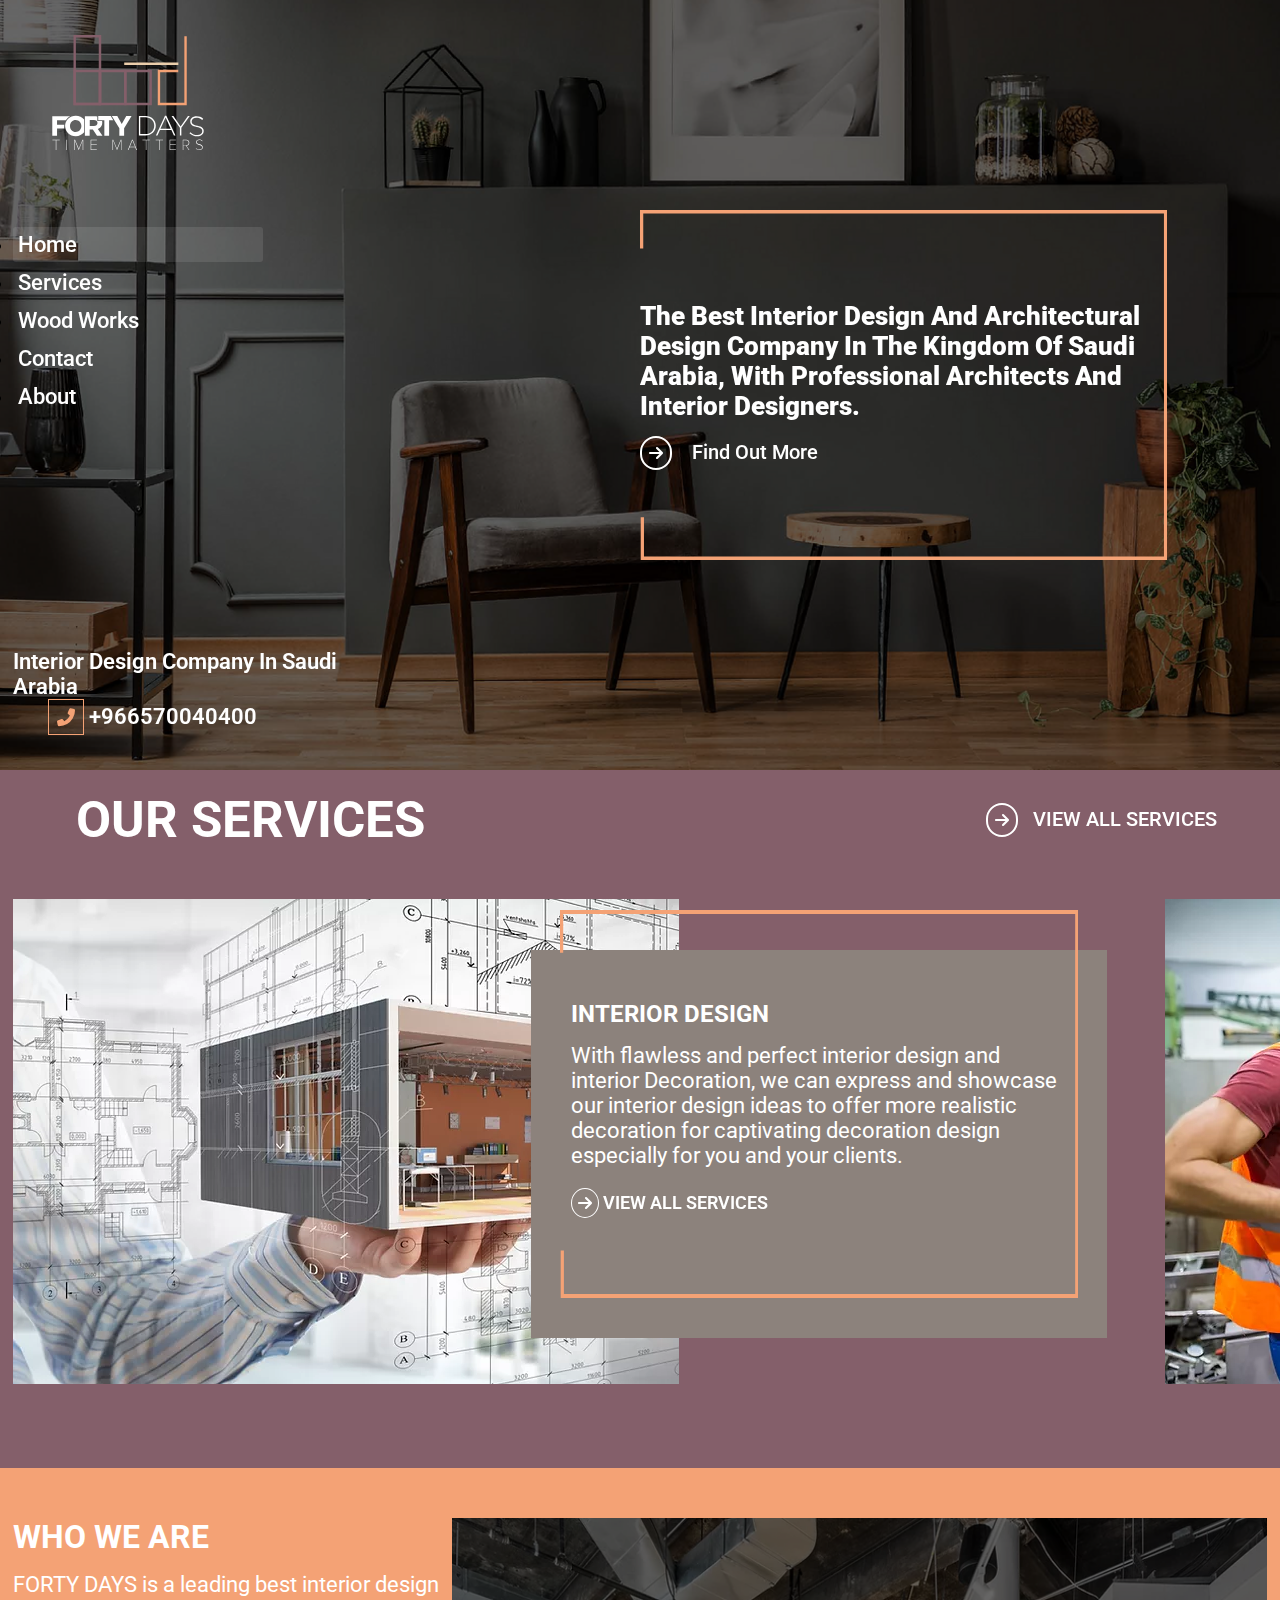
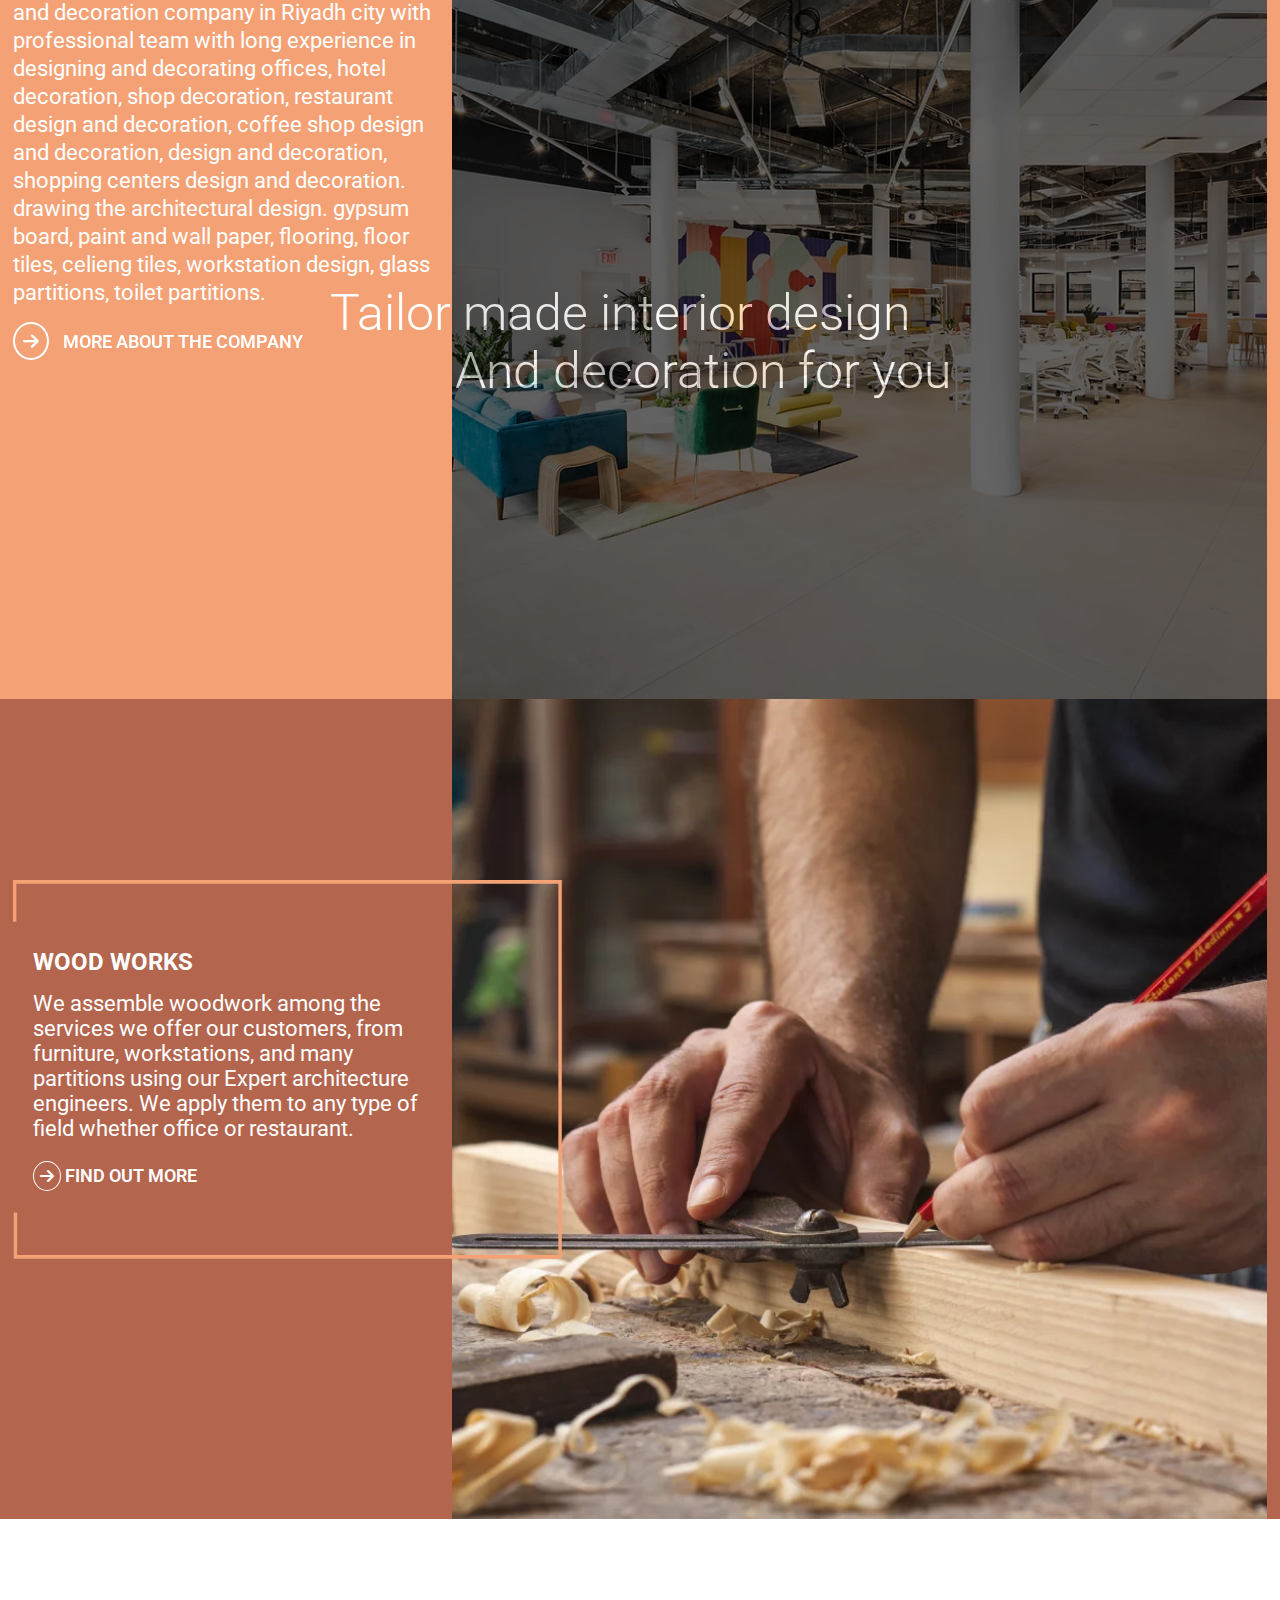
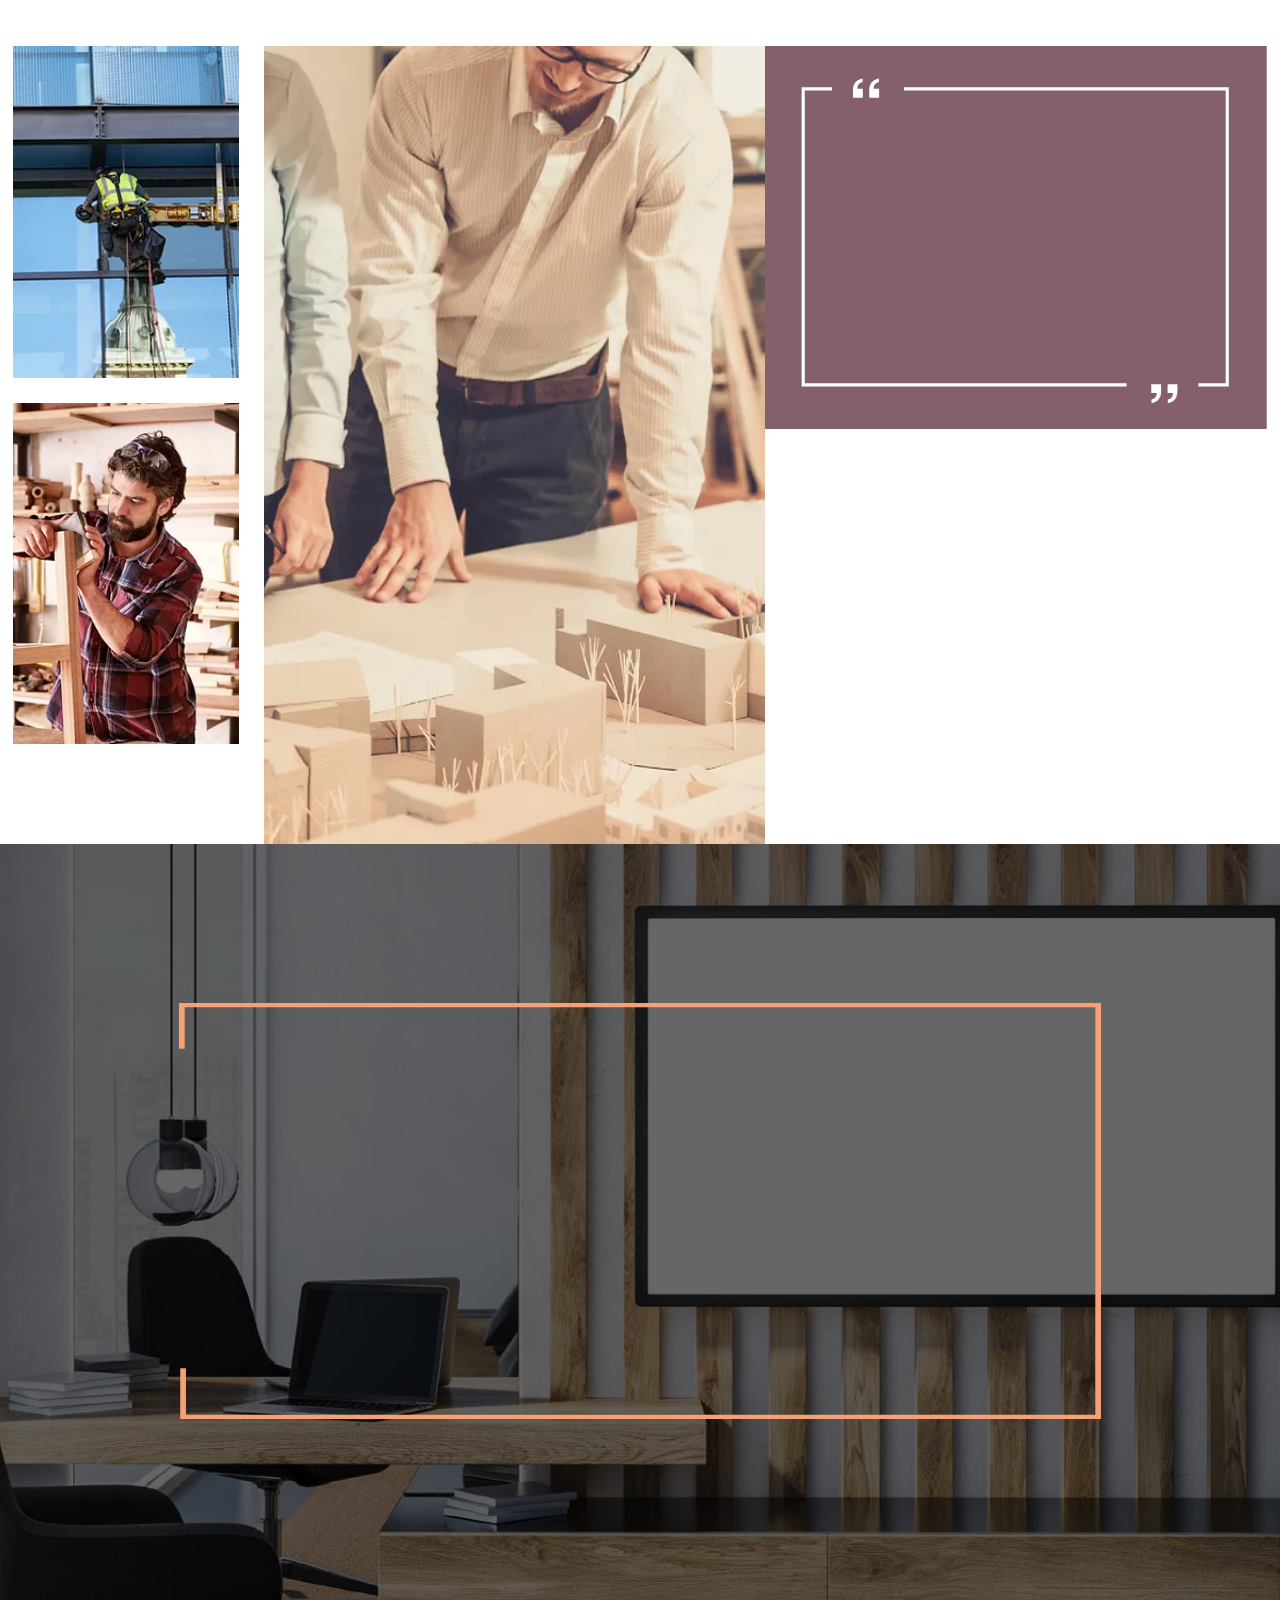
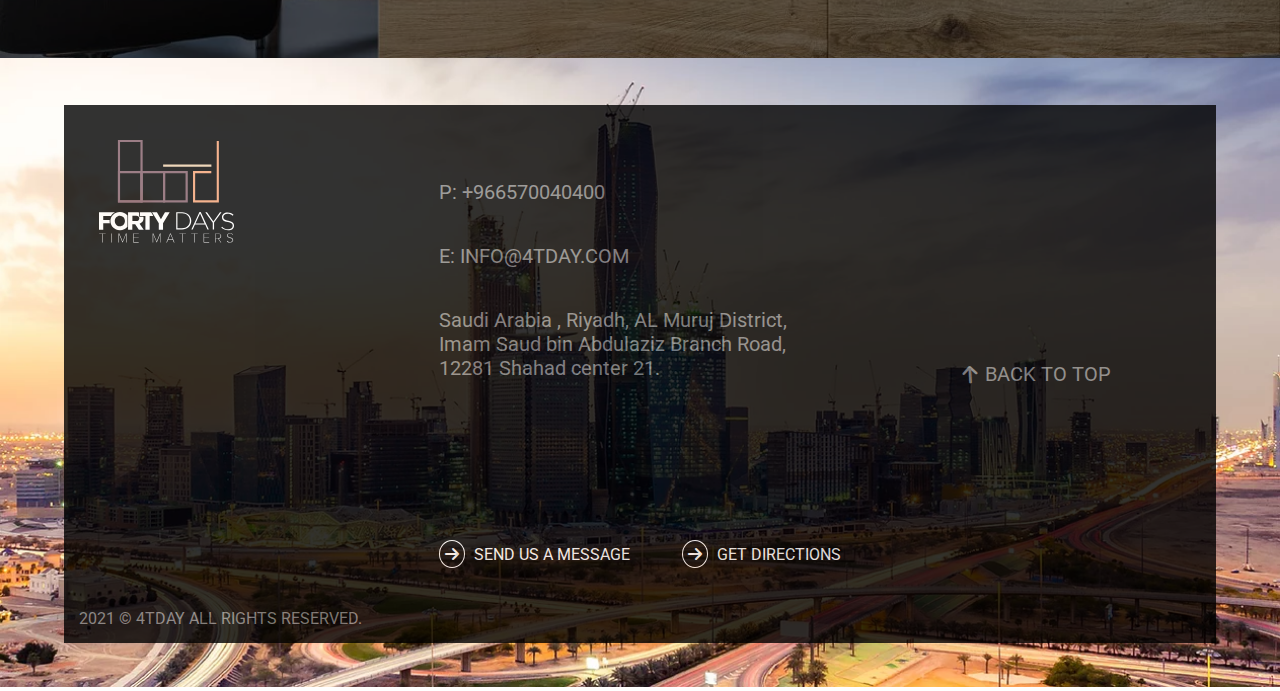
<file: index.html>
<!DOCTYPE html>
<html lang="en">

<head>
    <meta charset="UTF-8">
    <meta http-equiv="X-UA-Compatible" content="IE=edge">
    <meta name="viewport" content="width=device-width, initial-scale=1.0">
    <title>Interior Design | Ryiadh | Wood Works | Architectural Design | Furniture | Decoration</title>
    <link rel="icon" href="images/logo1.png" type="image/x-icon">

    <!-- stylesheet -->
    <link rel="stylesheet" href="css/stylesheet.css">

    <!-- font awesome -->
    <link rel="stylesheet" href="https://cdnjs.cloudflare.com/ajax/libs/font-awesome/6.0.0/css/all.min.css">

    <!-- font family open sans and roboto -->
    <link href="https://fonts.googleapis.com/css2?family=Open+Sans:ital,wght@0,300;0,400;0,500;0,600;0,700;0,800;1,300;1,400;1,500;1,600;1,700;1,800&family=Roboto:ital,wght@0,100;0,300;0,400;0,500;0,700;0,900;1,100;1,300;1,400;1,500;1,700;1,900&display=swap"
        rel="stylesheet">

    <!-- wow.js / animate.css -->
    <link rel="stylesheet" href="css/animate.css">
    <script src="js/wow.min.js"></script>
    <script>
        new WOW().init();
    </script>


</head>

<body>
    <!-- responsive menu -->
    <div class="responsive_nav-menu" id="responsiveMenu">
        <div class="menuBtn">
            <svg onclick="navShow()" class="nav_menu_icon" id="menuIconClose" preserveAspectRatio="none" data-bbox="65.35 65.35 69.3 69.3" viewBox="65.35 65.35 69.3 69.3" xmlns="http://www.w3.org/2000/svg" data-type="shape" role="presentation" aria-hidden="true"
                aria-labelledby="svgcid-jtzhw-lar37b"><title id="svgcid-jtzhw-lar37b"></title>
                <g>
                    <path d="M134.65 128.99L105.66 100l28.99-28.99-5.66-5.66L100 94.34 71.01 65.35l-5.66 5.66L94.34 100l-28.99 28.99 5.66 5.66L100 105.66l28.99 28.99 5.66-5.66z"></path>
                </g>
            </svg>
        </div>
        <ul>
            <li><a href="index.html">home</a></li>
            <li><a href="services.html">services</a></li>
            <li><a href="wood-works.html">wood works</a></li>
            <li><a href="contact.html">contact</a></li>
            <li><a href="about.html">about</a></li>
        </ul>
    </div>

    <!-- top section -->
    <div class="home_top_section">
        <img src="images/home_bg.webp" alt="bome_bg">
        <div class="home-top-section">
            <div class="home-top-left">
                <div class="nav">
                    <div class="nav-logo">
                        <!-- <img src="images/logo.png" alt="logo"> -->
                        <a href="index.html">
                            <svg preserveAspectRatio="xMidYMid meet" data-bbox="0 0 146.304 111.1" viewBox="0 0 146.304 111.1" xmlns="http://www.w3.org/2000/svg" data-type="color" role="img" aria-labelledby="svgcid--33f5en-2zs99b"><title id="svgcid--33f5en-2zs99b">forty days logo</title>
                                <g>
                                    <path d="M47.3 67.8H20.5V0h26.8v67.8zm-24.5-2.4h22.1V2.3H22.8v63.1z" fill="#845f6a" data-color="1"></path>
                                    <path d="M71.7 67.8H44.9V33.6h26.8v34.2zm-24.4-2.4h22.1V36H47.3v29.4z" fill="#845f6a" data-color="1"></path>
                                    <path d="M96.2 67.8H69.4V33.6h26.8v34.2zm-24.5-2.4h22.1V36H71.7v29.4z" fill="#845f6a" data-color="1"></path>
                                    <path d="M47.3 67.8H20.5V33.6h26.8v34.2zm-24.5-2.4h22.1V36H22.8v29.4z" fill="#845f6a" data-color="1"></path>
                                    <path fill="#f3a174" d="M129.9 67.8h-28V33.6h19.8V36h-17.5v29.4h23.4V1.2h2.3v66.6z" data-color="2"></path>
                                    <path fill="#ebceab" d="M121.8 26.6v2.3H69.5v-2.3h52.3z" data-color="3"></path>
                                    <path d="M3.4 111v-9.3H.1v-.4h7.1v.4H3.9v9.3h-.5z" fill="#ffffff" data-color="4"></path>
                                    <path d="M13.6 111v-9.7h.5v9.7h-.5z" fill="#ffffff" data-color="4"></path>
                                    <path d="M29.4 111v-9.2l-3.8 9.2h-.1l-3.8-9.2v9.2h-.5v-9.7h.8l3.6 8.7 3.6-8.7h.7v9.7h-.5z" fill="#ffffff" data-color="4"></path>
                                    <path d="M37.1 111v-9.7h6v.4h-5.5v4.1H43v.4h-5.4v4.4H43v.4h-5.9z" fill="#ffffff" data-color="4"></path>
                                    <path d="M66.4 111v-9.2l-3.8 9.2h-.1l-3.8-9.2v9.2h-.5v-9.7h.7l3.6 8.7 3.6-8.7h.7v9.7h-.4z" fill="#ffffff" data-color="4"></path>
                                    <path d="m81.2 111-1.1-2.6h-5.4l-1.1 2.6H73l4.1-9.7h.6l4.1 9.7h-.6zm-3.8-9.2-2.5 6.1H80l-2.6-6.1z" fill="#ffffff" data-color="4"></path>
                                    <path d="M90.4 111v-9.3h-3.3v-.4h7.1v.4h-3.3v9.3h-.5z" fill="#ffffff" data-color="4"></path>
                                    <path d="M103.2 111v-9.3h-3.3v-.4h7.1v.4h-3.3v9.3h-.5z" fill="#ffffff" data-color="4"></path>
                                    <path d="M113.4 111v-9.7h6v.4h-5.5v4.1h5.4v.4h-5.4v4.4h5.5v.4h-6z" fill="#ffffff" data-color="4"></path>
                                    <path d="m131.9 111-3-4.2h-2.3v4.2h-.5v-9.7h3.4c1.6 0 2.9 1 2.9 2.8 0 1.8-1.3 2.8-2.9 2.8l3 4.2h-.6zm-.1-7c0-1.3-.9-2.3-2.4-2.3h-2.9v4.7h2.9c1.5-.1 2.4-1.1 2.4-2.4z" fill="#ffffff" data-color="4"></path>
                                    <path d="m138.6 109.6.4-.3c.6.7 1.6 1.4 3 1.4 2.3 0 2.8-1.3 2.8-2.2 0-3.2-5.9-1.6-5.9-5 0-1.6 1.4-2.5 3.1-2.5 1.4 0 2.5.5 3.2 1.4l-.4.3c-.7-.9-1.7-1.3-2.8-1.3-1.4 0-2.5.8-2.5 2 0 2.8 5.9 1.3 5.9 5 0 1.1-.7 2.6-3.3 2.6-1.6.2-2.8-.5-3.5-1.4z" fill="#ffffff" data-color="4"></path>
                                    <path d="M90 78.2h-6.3V97H90c5.9 0 10-4.1 10-9.4v-.1c0-5.3-4.1-9.3-10-9.3zm8.5 9.4c0 4.5-3.3 8.1-8.6 8.1H85V79.5h5c5.2 0 8.5 3.6 8.5 8.1z" fill="#ffffff" data-color="4"></path>
                                    <path d="m108.9 78-8.8 19h1.5l2.4-5.3h11.1l2.4 5.3h1.5l-8.8-19h-1.3zm-4.4 12.5 5-10.9 4.9 10.9h-9.9z" fill="#ffffff" data-color="4"></path>
                                    <path fill="#ffffff" d="M131.1 78.2 124 88.3l-7-10.1h-1.8l8.1 11.4V97h1.4v-7.5l8.1-11.3h-1.7z" data-color="4"></path>
                                    <path d="M140.2 87.6c-4.5-.9-5.5-2.1-5.5-4.1v-.1c0-2 1.8-3.5 4.6-3.5 2.1 0 3.8.6 5.6 2.1l.9-1.1c-1.9-1.5-3.7-2.3-6.5-2.3-3.5 0-6 2.2-6 4.9v.1c0 2.9 1.8 4.4 6.3 5.3 4.3.9 5.3 2 5.3 4v.1c0 2.2-1.9 3.7-4.8 3.7-2.8 0-4.7-.9-6.7-2.8l-.9 1c2.3 2 4.6 3 7.6 3 3.6 0 6.2-2.1 6.2-5.1v-.1c.1-2.7-1.7-4.2-6.1-5.1z" fill="#ffffff" data-color="4"></path>
                                    <path d="M11.5 87.9c0-.4 0-.9.1-1.3h-7v-4.2H13c1-1.7 2.5-3.1 4.3-4H0v19h4.6v-7.1h7.1c-.1-.8-.2-1.6-.2-2.4z" fill="#ffffff" data-color="4"></path>
                                    <path d="M22.7 77.9c-5.8 0-10.3 4.4-10.3 9.9v.1c0 5.6 4.4 9.9 10.3 9.9 3.3 0 6.2-1.5 8.1-3.8V81.7c-1.9-2.3-4.8-3.8-8.1-3.8zm5.4 10c0 3.3-2.3 5.7-5.5 5.7-3.1 0-5.5-2.5-5.5-5.8s2.4-5.8 5.5-5.8c3.2.1 5.5 2.5 5.5 5.9z" fill="#ffffff" data-color="4"></path>
                                    <path d="M44.5 90.5c2.5-1.1 3.8-3 3.8-5.7 0-.6-.1-1.1-.2-1.6h-4.6v-4.5c-.9-.2-1.9-.3-3-.3h-9v19h4.6v-6h3.1l4 6h5.3L44 90.7l.5-.2zm-4.2-2.6h-4.1v-5.7h4.1c2.1 0 3.4 1.1 3.4 2.8-.1 1.8-1.4 2.9-3.4 2.9z" fill="#ffffff" data-color="4"></path>
                                    <path fill="#ffffff" d="M44.4 78.3v4h5.9v15.1h4.6V82.3h4l-2.4-4H44.4z" data-color="4"></path>
                                    <path fill="#ffffff" d="m67.1 86-4.3-7.7h-5.3l7.3 11.9v7.2h4.6v-7.3l7.2-11.8h-5.1L67.1 86z" data-color="4"></path>
                                </g>
                            </svg>
                        </a>
                    </div>
                    <div class="nav-menu">
                        <svg onclick="navHide()" class="nav_menu_icon" id="menuIconOpen" preserveAspectRatio="xMidYMid meet" data-bbox="21 21 158 158" viewBox="21 21 158 158" height="200" width="200" xmlns="http://www.w3.org/2000/svg" data-type="shape" role="presentation" aria-hidden="true"
                            aria-labelledby="svgcid-qp0eui-jyuc7a"><title id="svgcid-qp0eui-jyuc7a"></title>
                            <g>
                                <path d="M145 69v6H55v-6h90z"></path>
                                <path d="M145 97v6H55v-6h90z"></path>
                                <path d="M145 125v6H55v-6h90z"></path>
                                <path d="M21 21v158h158V21H21zm154 154H25V25h150v150z"></path>
                            </g>
                        </svg>
                        <ul>
                            <li><a href="index.html">home</a></li>
                            <li><a href="services.html">services</a></li>
                            <li><a href="wood-works.html">wood works</a></li>
                            <li><a href="contact.html">contact</a></li>
                            <li><a href="about.html">about</a></li>
                        </ul>
                    </div>
                </div>
            </div>
            <div class="home-top-right wow fadeInLeft">
                <svg preserveAspectRatio="none" data-bbox="2 2 644 393.34" viewBox="0 0 648 397.34" xmlns="http://www.w3.org/2000/svg" data-type="ugc" role="img" aria-labelledby="svgcid-hird4n-gy9syg"><title id="svgcid-hird4n-gy9syg">decorating fram</title>
                    <g>
                        <path fill="none" stroke="#f4a275" stroke-miterlimit="10" stroke-width="4" d="M2 43.69V2h644v393.34H2.88v-46.53"></path>
                    </g>
                </svg>
                <div class="hero-text">
                    <div class="slide_pera wow fadeInLeft">
                        <p>
                            The best Interior design and Architectural Design company in the kingdom of Saudi Arabia, with professional architects and interior designers.
                        </p>
                        <a href="#"><i class="fa-solid fa-arrow-right"></i>find out more</a>
                    </div>
                </div>
            </div>
            <div class="hero-more-info">
                <p>interior design company in saudi <br> arabia</p>
                <p class="wow fadeInLeft"><i class="fa-solid fa-phone-flip"></i>+966570040400</p>
            </div>
        </div>
    </div>

    <!-- service section -->
    <div class="services">
        <div class="Heading">
            <h1>OUR SERVICES</h1>
            <a href="services.html"><i class="fa-solid fa-arrow-right"></i> view all services</i></a>
        </div>
        <div class="grid">
            <!-- 1 -->
            <div class="grid-item">
                <div class="grid-itemImageWrapper">
                    <img class="wow slideInLeft" src="images/service_1.webp" alt="service_1">
                </div>
                <div class="grid-itemDetailWrapper">
                    <svg preserveAspectRatio="none" data-bbox="2 2 644 393.34" viewBox="0 0 648 397.34" xmlns="http://www.w3.org/2000/svg" data-type="ugc" role="img" aria-labelledby="svgcid-hird4n-gy9syg"><title id="svgcid-hird4n-gy9syg">decorating fram</title>
                        <g>
                            <path fill="none" stroke="#f4a275" stroke-miterlimit="10" stroke-width="4" d="M2 43.69V2h644v393.34H2.88v-46.53"></path>
                        </g>
                    </svg>
                    <div class="grid-itemDetail">
                        <h3>interior design</h3>
                        <p>With flawless and perfect interior design and interior Decoration, we can express and showcase our interior design ideas to offer more realistic decoration for captivating decoration design especially for you and your clients.</p>
                        <a href="#"><i class="fa-solid fa-arrow-right"></i> view all services</a>
                    </div>
                </div>
            </div>
            <!-- 2 -->
            <div class="grid-item">
                <div class="grid-itemImageWrapper">
                    <img class="wow slideInLeft" src="images/service_2.webp" alt="service_1">
                </div>
                <div class="grid-itemDetailWrapper">
                    <svg preserveAspectRatio="none" data-bbox="2 2 644 393.34" viewBox="0 0 648 397.34" xmlns="http://www.w3.org/2000/svg" data-type="ugc" role="img" aria-labelledby="svgcid-hird4n-gy9syg"><title id="svgcid-hird4n-gy9syg">decorating fram</title>
                        <g>
                            <path fill="none" stroke="#f4a275" stroke-miterlimit="10" stroke-width="4" d="M2 43.69V2h644v393.34H2.88v-46.53"></path>
                        </g>
                    </svg>
                    <div class="grid-itemDetail">
                        <h3>SUPERVISION AND EXECUTION</h3>
                        <p>after designing your interior design our team will supervise and execute the design and decorate in 40 days as promised.</p>
                        <a href="#"><i class="fa-solid fa-arrow-right"></i> view all services</a>
                    </div>
                </div>
            </div>
            <!-- 3 -->
            <div class="grid-item">
                <div class="grid-itemImageWrapper">
                    <img class="wow slideInLeft" src="images/service_3.webp" alt="service_1">
                </div>
                <div class="grid-itemDetailWrapper">
                    <svg preserveAspectRatio="none" data-bbox="2 2 644 393.34" viewBox="0 0 648 397.34" xmlns="http://www.w3.org/2000/svg" data-type="ugc" role="img" aria-labelledby="svgcid-hird4n-gy9syg"><title id="svgcid-hird4n-gy9syg">decorating fram</title>
                        <g>
                            <path fill="none" stroke="#f4a275" stroke-miterlimit="10" stroke-width="4" d="M2 43.69V2h644v393.34H2.88v-46.53"></path>
                        </g>
                    </svg>
                    <div class="grid-itemDetail">
                        <h3>Furniture</h3>
                        <p>We design and make furniture designed to be appropriate with your business place, hotel, office, restaurant, coffee shop or company.</p>
                        <a href="#"><i class="fa-solid fa-arrow-right"></i> view all services</a>
                    </div>
                </div>
            </div>
        </div>
    </div>

    <!-- who we are -->
    <div class="who_we_are">
        <div class="sticky-text-wrapper">
            <h3 class="sticky-h3">Tailor made interior design</h3>
            <h3 class="absolute-h3">And decoration for you</h3>
        </div>
        <div class="left">
            <h1>WHO WE ARE</h1>
            <p>FORTY DAYS is a leading best interior design and decoration company in Riyadh city with professional team with long experience in designing and decorating offices, hotel decoration, shop decoration, restaurant design and decoration, coffee
                shop design and decoration, design and decoration, shopping centers design and decoration. drawing the architectural design. gypsum board, paint and wall paper, flooring, floor tiles, celieng tiles, workstation design, glass partitions,
                toilet partitions.</p>
            <a href="#"><i class="fa-solid fa-arrow-right"></i> MORE ABOUT THE COMPANY</a>
        </div>
        <div class="right">
            <img src="images/who_we_are.webp" alt="image">
        </div>

    </div>

    <!-- WOOD WORKS -->
    <div class="wood_word">
        <div class="left">
            <div class="grid-item">
                <div class="grid-itemDetailWrapper">
                    <svg preserveAspectRatio="none" data-bbox="2 2 644 393.34" viewBox="0 0 648 397.34" xmlns="http://www.w3.org/2000/svg" data-type="ugc" role="img" aria-labelledby="svgcid-hird4n-gy9syg"><title id="svgcid-hird4n-gy9syg">decorating fram</title>
                        <g>
                            <path fill="none" stroke="#f4a275" stroke-miterlimit="10" stroke-width="4" d="M2 43.69V2h644v393.34H2.88v-46.53"></path>
                        </g>
                    </svg>
                    <div class="grid-itemDetail">
                        <h3>WOOD WORKS</h3>
                        <p>We assemble woodwork among the services we offer our customers, from furniture, workstations, and many partitions using our Expert architecture engineers. We apply them to any type of field whether office or restaurant.</p>
                        <a href="#"><i class="fa-solid fa-arrow-right"></i> FIND OUT MORE</a>
                    </div>
                </div>
            </div>
        </div>
        <div class="right">
            <img src="images/wood_work.webp" alt="wood work">
        </div>
    </div>

    <!-- insight -->
    <div class="insight">
        <div class="Heading">
            <h1 class="wow slideInLeft">insights</h1>
            <a href="#"><i class="fa-solid fa-arrow-right"></i> view all services</i></a>
        </div>
        <div class="grid">
            <div class="grid_item">
                <div class="grid_item_box">
                    <img src="images/insight_1.webp" alt="insight_1">
                </div>
                <div class="grid_item_box">
                    <img src="images/insight_2.webp" alt="insight_2">
                </div>
            </div>
            <div class="grid_item">
                <div class="grid_item_box">
                    <img src="images/insight_3.webp" alt="insight_3">
                </div>
            </div>
            <div class="grid_item">
                <svg preserveAspectRatio="none" data-bbox="0 0 642.48 490.51" viewBox="0 0 642.48 490.51" xmlns="http://www.w3.org/2000/svg" data-type="ugc" role="presentation" aria-hidden="true" aria-labelledby="svgcid--bqbfmz6liig8"><title id="svgcid--bqbfmz6liig8"></title>
                    <g>
                        <g>
                            <path fill="#84606a" d="M642.48 0v490.51H0V0h642.48z"></path>
                            <path d="M125.23 66.16h-12.59v-9.17c0-11.33 7.2-14.3 12.32-15.38v4.58c-5.93 1.89-6.47 5.13-6.65 8.55h6.92zm20.87 0h-12.59v-9.17c0-11.33 7.19-14.3 12.32-15.38v4.58c-5.94 1.89-6.48 5.13-6.66 8.55h6.93z" fill="#ffffff"></path>
                            <path d="M515.53 433h12.59v9.18c0 11.33-7.19 14.3-12.32 15.38v-4.62c5.94-1.89 6.47-5.13 6.65-8.55h-6.92zm-20.87 0h12.6v9.18c0 11.33-7.2 14.3-12.33 15.38v-4.62c5.94-1.89 6.48-5.13 6.66-8.55h-6.93z" fill="#ffffff"></path>
                            <path fill="none" stroke="#ffffff" stroke-miterlimit="10" stroke-width="4" d="M85.92 54.88h-37V434h414"></path>
                            <path fill="none" stroke="#ffffff" stroke-miterlimit="10" stroke-width="4" d="M554.92 434h37V54.88h-414"></path>
                        </g>
                    </g>
                </svg>
                <div class="grid_item_box">
                    <h3>FORTY DAYS IS THE PREMIER INTERIOR DESIGNER IN THE Kingdom Of Saudi Arabia.</h3>
                </div>
            </div>
        </div>
    </div>

    <!-- upcomming project -->
    <div class="upcomming_project">
        <img src="images/upcomming_Project.webp" alt="upcomming_Project">
        <div class="grid-item">
            <div class="grid-itemDetailWrapper">
                <svg preserveAspectRatio="none" data-bbox="2 2 644 393.34" viewBox="0 0 648 397.34" xmlns="http://www.w3.org/2000/svg" data-type="ugc" role="img" aria-labelledby="svgcid-hird4n-gy9syg"><title id="svgcid-hird4n-gy9syg">decorating fram</title>
                    <g>
                        <path fill="none" stroke="#f4a275" stroke-miterlimit="10" stroke-width="4" d="M2 43.69V2h644v393.34H2.88v-46.53"></path>
                    </g>
                </svg>
                <div class="grid-itemDetail wow slideInLeft">
                    <h3>HAVE AN UPCOMING PROJECT?</h3>
                    <p>Let’s see how can we help</p>
                    <a href="#"><i class="fa-solid fa-arrow-right"></i> GET IN TOUCH</a>
                </div>
            </div>
        </div>
    </div>

    <!-- footer -->
    <div class="footerWrapper">
        <img src="images/footer.webp" alt="footer_Image">
        <div class="footer">
            <div class="footer_grid">
                <div class="footer_grid_item">
                    <div class="footer_logo">
                        <svg preserveAspectRatio="xMidYMid meet" data-bbox="0 0 146.304 111.1" viewBox="0 0 146.304 111.1" xmlns="http://www.w3.org/2000/svg" data-type="color" role="img" aria-labelledby="svgcid-4q74c2vhcgke"><title id="svgcid-4q74c2vhcgke">forty days logo</title>
                            <g>
                                <path d="M47.3 67.8H20.5V0h26.8v67.8zm-24.5-2.4h22.1V2.3H22.8v63.1z" fill="#845f6a" data-color="1"></path>
                                <path d="M71.7 67.8H44.9V33.6h26.8v34.2zm-24.4-2.4h22.1V36H47.3v29.4z" fill="#845f6a" data-color="1"></path>
                                <path d="M96.2 67.8H69.4V33.6h26.8v34.2zm-24.5-2.4h22.1V36H71.7v29.4z" fill="#845f6a" data-color="1"></path>
                                <path d="M47.3 67.8H20.5V33.6h26.8v34.2zm-24.5-2.4h22.1V36H22.8v29.4z" fill="#845f6a" data-color="1"></path>
                                <path fill="#f3a174" d="M129.9 67.8h-28V33.6h19.8V36h-17.5v29.4h23.4V1.2h2.3v66.6z" data-color="2"></path>
                                <path fill="#ebceab" d="M121.8 26.6v2.3H69.5v-2.3h52.3z" data-color="3"></path>
                                <path d="M3.4 111v-9.3H.1v-.4h7.1v.4H3.9v9.3h-.5z" fill="#ffffff" data-color="4"></path>
                                <path d="M13.6 111v-9.7h.5v9.7h-.5z" fill="#ffffff" data-color="4"></path>
                                <path d="M29.4 111v-9.2l-3.8 9.2h-.1l-3.8-9.2v9.2h-.5v-9.7h.8l3.6 8.7 3.6-8.7h.7v9.7h-.5z" fill="#ffffff" data-color="4"></path>
                                <path d="M37.1 111v-9.7h6v.4h-5.5v4.1H43v.4h-5.4v4.4H43v.4h-5.9z" fill="#ffffff" data-color="4"></path>
                                <path d="M66.4 111v-9.2l-3.8 9.2h-.1l-3.8-9.2v9.2h-.5v-9.7h.7l3.6 8.7 3.6-8.7h.7v9.7h-.4z" fill="#ffffff" data-color="4"></path>
                                <path d="m81.2 111-1.1-2.6h-5.4l-1.1 2.6H73l4.1-9.7h.6l4.1 9.7h-.6zm-3.8-9.2-2.5 6.1H80l-2.6-6.1z" fill="#ffffff" data-color="4"></path>
                                <path d="M90.4 111v-9.3h-3.3v-.4h7.1v.4h-3.3v9.3h-.5z" fill="#ffffff" data-color="4"></path>
                                <path d="M103.2 111v-9.3h-3.3v-.4h7.1v.4h-3.3v9.3h-.5z" fill="#ffffff" data-color="4"></path>
                                <path d="M113.4 111v-9.7h6v.4h-5.5v4.1h5.4v.4h-5.4v4.4h5.5v.4h-6z" fill="#ffffff" data-color="4"></path>
                                <path d="m131.9 111-3-4.2h-2.3v4.2h-.5v-9.7h3.4c1.6 0 2.9 1 2.9 2.8 0 1.8-1.3 2.8-2.9 2.8l3 4.2h-.6zm-.1-7c0-1.3-.9-2.3-2.4-2.3h-2.9v4.7h2.9c1.5-.1 2.4-1.1 2.4-2.4z" fill="#ffffff" data-color="4"></path>
                                <path d="m138.6 109.6.4-.3c.6.7 1.6 1.4 3 1.4 2.3 0 2.8-1.3 2.8-2.2 0-3.2-5.9-1.6-5.9-5 0-1.6 1.4-2.5 3.1-2.5 1.4 0 2.5.5 3.2 1.4l-.4.3c-.7-.9-1.7-1.3-2.8-1.3-1.4 0-2.5.8-2.5 2 0 2.8 5.9 1.3 5.9 5 0 1.1-.7 2.6-3.3 2.6-1.6.2-2.8-.5-3.5-1.4z" fill="#ffffff" data-color="4"></path>
                                <path d="M90 78.2h-6.3V97H90c5.9 0 10-4.1 10-9.4v-.1c0-5.3-4.1-9.3-10-9.3zm8.5 9.4c0 4.5-3.3 8.1-8.6 8.1H85V79.5h5c5.2 0 8.5 3.6 8.5 8.1z" fill="#ffffff" data-color="4"></path>
                                <path d="m108.9 78-8.8 19h1.5l2.4-5.3h11.1l2.4 5.3h1.5l-8.8-19h-1.3zm-4.4 12.5 5-10.9 4.9 10.9h-9.9z" fill="#ffffff" data-color="4"></path>
                                <path fill="#ffffff" d="M131.1 78.2 124 88.3l-7-10.1h-1.8l8.1 11.4V97h1.4v-7.5l8.1-11.3h-1.7z" data-color="4"></path>
                                <path d="M140.2 87.6c-4.5-.9-5.5-2.1-5.5-4.1v-.1c0-2 1.8-3.5 4.6-3.5 2.1 0 3.8.6 5.6 2.1l.9-1.1c-1.9-1.5-3.7-2.3-6.5-2.3-3.5 0-6 2.2-6 4.9v.1c0 2.9 1.8 4.4 6.3 5.3 4.3.9 5.3 2 5.3 4v.1c0 2.2-1.9 3.7-4.8 3.7-2.8 0-4.7-.9-6.7-2.8l-.9 1c2.3 2 4.6 3 7.6 3 3.6 0 6.2-2.1 6.2-5.1v-.1c.1-2.7-1.7-4.2-6.1-5.1z" fill="#ffffff" data-color="4"></path>
                                <path d="M11.5 87.9c0-.4 0-.9.1-1.3h-7v-4.2H13c1-1.7 2.5-3.1 4.3-4H0v19h4.6v-7.1h7.1c-.1-.8-.2-1.6-.2-2.4z" fill="#ffffff" data-color="4"></path>
                                <path d="M22.7 77.9c-5.8 0-10.3 4.4-10.3 9.9v.1c0 5.6 4.4 9.9 10.3 9.9 3.3 0 6.2-1.5 8.1-3.8V81.7c-1.9-2.3-4.8-3.8-8.1-3.8zm5.4 10c0 3.3-2.3 5.7-5.5 5.7-3.1 0-5.5-2.5-5.5-5.8s2.4-5.8 5.5-5.8c3.2.1 5.5 2.5 5.5 5.9z" fill="#ffffff" data-color="4"></path>
                                <path d="M44.5 90.5c2.5-1.1 3.8-3 3.8-5.7 0-.6-.1-1.1-.2-1.6h-4.6v-4.5c-.9-.2-1.9-.3-3-.3h-9v19h4.6v-6h3.1l4 6h5.3L44 90.7l.5-.2zm-4.2-2.6h-4.1v-5.7h4.1c2.1 0 3.4 1.1 3.4 2.8-.1 1.8-1.4 2.9-3.4 2.9z" fill="#ffffff" data-color="4"></path>
                                <path fill="#ffffff" d="M44.4 78.3v4h5.9v15.1h4.6V82.3h4l-2.4-4H44.4z" data-color="4"></path>
                                <path fill="#ffffff" d="m67.1 86-4.3-7.7h-5.3l7.3 11.9v7.2h4.6v-7.3l7.2-11.8h-5.1L67.1 86z" data-color="4"></path>
                            </g>
                        </svg>
                    </div>
                    <div class="footer_copyRight">
                        <p>2021 © 4TDAY ALL RIGHTS RESERVED.</p>
                    </div>
                </div>
                <div class="footer_grid_item">
                    <div class="footer_pera">
                        <p>P: +966570040400</p>
                        <p>E: INFO@4TDAY.COM</p>
                        <p>Saudi Arabia , Riyadh, AL Muruj District, Imam Saud bin Abdulaziz Branch Road, 12281 Shahad center 21.</p>
                    </div>
                    <div class="footer_btn">
                        <a href="contact.html"><i class="fa-solid fa-arrow-right"></i> SEND US A MESSAGE</a>
                        <a href="##"><i class="fa-solid fa-arrow-right"></i> GET DIRECTIONS</a>
                    </div>
                </div>
                <div class="footer_grid_item footerTopScrollWrapper">
                    <a href="#"><i class="fa-solid fa-arrow-right"></i> BACK TO TOP</a>
                </div>
            </div>
        </div>
    </div>

</body>
<script>
    function navHide() {
        document.getElementById("responsiveMenu").style.display = "grid";
    }

    function navShow() {
        document.getElementById("responsiveMenu").style.display = "none";
    }
</script>

</html>
</file>
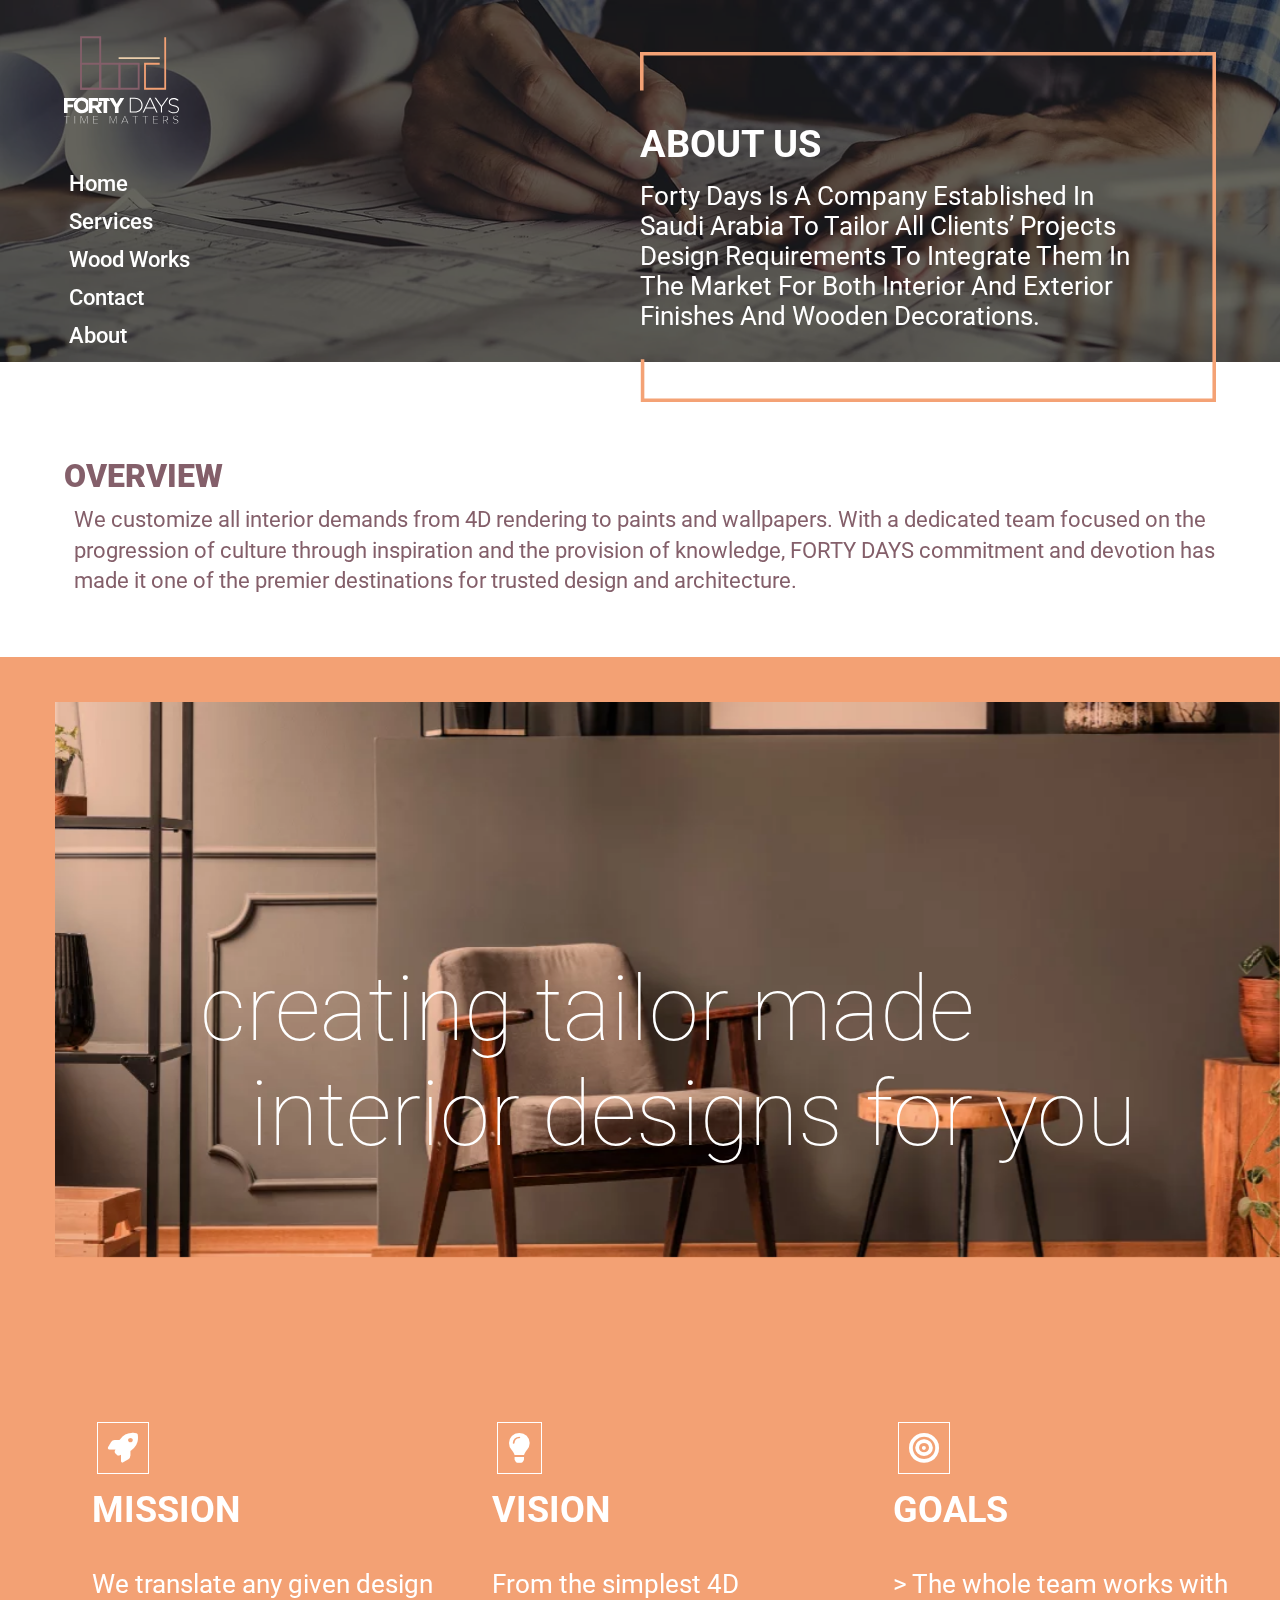
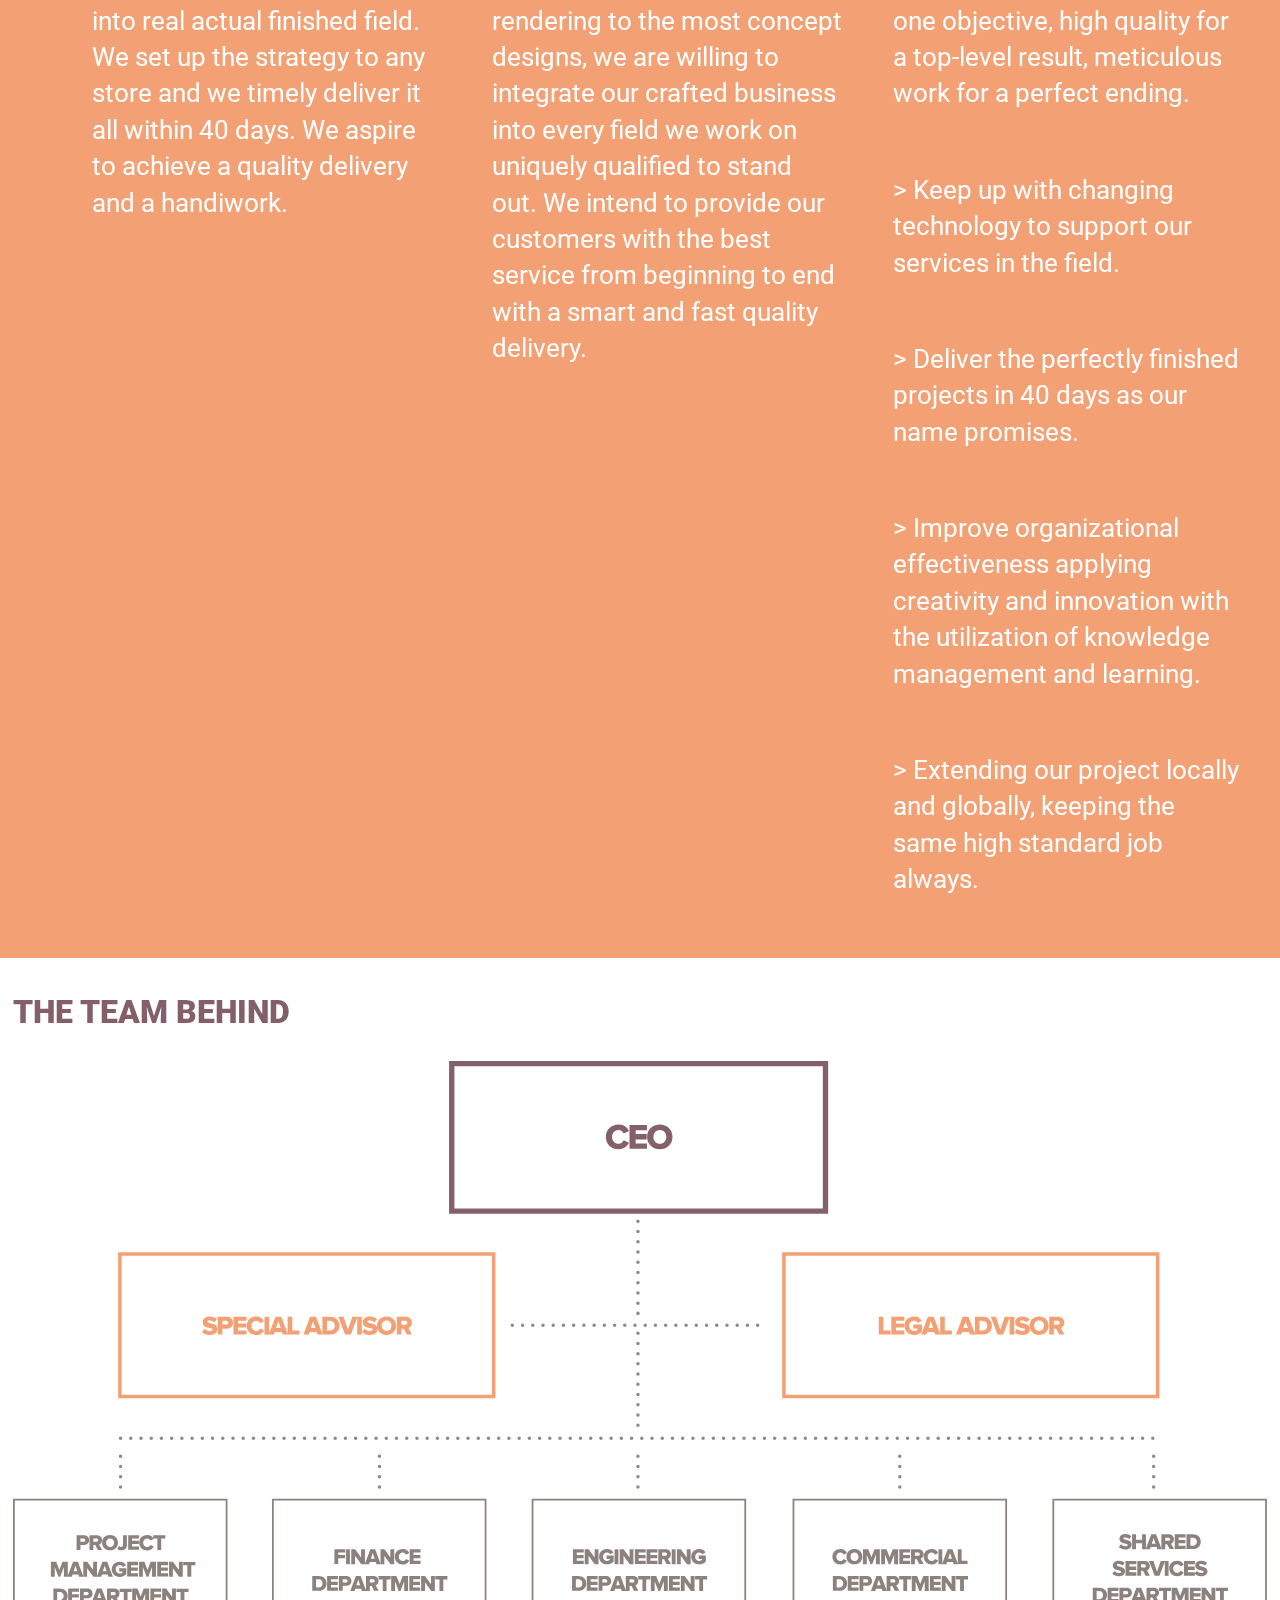
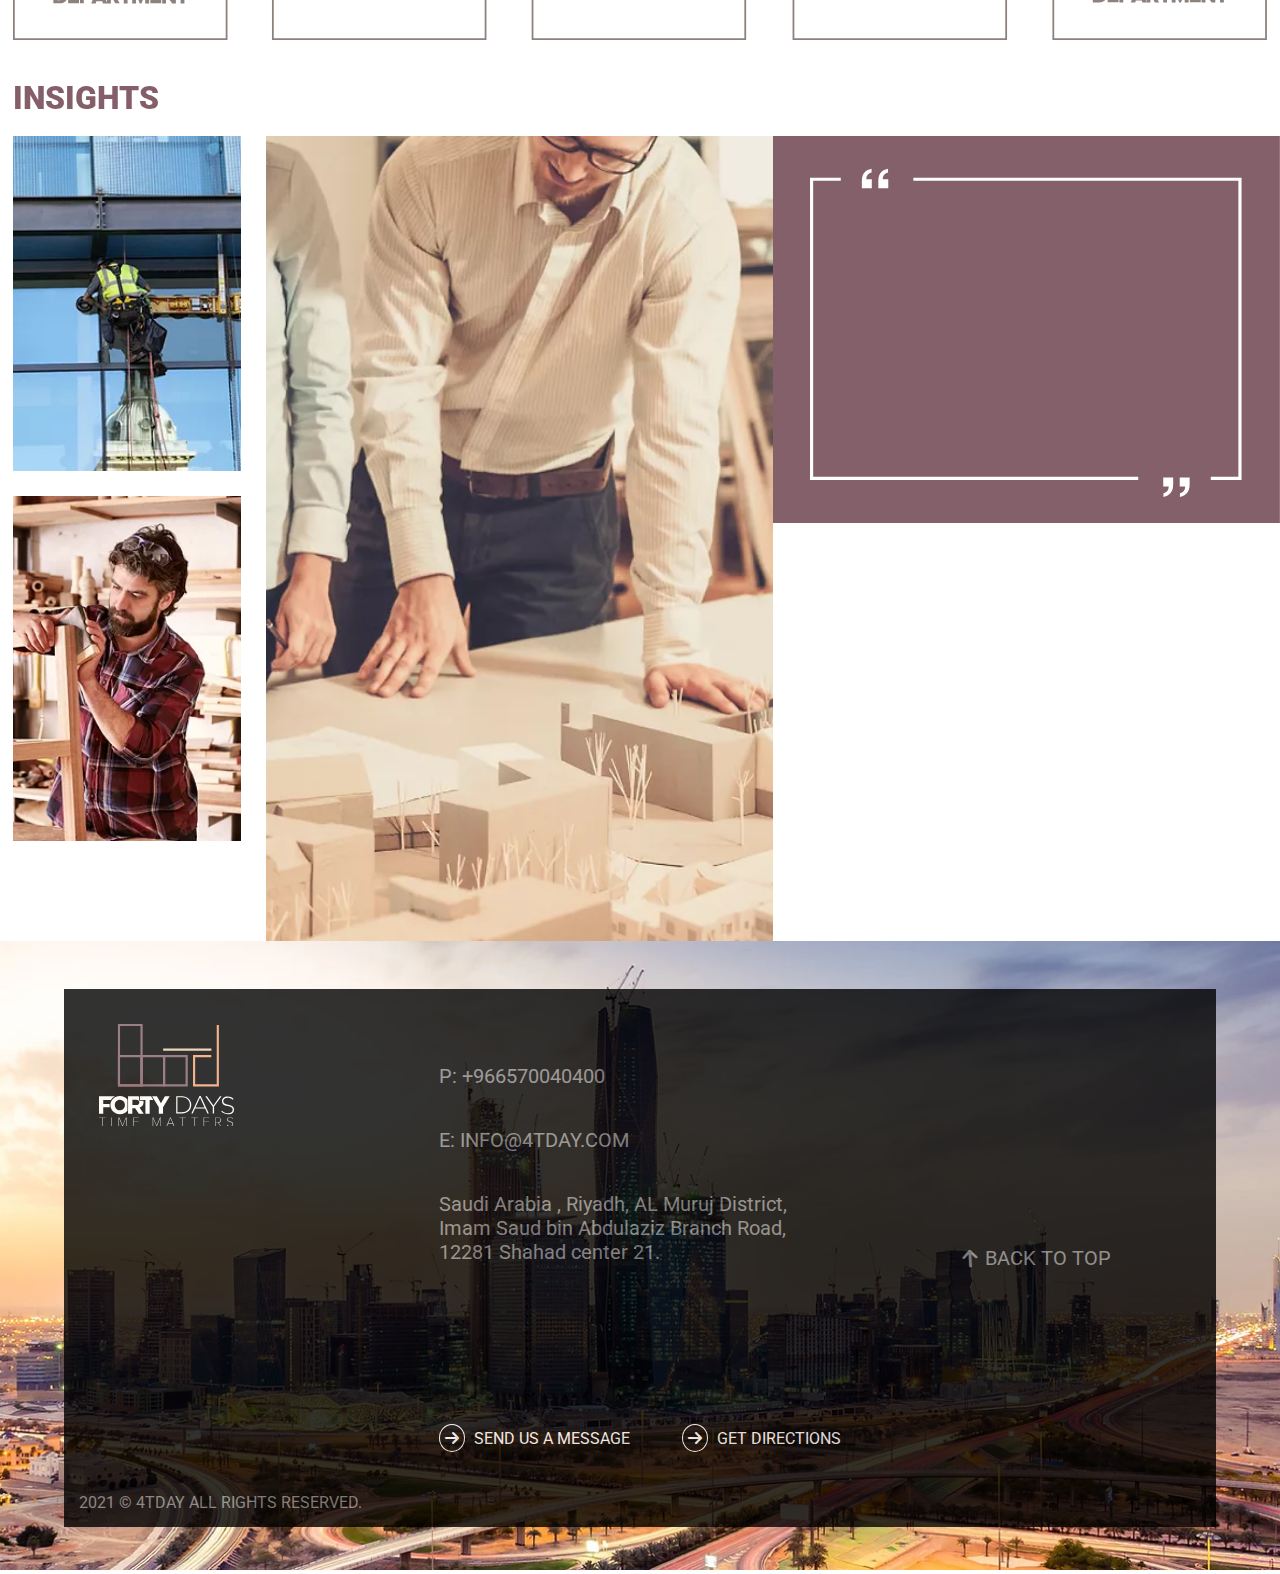
<file: about.html>
<!DOCTYPE html>
<html lang="en">

<head>
    <meta charset="UTF-8">
    <meta http-equiv="X-UA-Compatible" content="IE=edge">
    <meta name="viewport" content="width=device-width, initial-scale=1.0">
    <title>Forty days | interior design | Riyadh | Saudi Arabia | Decoration</title>
    <link rel="icon" href="images/logo1.png" type="image/x-icon">

    <!-- stylesheet -->
    <link rel="stylesheet" href="css/stylesheet.css">

    <!-- font awesome -->
    <link rel="stylesheet" href="https://cdnjs.cloudflare.com/ajax/libs/font-awesome/6.0.0/css/all.min.css">

    <!-- font family open sans and roboto -->
    <link href="https://fonts.googleapis.com/css2?family=Open+Sans:ital,wght@0,300;0,400;0,500;0,600;0,700;0,800;1,300;1,400;1,500;1,600;1,700;1,800&family=Roboto:ital,wght@0,100;0,300;0,400;0,500;0,700;0,900;1,100;1,300;1,400;1,500;1,700;1,900&display=swap"
        rel="stylesheet">

    <!-- wow.js / animate.css -->
    <link rel="stylesheet" href="css/animate.css">
    <script src="js/wow.min.js"></script>
    <script>
        new WOW().init();
    </script>

</head>

<body>
    <!-- responsive menu -->
    <div class="responsive_nav-menu" id="responsiveMenu">
        <div class="menuBtn">
            <svg onclick="navShow()" class="nav_menu_icon" id="menuIconClose" preserveAspectRatio="none" data-bbox="65.35 65.35 69.3 69.3" viewBox="65.35 65.35 69.3 69.3" xmlns="http://www.w3.org/2000/svg" data-type="shape" role="presentation" aria-hidden="true"
                aria-labelledby="svgcid-jtzhw-lar37b"><title id="svgcid-jtzhw-lar37b"></title>
                <g>
                    <path d="M134.65 128.99L105.66 100l28.99-28.99-5.66-5.66L100 94.34 71.01 65.35l-5.66 5.66L94.34 100l-28.99 28.99 5.66 5.66L100 105.66l28.99 28.99 5.66-5.66z"></path>
                </g>
            </svg>
        </div>
        <ul>
            <li><a href="index.html">home</a></li>
            <li><a href="services.html">services</a></li>
            <li><a href="wood-works.html">wood works</a></li>
            <li><a href="contact.html">contact</a></li>
            <li><a href="about.html">about</a></li>
        </ul>
    </div>

    <!-- top section -->
    <div class="home_top_section all_top_section">
        <img src="images/about_hero.webp" alt="bome_bg">
        <div class="home-top-section">
            <div class="home-top-left">
                <div class="nav">
                    <div class="nav-logo">
                        <!-- <img src="images/logo.png" alt="logo"> -->
                        <a href="index.html">
                            <svg preserveAspectRatio="xMidYMid meet" data-bbox="0 0 146.304 111.1" viewBox="0 0 146.304 111.1" xmlns="http://www.w3.org/2000/svg" data-type="color" role="img" aria-labelledby="svgcid--33f5en-2zs99b"><title id="svgcid--33f5en-2zs99b">forty days logo</title>
                                <g>
                                    <path d="M47.3 67.8H20.5V0h26.8v67.8zm-24.5-2.4h22.1V2.3H22.8v63.1z" fill="#845f6a" data-color="1"></path>
                                    <path d="M71.7 67.8H44.9V33.6h26.8v34.2zm-24.4-2.4h22.1V36H47.3v29.4z" fill="#845f6a" data-color="1"></path>
                                    <path d="M96.2 67.8H69.4V33.6h26.8v34.2zm-24.5-2.4h22.1V36H71.7v29.4z" fill="#845f6a" data-color="1"></path>
                                    <path d="M47.3 67.8H20.5V33.6h26.8v34.2zm-24.5-2.4h22.1V36H22.8v29.4z" fill="#845f6a" data-color="1"></path>
                                    <path fill="#f3a174" d="M129.9 67.8h-28V33.6h19.8V36h-17.5v29.4h23.4V1.2h2.3v66.6z" data-color="2"></path>
                                    <path fill="#ebceab" d="M121.8 26.6v2.3H69.5v-2.3h52.3z" data-color="3"></path>
                                    <path d="M3.4 111v-9.3H.1v-.4h7.1v.4H3.9v9.3h-.5z" fill="#ffffff" data-color="4"></path>
                                    <path d="M13.6 111v-9.7h.5v9.7h-.5z" fill="#ffffff" data-color="4"></path>
                                    <path d="M29.4 111v-9.2l-3.8 9.2h-.1l-3.8-9.2v9.2h-.5v-9.7h.8l3.6 8.7 3.6-8.7h.7v9.7h-.5z" fill="#ffffff" data-color="4"></path>
                                    <path d="M37.1 111v-9.7h6v.4h-5.5v4.1H43v.4h-5.4v4.4H43v.4h-5.9z" fill="#ffffff" data-color="4"></path>
                                    <path d="M66.4 111v-9.2l-3.8 9.2h-.1l-3.8-9.2v9.2h-.5v-9.7h.7l3.6 8.7 3.6-8.7h.7v9.7h-.4z" fill="#ffffff" data-color="4"></path>
                                    <path d="m81.2 111-1.1-2.6h-5.4l-1.1 2.6H73l4.1-9.7h.6l4.1 9.7h-.6zm-3.8-9.2-2.5 6.1H80l-2.6-6.1z" fill="#ffffff" data-color="4"></path>
                                    <path d="M90.4 111v-9.3h-3.3v-.4h7.1v.4h-3.3v9.3h-.5z" fill="#ffffff" data-color="4"></path>
                                    <path d="M103.2 111v-9.3h-3.3v-.4h7.1v.4h-3.3v9.3h-.5z" fill="#ffffff" data-color="4"></path>
                                    <path d="M113.4 111v-9.7h6v.4h-5.5v4.1h5.4v.4h-5.4v4.4h5.5v.4h-6z" fill="#ffffff" data-color="4"></path>
                                    <path d="m131.9 111-3-4.2h-2.3v4.2h-.5v-9.7h3.4c1.6 0 2.9 1 2.9 2.8 0 1.8-1.3 2.8-2.9 2.8l3 4.2h-.6zm-.1-7c0-1.3-.9-2.3-2.4-2.3h-2.9v4.7h2.9c1.5-.1 2.4-1.1 2.4-2.4z" fill="#ffffff" data-color="4"></path>
                                    <path d="m138.6 109.6.4-.3c.6.7 1.6 1.4 3 1.4 2.3 0 2.8-1.3 2.8-2.2 0-3.2-5.9-1.6-5.9-5 0-1.6 1.4-2.5 3.1-2.5 1.4 0 2.5.5 3.2 1.4l-.4.3c-.7-.9-1.7-1.3-2.8-1.3-1.4 0-2.5.8-2.5 2 0 2.8 5.9 1.3 5.9 5 0 1.1-.7 2.6-3.3 2.6-1.6.2-2.8-.5-3.5-1.4z" fill="#ffffff" data-color="4"></path>
                                    <path d="M90 78.2h-6.3V97H90c5.9 0 10-4.1 10-9.4v-.1c0-5.3-4.1-9.3-10-9.3zm8.5 9.4c0 4.5-3.3 8.1-8.6 8.1H85V79.5h5c5.2 0 8.5 3.6 8.5 8.1z" fill="#ffffff" data-color="4"></path>
                                    <path d="m108.9 78-8.8 19h1.5l2.4-5.3h11.1l2.4 5.3h1.5l-8.8-19h-1.3zm-4.4 12.5 5-10.9 4.9 10.9h-9.9z" fill="#ffffff" data-color="4"></path>
                                    <path fill="#ffffff" d="M131.1 78.2 124 88.3l-7-10.1h-1.8l8.1 11.4V97h1.4v-7.5l8.1-11.3h-1.7z" data-color="4"></path>
                                    <path d="M140.2 87.6c-4.5-.9-5.5-2.1-5.5-4.1v-.1c0-2 1.8-3.5 4.6-3.5 2.1 0 3.8.6 5.6 2.1l.9-1.1c-1.9-1.5-3.7-2.3-6.5-2.3-3.5 0-6 2.2-6 4.9v.1c0 2.9 1.8 4.4 6.3 5.3 4.3.9 5.3 2 5.3 4v.1c0 2.2-1.9 3.7-4.8 3.7-2.8 0-4.7-.9-6.7-2.8l-.9 1c2.3 2 4.6 3 7.6 3 3.6 0 6.2-2.1 6.2-5.1v-.1c.1-2.7-1.7-4.2-6.1-5.1z" fill="#ffffff" data-color="4"></path>
                                    <path d="M11.5 87.9c0-.4 0-.9.1-1.3h-7v-4.2H13c1-1.7 2.5-3.1 4.3-4H0v19h4.6v-7.1h7.1c-.1-.8-.2-1.6-.2-2.4z" fill="#ffffff" data-color="4"></path>
                                    <path d="M22.7 77.9c-5.8 0-10.3 4.4-10.3 9.9v.1c0 5.6 4.4 9.9 10.3 9.9 3.3 0 6.2-1.5 8.1-3.8V81.7c-1.9-2.3-4.8-3.8-8.1-3.8zm5.4 10c0 3.3-2.3 5.7-5.5 5.7-3.1 0-5.5-2.5-5.5-5.8s2.4-5.8 5.5-5.8c3.2.1 5.5 2.5 5.5 5.9z" fill="#ffffff" data-color="4"></path>
                                    <path d="M44.5 90.5c2.5-1.1 3.8-3 3.8-5.7 0-.6-.1-1.1-.2-1.6h-4.6v-4.5c-.9-.2-1.9-.3-3-.3h-9v19h4.6v-6h3.1l4 6h5.3L44 90.7l.5-.2zm-4.2-2.6h-4.1v-5.7h4.1c2.1 0 3.4 1.1 3.4 2.8-.1 1.8-1.4 2.9-3.4 2.9z" fill="#ffffff" data-color="4"></path>
                                    <path fill="#ffffff" d="M44.4 78.3v4h5.9v15.1h4.6V82.3h4l-2.4-4H44.4z" data-color="4"></path>
                                    <path fill="#ffffff" d="m67.1 86-4.3-7.7h-5.3l7.3 11.9v7.2h4.6v-7.3l7.2-11.8h-5.1L67.1 86z" data-color="4"></path>
                                </g>
                            </svg>
                        </a>
                    </div>
                    <div class="nav-menu">
                        <svg onclick="navHide()" class="nav_menu_icon" id="menuIconOpen" preserveAspectRatio="xMidYMid meet" data-bbox="21 21 158 158" viewBox="21 21 158 158" height="200" width="200" xmlns="http://www.w3.org/2000/svg" data-type="shape" role="presentation" aria-hidden="true"
                            aria-labelledby="svgcid-qp0eui-jyuc7a"><title id="svgcid-qp0eui-jyuc7a"></title>
                            <g>
                                <path d="M145 69v6H55v-6h90z"></path>
                                <path d="M145 97v6H55v-6h90z"></path>
                                <path d="M145 125v6H55v-6h90z"></path>
                                <path d="M21 21v158h158V21H21zm154 154H25V25h150v150z"></path>
                            </g>
                        </svg>
                        <ul>
                            <li><a href="index.html">home</a></li>
                            <li><a href="services.html">services</a></li>
                            <li><a href="wood-works.html">wood works</a></li>
                            <li><a href="contact.html">contact</a></li>
                            <li><a href="about.html">about</a></li>
                        </ul>
                    </div>
                </div>
            </div>
            <div class="home-top-right wow fadeInRight">
                <svg preserveAspectRatio="none" data-bbox="2 2 644 393.34" viewBox="0 0 648 397.34" xmlns="http://www.w3.org/2000/svg" data-type="ugc" role="img" aria-labelledby="svgcid-hird4n-gy9syg"><title id="svgcid-hird4n-gy9syg">decorating fram</title>
                    <g>
                        <path fill="none" stroke="#f4a275" stroke-miterlimit="10" stroke-width="4" d="M2 43.69V2h644v393.34H2.88v-46.53"></path>
                    </g>
                </svg>
                <div class="hero-text">
                    <div class="slide_pera">
                        <h3>
                            ABOUT US
                        </h3>
                        <p>
                            Forty Days is a company established in Saudi Arabia to tailor all clients’ projects design requirements to integrate them in the market for both interior and exterior finishes and wooden decorations.
                        </p>
                    </div>
                </div>
            </div>
        </div>
    </div>

    <!-- overview -->
    <div class="overview">
        <h1 class="wow fadeInRight">OVERVIEW</h1>
        <p>
            We customize all interior demands from 4D rendering to paints and wallpapers. With a dedicated team focused on the progression of culture through inspiration and the provision of knowledge, FORTY DAYS commitment and devotion has made it one of the premier
            destinations for trusted design and architecture.
        </p>
    </div>

    <!-- customize section -->
    <div class="customizeSection">
        <div class="paralex_text">
            <div class="paralex_img"></div>
            <div class="text_Wrapper">
                <div class="heading">
                    <h1>creating tailor made</h1>
                    <h1>interior designs for you</h1>
                </div>
                <div class="grid">
                    <div class="grid-item">
                        <i class="fa-solid fa-rocket"></i>
                        <h3>MISSION</h3>
                        <p>
                            We translate any given design into real actual finished field. We set up the strategy to any store and we timely deliver it all within 40 days. We aspire to achieve a quality delivery and a handiwork.
                        </p>
                    </div>
                    <div class="grid-item">
                        <i class="fa-solid fa-lightbulb"></i>
                        <h3>VISION</h3>
                        <p>
                            From the simplest 4D rendering to the most concept designs, we are willing to integrate our crafted business into every field we work on uniquely qualified to stand out. We intend to provide our customers with the best service from beginning to end with
                            a smart and fast quality delivery.
                        </p>
                    </div>
                    <div class="grid-item">
                        <i class="fa-solid fa-bullseye"></i>
                        <h3>GOALS</h3>
                        <p>> The whole team works with one objective, high quality for a top-level result, meticulous work for a perfect ending.</p>
                        <p>> Keep up with changing technology to support our services in the field.</p>
                        <p>> Deliver the perfectly finished projects in 40 days as our name promises.</p>
                        <p>> Improve organizational effectiveness applying creativity and innovation with the utilization of knowledge management and learning.</p>
                        <p>> Extending our project locally and globally, keeping the same high standard job always.</p>
                    </div>
                </div>
            </div>
        </div>
    </div>

    <!-- team behind -->
    <div class="team_behind">
        <div class="heading">
            <h1>THE TEAM BEHIND</h1>
        </div>
        <div class="detailWrapper">
            <img src="images/team.svg" alt="team_svg_icon">
        </div>
    </div>

    <!-- insight -->
    <div class="aboutInsight">
        <div class="insight">
            <div class="Heading">
                <h1>insights</h1>
                <a href="#"><i class="fa-solid fa-arrow-right"></i> view all services</i></a>
            </div>
            <div class="grid">
                <div class="grid_item">
                    <div class="grid_item_box">
                        <img src="images/insight_1.webp" alt="insight_1">
                    </div>
                    <div class="grid_item_box">
                        <img src="images/insight_2.webp" alt="insight_2">
                    </div>
                </div>
                <div class="grid_item">
                    <div class="grid_item_box">
                        <img src="images/insight_3.webp" alt="insight_3">
                    </div>
                </div>
                <div class="grid_item">
                    <svg preserveAspectRatio="none" data-bbox="0 0 642.48 490.51" viewBox="0 0 642.48 490.51" xmlns="http://www.w3.org/2000/svg" data-type="ugc" role="presentation" aria-hidden="true" aria-labelledby="svgcid--bqbfmz6liig8"><title id="svgcid--bqbfmz6liig8"></title>
                        <g>
                            <g>
                                <path fill="#84606a" d="M642.48 0v490.51H0V0h642.48z"></path>
                                <path d="M125.23 66.16h-12.59v-9.17c0-11.33 7.2-14.3 12.32-15.38v4.58c-5.93 1.89-6.47 5.13-6.65 8.55h6.92zm20.87 0h-12.59v-9.17c0-11.33 7.19-14.3 12.32-15.38v4.58c-5.94 1.89-6.48 5.13-6.66 8.55h6.93z" fill="#ffffff"></path>
                                <path d="M515.53 433h12.59v9.18c0 11.33-7.19 14.3-12.32 15.38v-4.62c5.94-1.89 6.47-5.13 6.65-8.55h-6.92zm-20.87 0h12.6v9.18c0 11.33-7.2 14.3-12.33 15.38v-4.62c5.94-1.89 6.48-5.13 6.66-8.55h-6.93z" fill="#ffffff"></path>
                                <path fill="none" stroke="#ffffff" stroke-miterlimit="10" stroke-width="4" d="M85.92 54.88h-37V434h414"></path>
                                <path fill="none" stroke="#ffffff" stroke-miterlimit="10" stroke-width="4" d="M554.92 434h37V54.88h-414"></path>
                            </g>
                        </g>
                    </svg>
                    <div class="grid_item_box">
                        <h3>FORTY DAYS IS THE PREMIER INTERIOR DESIGNER IN THE Kingdom Of Saudi Arabia.</h3>
                    </div>
                </div>
            </div>
        </div>
    </div>

    <!-- footer -->
    <div class="footerWrapper">
        <img src="images/footer.webp" alt="footer_Image">
        <div class="footer">
            <div class="footer_grid">
                <div class="footer_grid_item">
                    <div class="footer_logo">
                        <svg preserveAspectRatio="xMidYMid meet" data-bbox="0 0 146.304 111.1" viewBox="0 0 146.304 111.1" xmlns="http://www.w3.org/2000/svg" data-type="color" role="img" aria-labelledby="svgcid-4q74c2vhcgke"><title id="svgcid-4q74c2vhcgke">forty days logo</title>
                            <g>
                                <path d="M47.3 67.8H20.5V0h26.8v67.8zm-24.5-2.4h22.1V2.3H22.8v63.1z" fill="#845f6a" data-color="1"></path>
                                <path d="M71.7 67.8H44.9V33.6h26.8v34.2zm-24.4-2.4h22.1V36H47.3v29.4z" fill="#845f6a" data-color="1"></path>
                                <path d="M96.2 67.8H69.4V33.6h26.8v34.2zm-24.5-2.4h22.1V36H71.7v29.4z" fill="#845f6a" data-color="1"></path>
                                <path d="M47.3 67.8H20.5V33.6h26.8v34.2zm-24.5-2.4h22.1V36H22.8v29.4z" fill="#845f6a" data-color="1"></path>
                                <path fill="#f3a174" d="M129.9 67.8h-28V33.6h19.8V36h-17.5v29.4h23.4V1.2h2.3v66.6z" data-color="2"></path>
                                <path fill="#ebceab" d="M121.8 26.6v2.3H69.5v-2.3h52.3z" data-color="3"></path>
                                <path d="M3.4 111v-9.3H.1v-.4h7.1v.4H3.9v9.3h-.5z" fill="#ffffff" data-color="4"></path>
                                <path d="M13.6 111v-9.7h.5v9.7h-.5z" fill="#ffffff" data-color="4"></path>
                                <path d="M29.4 111v-9.2l-3.8 9.2h-.1l-3.8-9.2v9.2h-.5v-9.7h.8l3.6 8.7 3.6-8.7h.7v9.7h-.5z" fill="#ffffff" data-color="4"></path>
                                <path d="M37.1 111v-9.7h6v.4h-5.5v4.1H43v.4h-5.4v4.4H43v.4h-5.9z" fill="#ffffff" data-color="4"></path>
                                <path d="M66.4 111v-9.2l-3.8 9.2h-.1l-3.8-9.2v9.2h-.5v-9.7h.7l3.6 8.7 3.6-8.7h.7v9.7h-.4z" fill="#ffffff" data-color="4"></path>
                                <path d="m81.2 111-1.1-2.6h-5.4l-1.1 2.6H73l4.1-9.7h.6l4.1 9.7h-.6zm-3.8-9.2-2.5 6.1H80l-2.6-6.1z" fill="#ffffff" data-color="4"></path>
                                <path d="M90.4 111v-9.3h-3.3v-.4h7.1v.4h-3.3v9.3h-.5z" fill="#ffffff" data-color="4"></path>
                                <path d="M103.2 111v-9.3h-3.3v-.4h7.1v.4h-3.3v9.3h-.5z" fill="#ffffff" data-color="4"></path>
                                <path d="M113.4 111v-9.7h6v.4h-5.5v4.1h5.4v.4h-5.4v4.4h5.5v.4h-6z" fill="#ffffff" data-color="4"></path>
                                <path d="m131.9 111-3-4.2h-2.3v4.2h-.5v-9.7h3.4c1.6 0 2.9 1 2.9 2.8 0 1.8-1.3 2.8-2.9 2.8l3 4.2h-.6zm-.1-7c0-1.3-.9-2.3-2.4-2.3h-2.9v4.7h2.9c1.5-.1 2.4-1.1 2.4-2.4z" fill="#ffffff" data-color="4"></path>
                                <path d="m138.6 109.6.4-.3c.6.7 1.6 1.4 3 1.4 2.3 0 2.8-1.3 2.8-2.2 0-3.2-5.9-1.6-5.9-5 0-1.6 1.4-2.5 3.1-2.5 1.4 0 2.5.5 3.2 1.4l-.4.3c-.7-.9-1.7-1.3-2.8-1.3-1.4 0-2.5.8-2.5 2 0 2.8 5.9 1.3 5.9 5 0 1.1-.7 2.6-3.3 2.6-1.6.2-2.8-.5-3.5-1.4z" fill="#ffffff" data-color="4"></path>
                                <path d="M90 78.2h-6.3V97H90c5.9 0 10-4.1 10-9.4v-.1c0-5.3-4.1-9.3-10-9.3zm8.5 9.4c0 4.5-3.3 8.1-8.6 8.1H85V79.5h5c5.2 0 8.5 3.6 8.5 8.1z" fill="#ffffff" data-color="4"></path>
                                <path d="m108.9 78-8.8 19h1.5l2.4-5.3h11.1l2.4 5.3h1.5l-8.8-19h-1.3zm-4.4 12.5 5-10.9 4.9 10.9h-9.9z" fill="#ffffff" data-color="4"></path>
                                <path fill="#ffffff" d="M131.1 78.2 124 88.3l-7-10.1h-1.8l8.1 11.4V97h1.4v-7.5l8.1-11.3h-1.7z" data-color="4"></path>
                                <path d="M140.2 87.6c-4.5-.9-5.5-2.1-5.5-4.1v-.1c0-2 1.8-3.5 4.6-3.5 2.1 0 3.8.6 5.6 2.1l.9-1.1c-1.9-1.5-3.7-2.3-6.5-2.3-3.5 0-6 2.2-6 4.9v.1c0 2.9 1.8 4.4 6.3 5.3 4.3.9 5.3 2 5.3 4v.1c0 2.2-1.9 3.7-4.8 3.7-2.8 0-4.7-.9-6.7-2.8l-.9 1c2.3 2 4.6 3 7.6 3 3.6 0 6.2-2.1 6.2-5.1v-.1c.1-2.7-1.7-4.2-6.1-5.1z" fill="#ffffff" data-color="4"></path>
                                <path d="M11.5 87.9c0-.4 0-.9.1-1.3h-7v-4.2H13c1-1.7 2.5-3.1 4.3-4H0v19h4.6v-7.1h7.1c-.1-.8-.2-1.6-.2-2.4z" fill="#ffffff" data-color="4"></path>
                                <path d="M22.7 77.9c-5.8 0-10.3 4.4-10.3 9.9v.1c0 5.6 4.4 9.9 10.3 9.9 3.3 0 6.2-1.5 8.1-3.8V81.7c-1.9-2.3-4.8-3.8-8.1-3.8zm5.4 10c0 3.3-2.3 5.7-5.5 5.7-3.1 0-5.5-2.5-5.5-5.8s2.4-5.8 5.5-5.8c3.2.1 5.5 2.5 5.5 5.9z" fill="#ffffff" data-color="4"></path>
                                <path d="M44.5 90.5c2.5-1.1 3.8-3 3.8-5.7 0-.6-.1-1.1-.2-1.6h-4.6v-4.5c-.9-.2-1.9-.3-3-.3h-9v19h4.6v-6h3.1l4 6h5.3L44 90.7l.5-.2zm-4.2-2.6h-4.1v-5.7h4.1c2.1 0 3.4 1.1 3.4 2.8-.1 1.8-1.4 2.9-3.4 2.9z" fill="#ffffff" data-color="4"></path>
                                <path fill="#ffffff" d="M44.4 78.3v4h5.9v15.1h4.6V82.3h4l-2.4-4H44.4z" data-color="4"></path>
                                <path fill="#ffffff" d="m67.1 86-4.3-7.7h-5.3l7.3 11.9v7.2h4.6v-7.3l7.2-11.8h-5.1L67.1 86z" data-color="4"></path>
                            </g>
                        </svg>
                    </div>
                    <div class="footer_copyRight">
                        <p>2021 © 4TDAY ALL RIGHTS RESERVED.</p>
                    </div>
                </div>
                <div class="footer_grid_item">
                    <div class="footer_pera">
                        <p>P: +966570040400</p>
                        <p>E: INFO@4TDAY.COM</p>
                        <p>Saudi Arabia , Riyadh, AL Muruj District, Imam Saud bin Abdulaziz Branch Road, 12281 Shahad center 21.</p>
                    </div>
                    <div class="footer_btn">
                        <a href="contact.html"><i class="fa-solid fa-arrow-right"></i> SEND US A MESSAGE</a>
                        <a href="##"><i class="fa-solid fa-arrow-right"></i> GET DIRECTIONS</a>
                    </div>
                </div>
                <div class="footer_grid_item footerTopScrollWrapper">
                    <a href="#"><i class="fa-solid fa-arrow-right"></i> BACK TO TOP</a>
                </div>
            </div>
        </div>
    </div>
</body>
<script>
    function navHide() {
        document.getElementById("responsiveMenu").style.display = "grid";
    }

    function navShow() {
        document.getElementById("responsiveMenu").style.display = "none";
    }
</script>

</html>
</file>
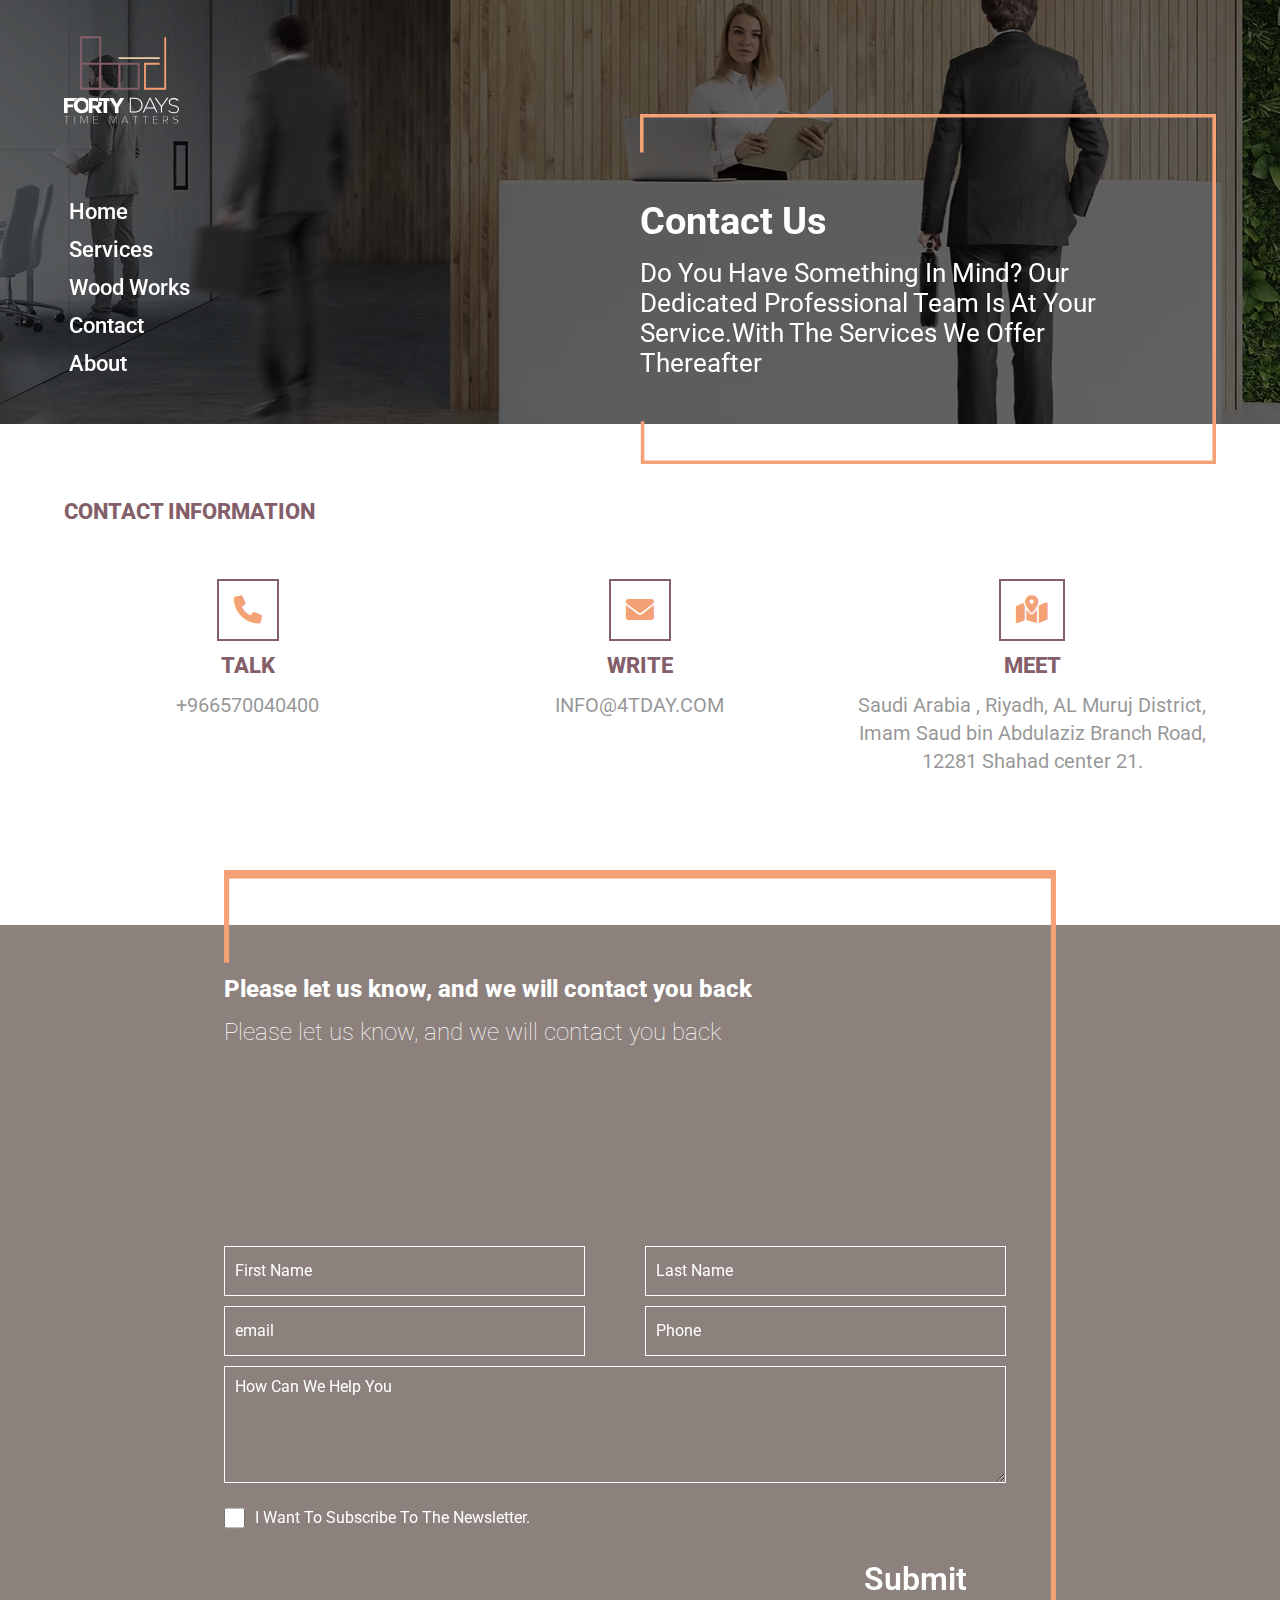
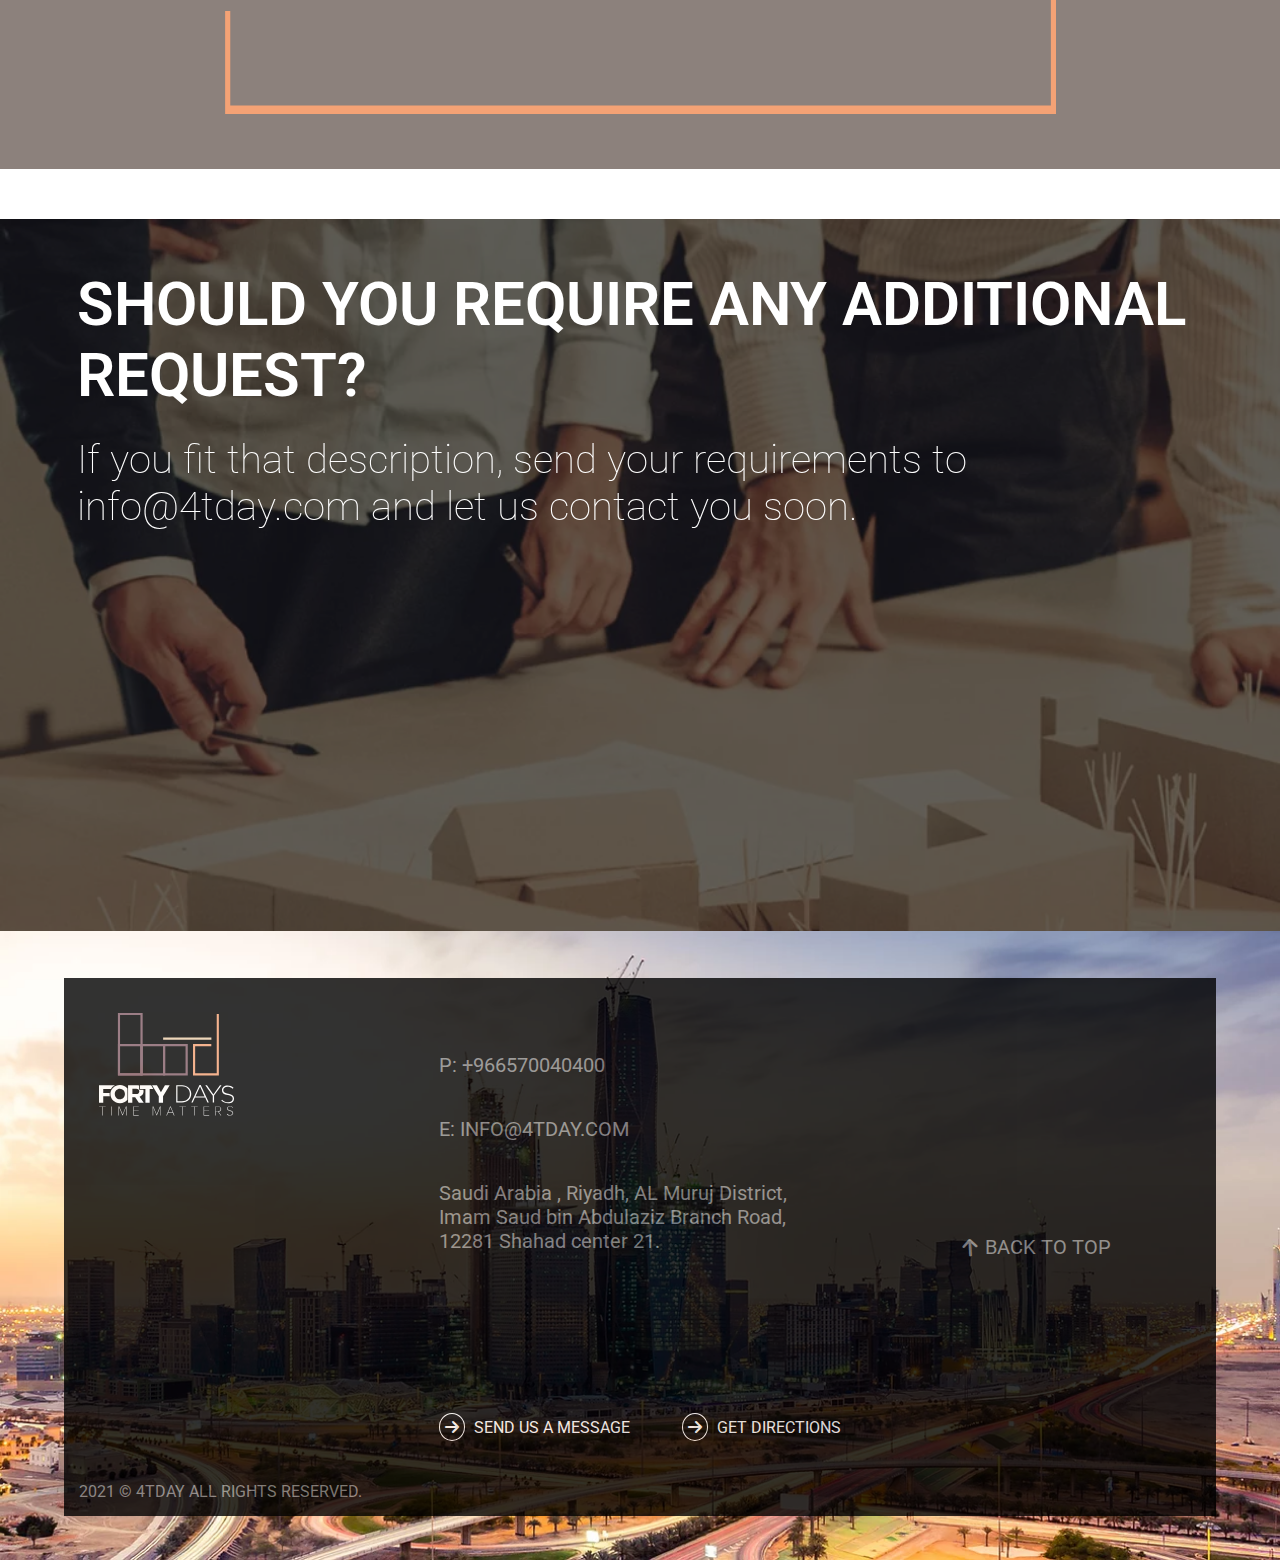
<file: contact.html>
<!DOCTYPE html>
<html lang="en">

<head>
    <meta charset="UTF-8">
    <meta http-equiv="X-UA-Compatible" content="IE=edge">
    <meta name="viewport" content="width=device-width, initial-scale=1.0">
    <title>Contact | Forty Days | Decoration and Interior design | Riyadh | Saudi Arabia</title>
    <link rel="icon" href="images/logo1.png" type="image/x-icon">

    <!-- stylesheet -->
    <link rel="stylesheet" href="css/stylesheet.css">

    <!-- font awesome -->
    <link rel="stylesheet" href="https://cdnjs.cloudflare.com/ajax/libs/font-awesome/6.0.0/css/all.min.css">

    <!-- font family open sans and roboto -->
    <link href="https://fonts.googleapis.com/css2?family=Open+Sans:ital,wght@0,300;0,400;0,500;0,600;0,700;0,800;1,300;1,400;1,500;1,600;1,700;1,800&family=Roboto:ital,wght@0,100;0,300;0,400;0,500;0,700;0,900;1,100;1,300;1,400;1,500;1,700;1,900&display=swap"
        rel="stylesheet">

    <!-- wow.js / animate.css -->
    <link rel="stylesheet" href="css/animate.css">
    <script src="js/wow.min.js"></script>
    <script>
        new WOW().init();
    </script>

</head>

<body>
    <!-- responsive menu -->
    <div class="responsive_nav-menu" id="responsiveMenu">
        <div class="menuBtn">
            <svg onclick="navShow()" class="nav_menu_icon" id="menuIconClose" preserveAspectRatio="none" data-bbox="65.35 65.35 69.3 69.3" viewBox="65.35 65.35 69.3 69.3" xmlns="http://www.w3.org/2000/svg" data-type="shape" role="presentation" aria-hidden="true"
                aria-labelledby="svgcid-jtzhw-lar37b"><title id="svgcid-jtzhw-lar37b"></title>
                <g>
                    <path d="M134.65 128.99L105.66 100l28.99-28.99-5.66-5.66L100 94.34 71.01 65.35l-5.66 5.66L94.34 100l-28.99 28.99 5.66 5.66L100 105.66l28.99 28.99 5.66-5.66z"></path>
                </g>
            </svg>
        </div>
        <ul>
            <li><a href="index.html">home</a></li>
            <li><a href="services.html">services</a></li>
            <li><a href="wood-works.html">wood works</a></li>
            <li><a href="contact.html">contact</a></li>
            <li><a href="about.html">about</a></li>
        </ul>
    </div>

    <!-- top section -->
    <div class="home_top_section all_top_section">
        <img src="images/contact_us_hero.webp" alt="bome_bg">
        <div class="home-top-section">
            <div class="home-top-left">
                <div class="nav">
                    <div class="nav-logo">
                        <!-- <img src="images/logo.png" alt="logo"> -->
                        <a href="index.html">
                            <svg preserveAspectRatio="xMidYMid meet" data-bbox="0 0 146.304 111.1" viewBox="0 0 146.304 111.1" xmlns="http://www.w3.org/2000/svg" data-type="color" role="img" aria-labelledby="svgcid--33f5en-2zs99b"><title id="svgcid--33f5en-2zs99b">forty days logo</title>
                                <g>
                                    <path d="M47.3 67.8H20.5V0h26.8v67.8zm-24.5-2.4h22.1V2.3H22.8v63.1z" fill="#845f6a" data-color="1"></path>
                                    <path d="M71.7 67.8H44.9V33.6h26.8v34.2zm-24.4-2.4h22.1V36H47.3v29.4z" fill="#845f6a" data-color="1"></path>
                                    <path d="M96.2 67.8H69.4V33.6h26.8v34.2zm-24.5-2.4h22.1V36H71.7v29.4z" fill="#845f6a" data-color="1"></path>
                                    <path d="M47.3 67.8H20.5V33.6h26.8v34.2zm-24.5-2.4h22.1V36H22.8v29.4z" fill="#845f6a" data-color="1"></path>
                                    <path fill="#f3a174" d="M129.9 67.8h-28V33.6h19.8V36h-17.5v29.4h23.4V1.2h2.3v66.6z" data-color="2"></path>
                                    <path fill="#ebceab" d="M121.8 26.6v2.3H69.5v-2.3h52.3z" data-color="3"></path>
                                    <path d="M3.4 111v-9.3H.1v-.4h7.1v.4H3.9v9.3h-.5z" fill="#ffffff" data-color="4"></path>
                                    <path d="M13.6 111v-9.7h.5v9.7h-.5z" fill="#ffffff" data-color="4"></path>
                                    <path d="M29.4 111v-9.2l-3.8 9.2h-.1l-3.8-9.2v9.2h-.5v-9.7h.8l3.6 8.7 3.6-8.7h.7v9.7h-.5z" fill="#ffffff" data-color="4"></path>
                                    <path d="M37.1 111v-9.7h6v.4h-5.5v4.1H43v.4h-5.4v4.4H43v.4h-5.9z" fill="#ffffff" data-color="4"></path>
                                    <path d="M66.4 111v-9.2l-3.8 9.2h-.1l-3.8-9.2v9.2h-.5v-9.7h.7l3.6 8.7 3.6-8.7h.7v9.7h-.4z" fill="#ffffff" data-color="4"></path>
                                    <path d="m81.2 111-1.1-2.6h-5.4l-1.1 2.6H73l4.1-9.7h.6l4.1 9.7h-.6zm-3.8-9.2-2.5 6.1H80l-2.6-6.1z" fill="#ffffff" data-color="4"></path>
                                    <path d="M90.4 111v-9.3h-3.3v-.4h7.1v.4h-3.3v9.3h-.5z" fill="#ffffff" data-color="4"></path>
                                    <path d="M103.2 111v-9.3h-3.3v-.4h7.1v.4h-3.3v9.3h-.5z" fill="#ffffff" data-color="4"></path>
                                    <path d="M113.4 111v-9.7h6v.4h-5.5v4.1h5.4v.4h-5.4v4.4h5.5v.4h-6z" fill="#ffffff" data-color="4"></path>
                                    <path d="m131.9 111-3-4.2h-2.3v4.2h-.5v-9.7h3.4c1.6 0 2.9 1 2.9 2.8 0 1.8-1.3 2.8-2.9 2.8l3 4.2h-.6zm-.1-7c0-1.3-.9-2.3-2.4-2.3h-2.9v4.7h2.9c1.5-.1 2.4-1.1 2.4-2.4z" fill="#ffffff" data-color="4"></path>
                                    <path d="m138.6 109.6.4-.3c.6.7 1.6 1.4 3 1.4 2.3 0 2.8-1.3 2.8-2.2 0-3.2-5.9-1.6-5.9-5 0-1.6 1.4-2.5 3.1-2.5 1.4 0 2.5.5 3.2 1.4l-.4.3c-.7-.9-1.7-1.3-2.8-1.3-1.4 0-2.5.8-2.5 2 0 2.8 5.9 1.3 5.9 5 0 1.1-.7 2.6-3.3 2.6-1.6.2-2.8-.5-3.5-1.4z" fill="#ffffff" data-color="4"></path>
                                    <path d="M90 78.2h-6.3V97H90c5.9 0 10-4.1 10-9.4v-.1c0-5.3-4.1-9.3-10-9.3zm8.5 9.4c0 4.5-3.3 8.1-8.6 8.1H85V79.5h5c5.2 0 8.5 3.6 8.5 8.1z" fill="#ffffff" data-color="4"></path>
                                    <path d="m108.9 78-8.8 19h1.5l2.4-5.3h11.1l2.4 5.3h1.5l-8.8-19h-1.3zm-4.4 12.5 5-10.9 4.9 10.9h-9.9z" fill="#ffffff" data-color="4"></path>
                                    <path fill="#ffffff" d="M131.1 78.2 124 88.3l-7-10.1h-1.8l8.1 11.4V97h1.4v-7.5l8.1-11.3h-1.7z" data-color="4"></path>
                                    <path d="M140.2 87.6c-4.5-.9-5.5-2.1-5.5-4.1v-.1c0-2 1.8-3.5 4.6-3.5 2.1 0 3.8.6 5.6 2.1l.9-1.1c-1.9-1.5-3.7-2.3-6.5-2.3-3.5 0-6 2.2-6 4.9v.1c0 2.9 1.8 4.4 6.3 5.3 4.3.9 5.3 2 5.3 4v.1c0 2.2-1.9 3.7-4.8 3.7-2.8 0-4.7-.9-6.7-2.8l-.9 1c2.3 2 4.6 3 7.6 3 3.6 0 6.2-2.1 6.2-5.1v-.1c.1-2.7-1.7-4.2-6.1-5.1z" fill="#ffffff" data-color="4"></path>
                                    <path d="M11.5 87.9c0-.4 0-.9.1-1.3h-7v-4.2H13c1-1.7 2.5-3.1 4.3-4H0v19h4.6v-7.1h7.1c-.1-.8-.2-1.6-.2-2.4z" fill="#ffffff" data-color="4"></path>
                                    <path d="M22.7 77.9c-5.8 0-10.3 4.4-10.3 9.9v.1c0 5.6 4.4 9.9 10.3 9.9 3.3 0 6.2-1.5 8.1-3.8V81.7c-1.9-2.3-4.8-3.8-8.1-3.8zm5.4 10c0 3.3-2.3 5.7-5.5 5.7-3.1 0-5.5-2.5-5.5-5.8s2.4-5.8 5.5-5.8c3.2.1 5.5 2.5 5.5 5.9z" fill="#ffffff" data-color="4"></path>
                                    <path d="M44.5 90.5c2.5-1.1 3.8-3 3.8-5.7 0-.6-.1-1.1-.2-1.6h-4.6v-4.5c-.9-.2-1.9-.3-3-.3h-9v19h4.6v-6h3.1l4 6h5.3L44 90.7l.5-.2zm-4.2-2.6h-4.1v-5.7h4.1c2.1 0 3.4 1.1 3.4 2.8-.1 1.8-1.4 2.9-3.4 2.9z" fill="#ffffff" data-color="4"></path>
                                    <path fill="#ffffff" d="M44.4 78.3v4h5.9v15.1h4.6V82.3h4l-2.4-4H44.4z" data-color="4"></path>
                                    <path fill="#ffffff" d="m67.1 86-4.3-7.7h-5.3l7.3 11.9v7.2h4.6v-7.3l7.2-11.8h-5.1L67.1 86z" data-color="4"></path>
                                </g>
                            </svg>
                        </a>
                    </div>
                    <div class="nav-menu">
                        <svg onclick="navHide()" class="nav_menu_icon" id="menuIconOpen" preserveAspectRatio="xMidYMid meet" data-bbox="21 21 158 158" viewBox="21 21 158 158" height="200" width="200" xmlns="http://www.w3.org/2000/svg" data-type="shape" role="presentation" aria-hidden="true"
                            aria-labelledby="svgcid-qp0eui-jyuc7a"><title id="svgcid-qp0eui-jyuc7a"></title>
                            <g>
                                <path d="M145 69v6H55v-6h90z"></path>
                                <path d="M145 97v6H55v-6h90z"></path>
                                <path d="M145 125v6H55v-6h90z"></path>
                                <path d="M21 21v158h158V21H21zm154 154H25V25h150v150z"></path>
                            </g>
                        </svg>
                        <ul>
                            <li><a href="index.html">home</a></li>
                            <li><a href="services.html">services</a></li>
                            <li><a href="wood-works.html">wood works</a></li>
                            <li><a href="contact.html">contact</a></li>
                            <li><a href="about.html">about</a></li>
                        </ul>
                    </div>
                </div>
            </div>
            <div class="home-top-right wow fadeInRight">
                <svg preserveAspectRatio="none" data-bbox="2 2 644 393.34" viewBox="0 0 648 397.34" xmlns="http://www.w3.org/2000/svg" data-type="ugc" role="img" aria-labelledby="svgcid-hird4n-gy9syg"><title id="svgcid-hird4n-gy9syg">decorating fram</title>
                    <g>
                        <path fill="none" stroke="#f4a275" stroke-miterlimit="10" stroke-width="4" d="M2 43.69V2h644v393.34H2.88v-46.53"></path>
                    </g>
                </svg>
                <div class="hero-text">
                    <div class="slide_pera">
                        <h3>
                            Contact Us
                        </h3>
                        <p>
                            Do you have something in mind? Our dedicated professional team is at your service.with the services we offer thereafter
                        </p>
                    </div>
                </div>
            </div>
        </div>
    </div>

    <!-- contact info -->
    <div class="contact_info">
        <div class="heading">
            <h1>CONTACT INFORMATION</h1>
        </div>
        <div class="grid">
            <div class="grid-item">
                <i class="fa-solid fa-phone wow fadeInLeftBig"></i>
                <h3>TALK</h3>
                <p>+966570040400</p>
            </div>
            <div class="grid-item">
                <i class="fa-solid fa-envelope wow fadeInLeftBig"></i>
                <h3>WRITE</h3>
                <p>INFO@4TDAY.COM</p>
            </div>
            <div class="grid-item">
                <i class="fa-solid fa-map-location-dot wow fadeInLeftBig"></i>
                <h3>MEET</h3>
                <p>Saudi Arabia , Riyadh, AL Muruj District, Imam Saud bin Abdulaziz Branch Road, 12281 Shahad center 21.</p>
            </div>
        </div>
    </div>

    <!-- contact form -->
    <div class="contact_form">
        <svg preserveAspectRatio="none" data-bbox="2 2 644 393.34" viewBox="0 0 648 397.34" xmlns="http://www.w3.org/2000/svg" data-type="ugc" role="img" aria-labelledby="svgcid-hird4n-gy9syg"><title id="svgcid-hird4n-gy9syg">decorating fram</title>
            <g>
                <path fill="none" stroke="#f4a275" stroke-miterlimit="10" stroke-width="4" d="M2 43.69V2h644v393.34H2.88v-46.53"></path>
            </g>
        </svg>
        <div class="formWrapper">
            <div class="heading">
                <h1>Please let us know, and we will contact you back</h1>
                <h1>Please let us know, and we will contact you back</h1>
            </div>
            <form action="/action_page.php">
                <div class="field_wrapper">
                    <input type="text" placeholder="first name">
                </div>
                <div class="field_wrapper">
                    <input type="text" placeholder="last name">
                </div>
                <div class="field_wrapper">
                    <input type="email" placeholder="email">
                </div>
                <div class="field_wrapper">
                    <input type="text" placeholder="phone">
                </div>
                <div class="field_wrapper abgj">
                    <textarea placeholder="how can we help you" cols="30" rows="5"></textarea>
                </div>
                <div class="field_wrapper abgj dsaqs">
                    <input type="checkbox" id="subscribtion">
                    <label for="subscribtion">I want to subscribe to the newsletter.</label>
                </div>
                <div class="field_wrapper isadfgsda">
                    <input type="submit" value="Submit">
                </div>
            </form>
        </div>
    </div>

    <!-- additional REQUEST -->
    <div class="additional_Request">
        <div class="upcomming_project">
            <img src="images/additional_request.webp" alt="additional_request">
            <div class="grid-item">
                <div class="grid-itemDetailWrapper">
                    <div class="grid-itemDetail">
                        <h3>SHOULD YOU REQUIRE ANY ADDITIONAL REQUEST?</h3>
                        <p>If you fit that description, send your requirements to info@4tday.com and let us contact you soon.</p>
                    </div>
                </div>
            </div>
        </div>
    </div>

    <!-- footer -->
    <div class="footerWrapper">
        <img src="images/footer.webp" alt="footer_Image">
        <div class="footer">
            <div class="footer_grid">
                <div class="footer_grid_item">
                    <div class="footer_logo">
                        <svg preserveAspectRatio="xMidYMid meet" data-bbox="0 0 146.304 111.1" viewBox="0 0 146.304 111.1" xmlns="http://www.w3.org/2000/svg" data-type="color" role="img" aria-labelledby="svgcid-4q74c2vhcgke"><title id="svgcid-4q74c2vhcgke">forty days logo</title>
                                <g>
                                    <path d="M47.3 67.8H20.5V0h26.8v67.8zm-24.5-2.4h22.1V2.3H22.8v63.1z" fill="#845f6a" data-color="1"></path>
                                    <path d="M71.7 67.8H44.9V33.6h26.8v34.2zm-24.4-2.4h22.1V36H47.3v29.4z" fill="#845f6a" data-color="1"></path>
                                    <path d="M96.2 67.8H69.4V33.6h26.8v34.2zm-24.5-2.4h22.1V36H71.7v29.4z" fill="#845f6a" data-color="1"></path>
                                    <path d="M47.3 67.8H20.5V33.6h26.8v34.2zm-24.5-2.4h22.1V36H22.8v29.4z" fill="#845f6a" data-color="1"></path>
                                    <path fill="#f3a174" d="M129.9 67.8h-28V33.6h19.8V36h-17.5v29.4h23.4V1.2h2.3v66.6z" data-color="2"></path>
                                    <path fill="#ebceab" d="M121.8 26.6v2.3H69.5v-2.3h52.3z" data-color="3"></path>
                                    <path d="M3.4 111v-9.3H.1v-.4h7.1v.4H3.9v9.3h-.5z" fill="#ffffff" data-color="4"></path>
                                    <path d="M13.6 111v-9.7h.5v9.7h-.5z" fill="#ffffff" data-color="4"></path>
                                    <path d="M29.4 111v-9.2l-3.8 9.2h-.1l-3.8-9.2v9.2h-.5v-9.7h.8l3.6 8.7 3.6-8.7h.7v9.7h-.5z" fill="#ffffff" data-color="4"></path>
                                    <path d="M37.1 111v-9.7h6v.4h-5.5v4.1H43v.4h-5.4v4.4H43v.4h-5.9z" fill="#ffffff" data-color="4"></path>
                                    <path d="M66.4 111v-9.2l-3.8 9.2h-.1l-3.8-9.2v9.2h-.5v-9.7h.7l3.6 8.7 3.6-8.7h.7v9.7h-.4z" fill="#ffffff" data-color="4"></path>
                                    <path d="m81.2 111-1.1-2.6h-5.4l-1.1 2.6H73l4.1-9.7h.6l4.1 9.7h-.6zm-3.8-9.2-2.5 6.1H80l-2.6-6.1z" fill="#ffffff" data-color="4"></path>
                                    <path d="M90.4 111v-9.3h-3.3v-.4h7.1v.4h-3.3v9.3h-.5z" fill="#ffffff" data-color="4"></path>
                                    <path d="M103.2 111v-9.3h-3.3v-.4h7.1v.4h-3.3v9.3h-.5z" fill="#ffffff" data-color="4"></path>
                                    <path d="M113.4 111v-9.7h6v.4h-5.5v4.1h5.4v.4h-5.4v4.4h5.5v.4h-6z" fill="#ffffff" data-color="4"></path>
                                    <path d="m131.9 111-3-4.2h-2.3v4.2h-.5v-9.7h3.4c1.6 0 2.9 1 2.9 2.8 0 1.8-1.3 2.8-2.9 2.8l3 4.2h-.6zm-.1-7c0-1.3-.9-2.3-2.4-2.3h-2.9v4.7h2.9c1.5-.1 2.4-1.1 2.4-2.4z" fill="#ffffff" data-color="4"></path>
                                    <path d="m138.6 109.6.4-.3c.6.7 1.6 1.4 3 1.4 2.3 0 2.8-1.3 2.8-2.2 0-3.2-5.9-1.6-5.9-5 0-1.6 1.4-2.5 3.1-2.5 1.4 0 2.5.5 3.2 1.4l-.4.3c-.7-.9-1.7-1.3-2.8-1.3-1.4 0-2.5.8-2.5 2 0 2.8 5.9 1.3 5.9 5 0 1.1-.7 2.6-3.3 2.6-1.6.2-2.8-.5-3.5-1.4z" fill="#ffffff" data-color="4"></path>
                                    <path d="M90 78.2h-6.3V97H90c5.9 0 10-4.1 10-9.4v-.1c0-5.3-4.1-9.3-10-9.3zm8.5 9.4c0 4.5-3.3 8.1-8.6 8.1H85V79.5h5c5.2 0 8.5 3.6 8.5 8.1z" fill="#ffffff" data-color="4"></path>
                                    <path d="m108.9 78-8.8 19h1.5l2.4-5.3h11.1l2.4 5.3h1.5l-8.8-19h-1.3zm-4.4 12.5 5-10.9 4.9 10.9h-9.9z" fill="#ffffff" data-color="4"></path>
                                    <path fill="#ffffff" d="M131.1 78.2 124 88.3l-7-10.1h-1.8l8.1 11.4V97h1.4v-7.5l8.1-11.3h-1.7z" data-color="4"></path>
                                    <path d="M140.2 87.6c-4.5-.9-5.5-2.1-5.5-4.1v-.1c0-2 1.8-3.5 4.6-3.5 2.1 0 3.8.6 5.6 2.1l.9-1.1c-1.9-1.5-3.7-2.3-6.5-2.3-3.5 0-6 2.2-6 4.9v.1c0 2.9 1.8 4.4 6.3 5.3 4.3.9 5.3 2 5.3 4v.1c0 2.2-1.9 3.7-4.8 3.7-2.8 0-4.7-.9-6.7-2.8l-.9 1c2.3 2 4.6 3 7.6 3 3.6 0 6.2-2.1 6.2-5.1v-.1c.1-2.7-1.7-4.2-6.1-5.1z" fill="#ffffff" data-color="4"></path>
                                    <path d="M11.5 87.9c0-.4 0-.9.1-1.3h-7v-4.2H13c1-1.7 2.5-3.1 4.3-4H0v19h4.6v-7.1h7.1c-.1-.8-.2-1.6-.2-2.4z" fill="#ffffff" data-color="4"></path>
                                    <path d="M22.7 77.9c-5.8 0-10.3 4.4-10.3 9.9v.1c0 5.6 4.4 9.9 10.3 9.9 3.3 0 6.2-1.5 8.1-3.8V81.7c-1.9-2.3-4.8-3.8-8.1-3.8zm5.4 10c0 3.3-2.3 5.7-5.5 5.7-3.1 0-5.5-2.5-5.5-5.8s2.4-5.8 5.5-5.8c3.2.1 5.5 2.5 5.5 5.9z" fill="#ffffff" data-color="4"></path>
                                    <path d="M44.5 90.5c2.5-1.1 3.8-3 3.8-5.7 0-.6-.1-1.1-.2-1.6h-4.6v-4.5c-.9-.2-1.9-.3-3-.3h-9v19h4.6v-6h3.1l4 6h5.3L44 90.7l.5-.2zm-4.2-2.6h-4.1v-5.7h4.1c2.1 0 3.4 1.1 3.4 2.8-.1 1.8-1.4 2.9-3.4 2.9z" fill="#ffffff" data-color="4"></path>
                                    <path fill="#ffffff" d="M44.4 78.3v4h5.9v15.1h4.6V82.3h4l-2.4-4H44.4z" data-color="4"></path>
                                    <path fill="#ffffff" d="m67.1 86-4.3-7.7h-5.3l7.3 11.9v7.2h4.6v-7.3l7.2-11.8h-5.1L67.1 86z" data-color="4"></path>
                                </g>
                            </svg>
                    </div>
                    <div class="footer_copyRight">
                        <p>2021 © 4TDAY ALL RIGHTS RESERVED.</p>
                    </div>
                </div>
                <div class="footer_grid_item">
                    <div class="footer_pera">
                        <p>P: +966570040400</p>
                        <p>E: INFO@4TDAY.COM</p>
                        <p>Saudi Arabia , Riyadh, AL Muruj District, Imam Saud bin Abdulaziz Branch Road, 12281 Shahad center 21.</p>
                    </div>
                    <div class="footer_btn">
                        <a href="contact.html"><i class="fa-solid fa-arrow-right"></i> SEND US A MESSAGE</a>
                        <a href="##"><i class="fa-solid fa-arrow-right"></i> GET DIRECTIONS</a>
                    </div>
                </div>
                <div class="footer_grid_item footerTopScrollWrapper">
                    <a href="#"><i class="fa-solid fa-arrow-right"></i> BACK TO TOP</a>
                </div>
            </div>
        </div>
    </div>
</body>
<script>
    function navHide() {
        document.getElementById("responsiveMenu").style.display = "grid";
    }

    function navShow() {
        document.getElementById("responsiveMenu").style.display = "none";
    }
</script>

</html>
</file>
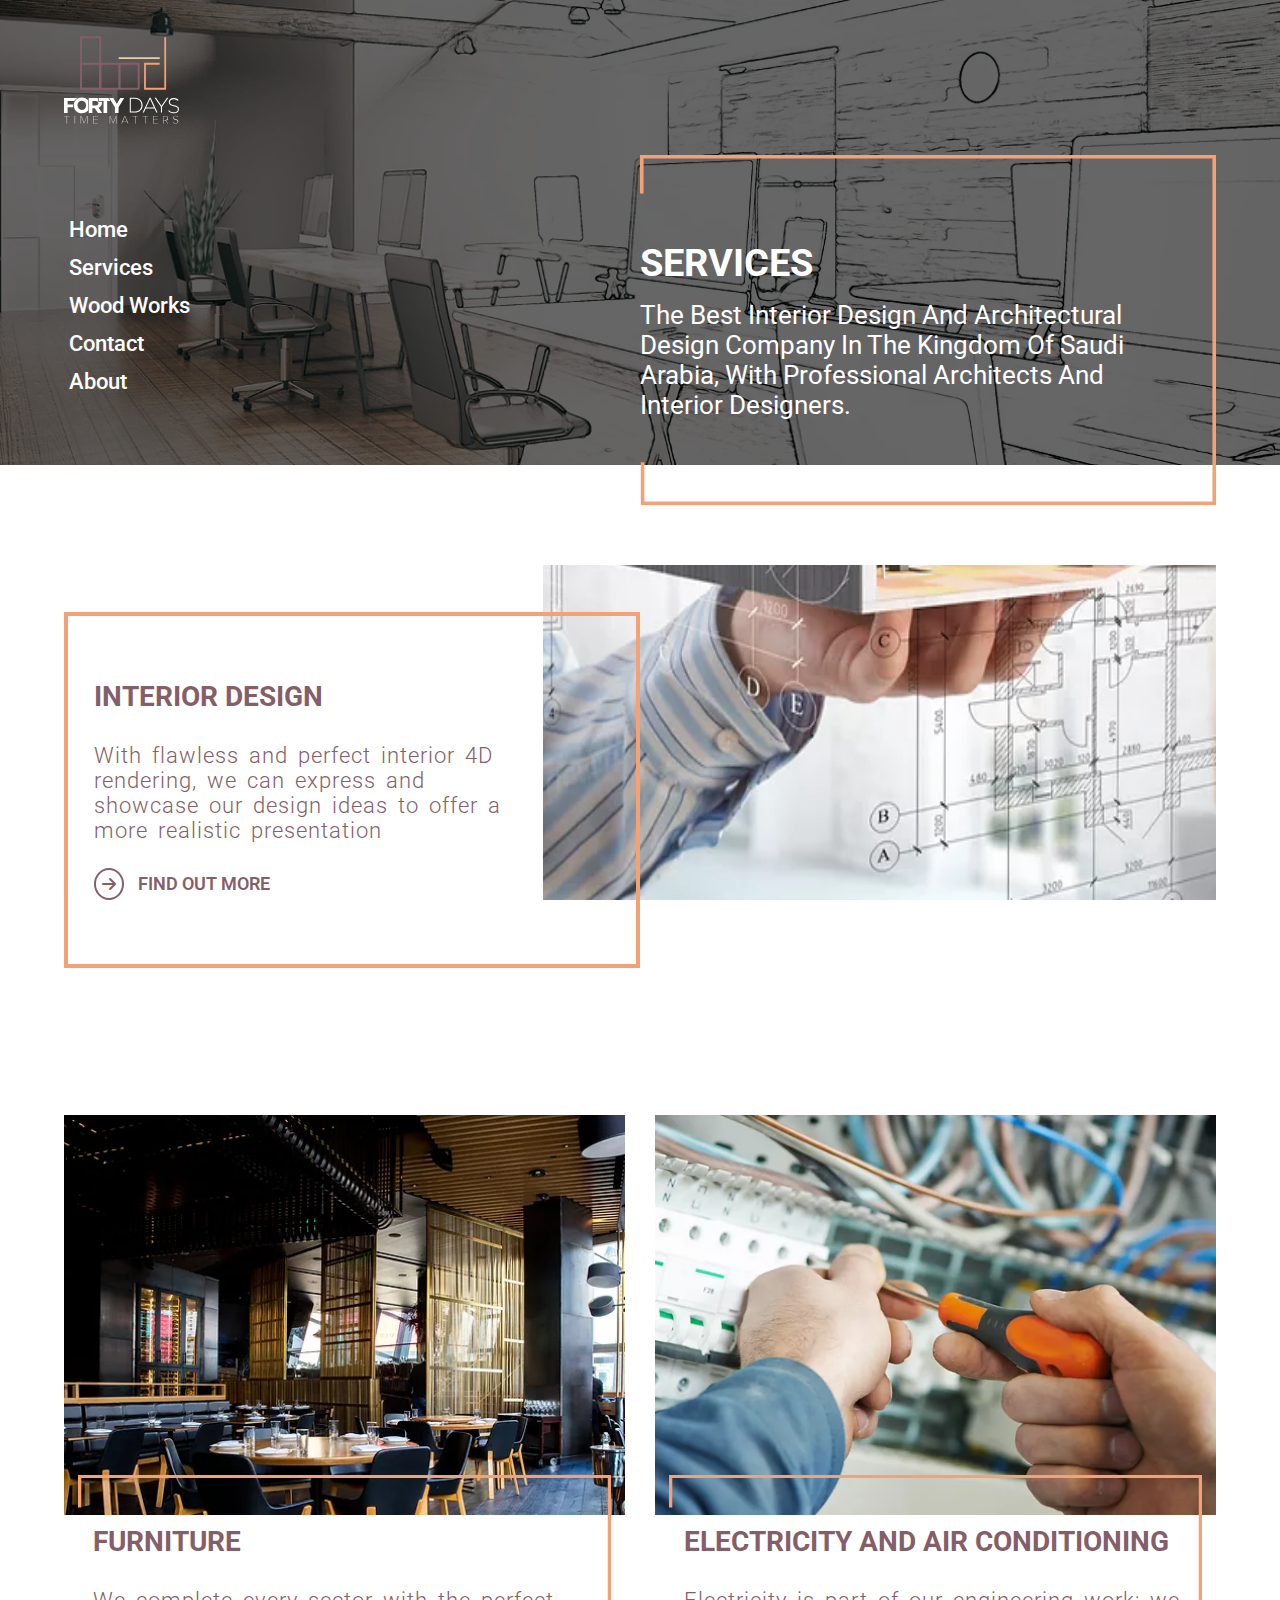
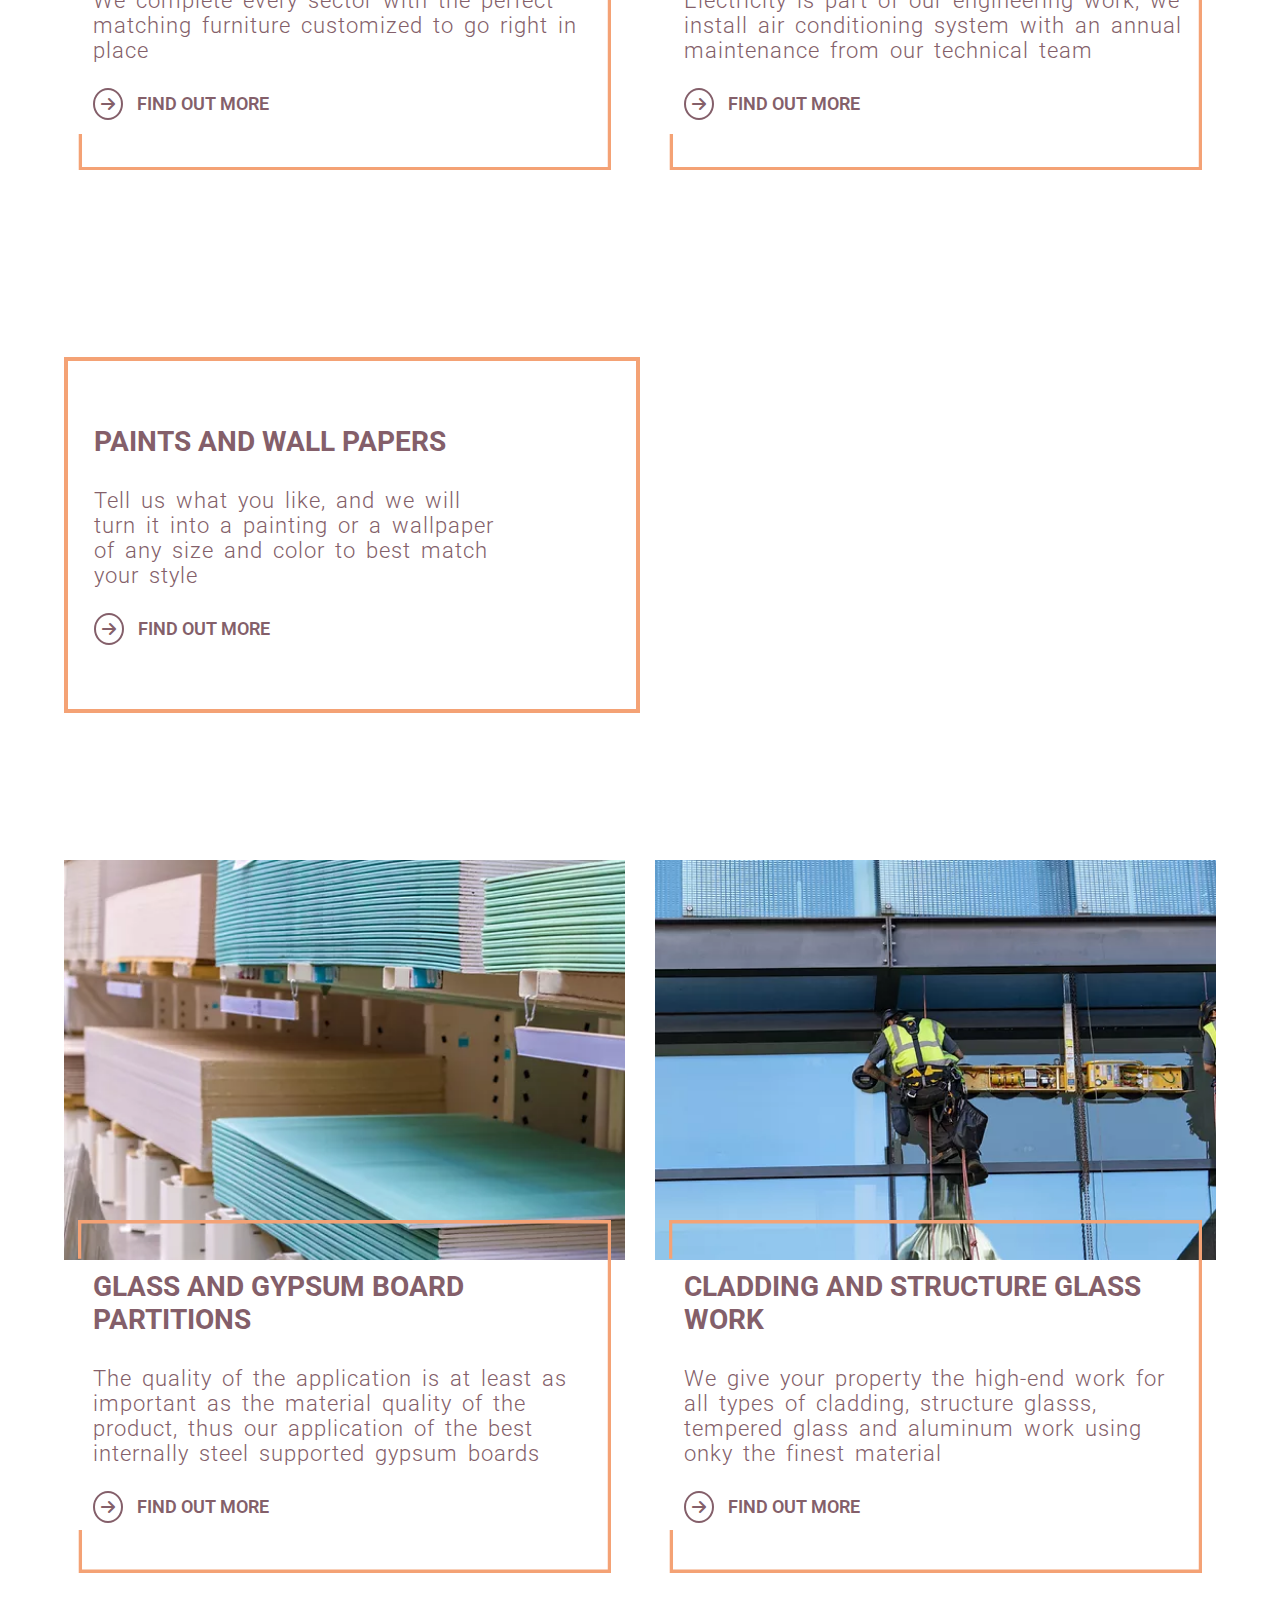
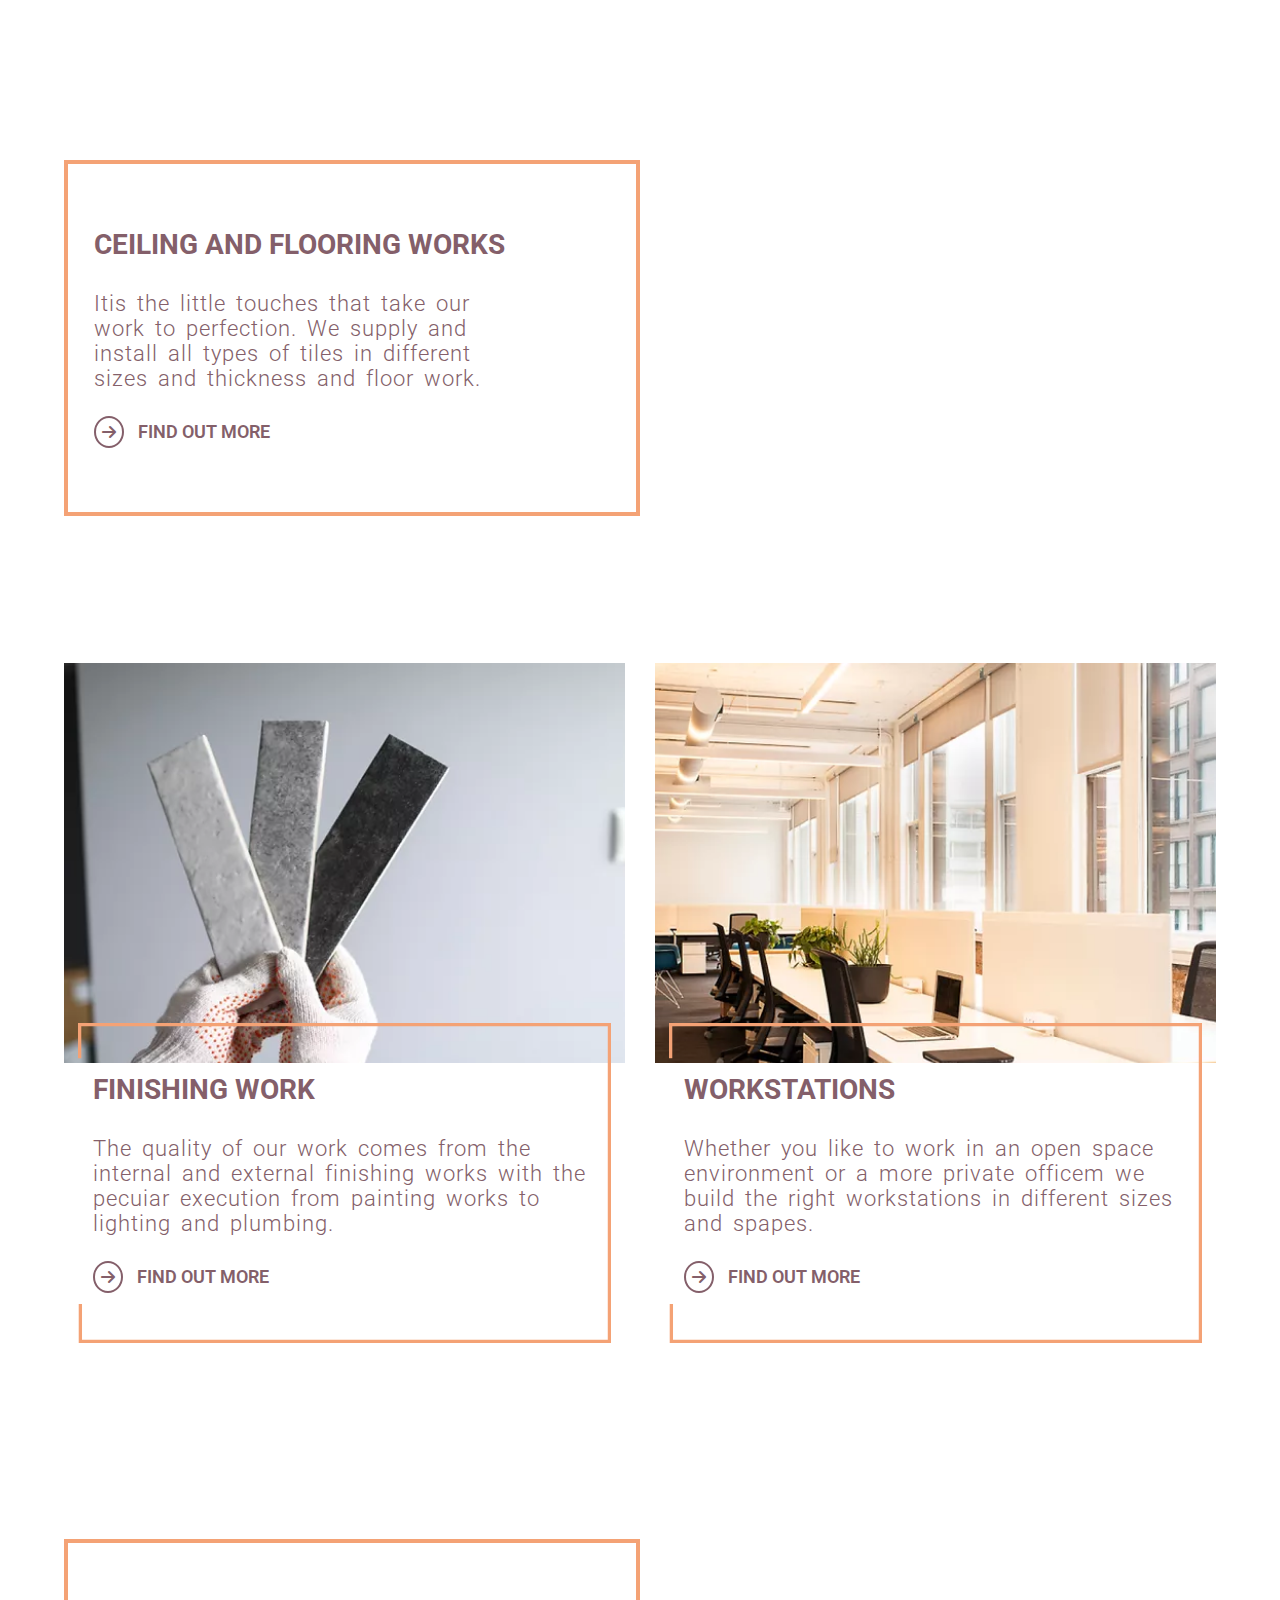
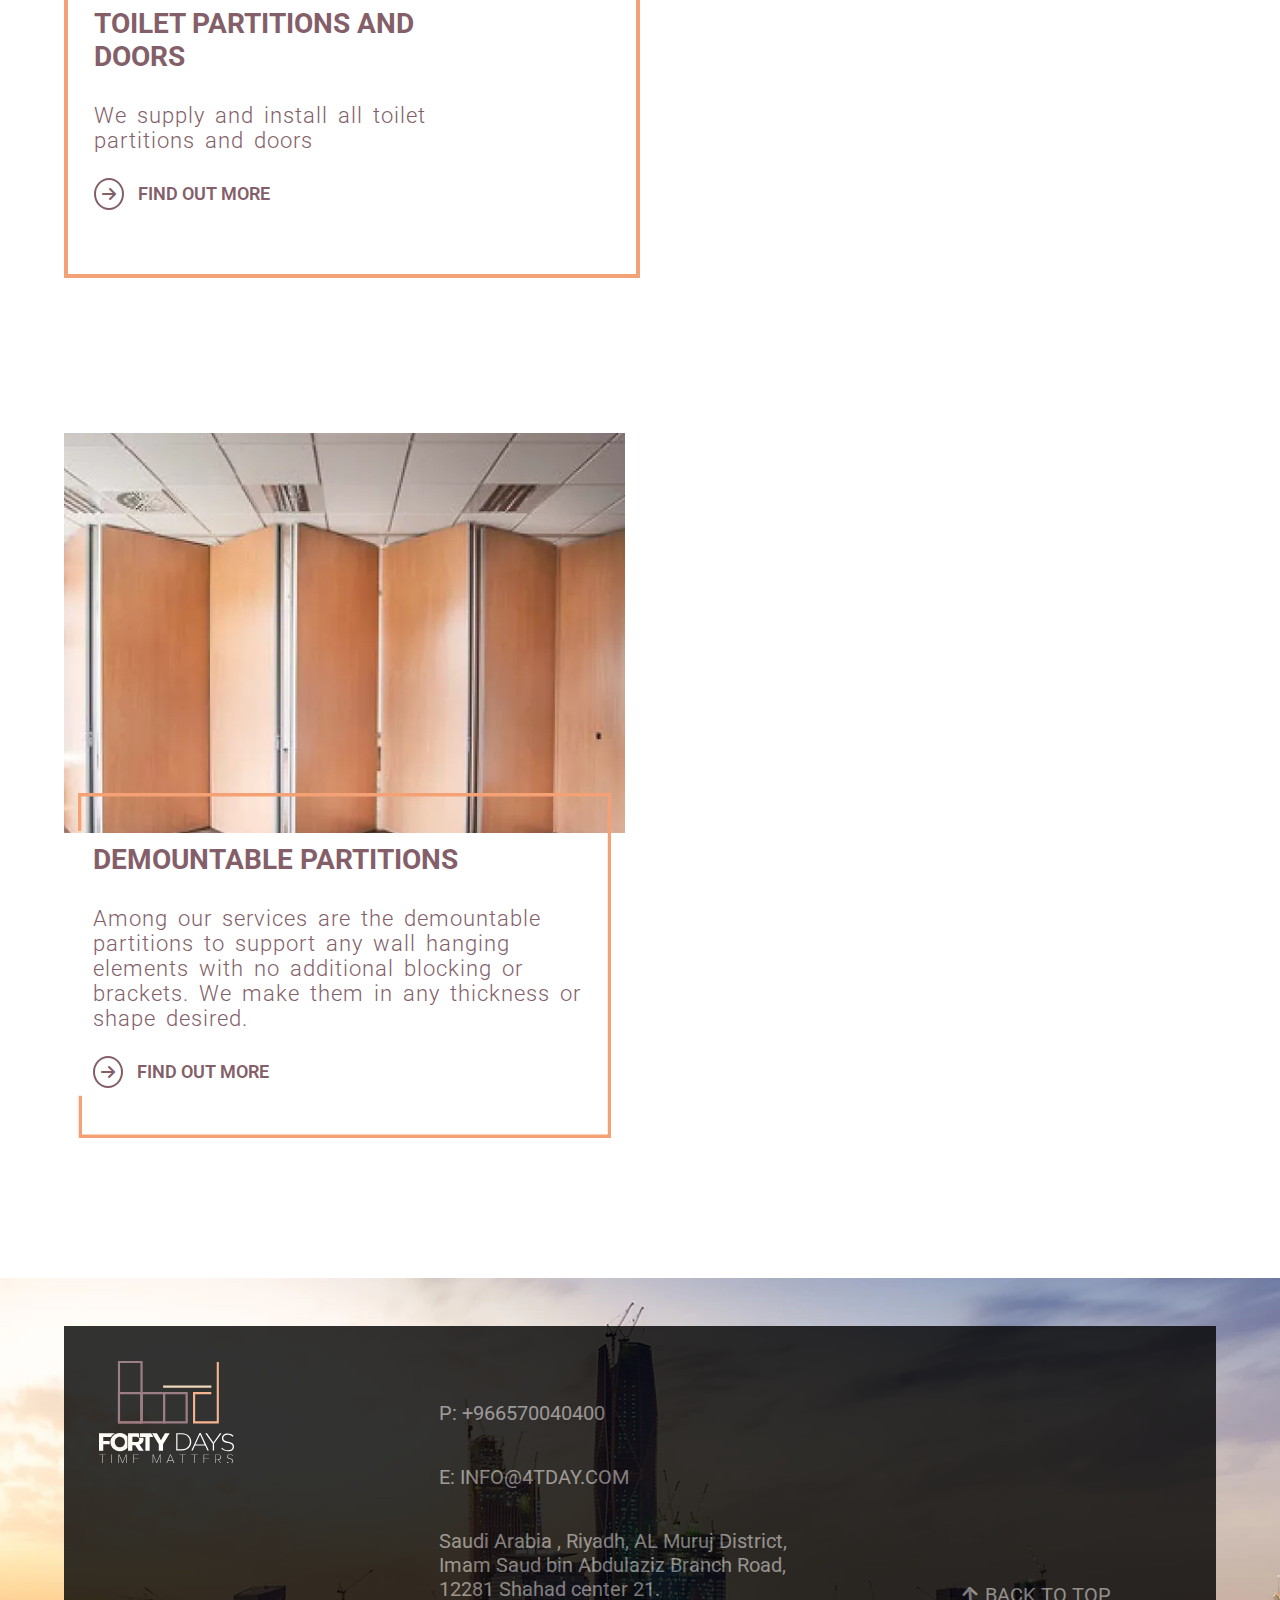
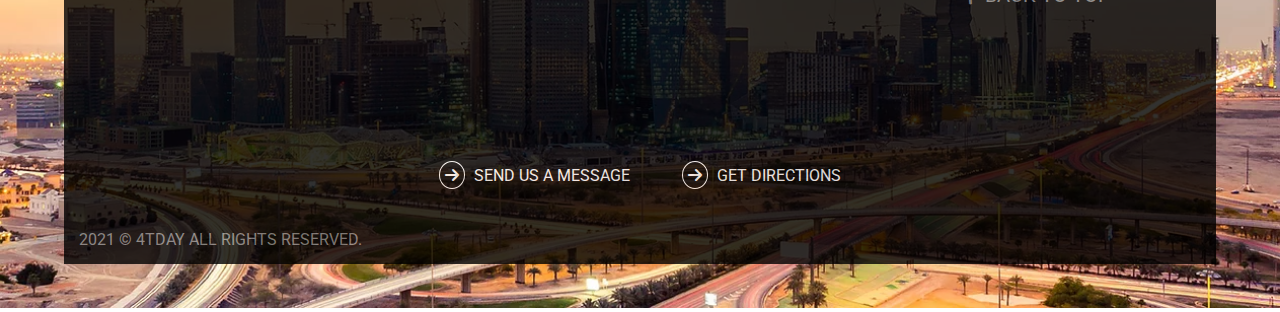
<file: services.html>
<!DOCTYPE html>
<html lang="en">

<head>
    <meta charset="UTF-8">
    <meta http-equiv="X-UA-Compatible" content="IE=edge">
    <meta name="viewport" content="width=device-width, initial-scale=1.0">
    <title>Designing | Furnituing | Decorationg | Services | Forty Days interior design</title>
    <link rel="icon" href="images/logo1.png" type="image/x-icon">

    <!-- stylesheet -->
    <link rel="stylesheet" href="css/stylesheet.css">

    <!-- font awesome -->
    <link rel="stylesheet" href="https://cdnjs.cloudflare.com/ajax/libs/font-awesome/6.0.0/css/all.min.css">

    <!-- font family open sans and roboto -->
    <link href="https://fonts.googleapis.com/css2?family=Open+Sans:ital,wght@0,300;0,400;0,500;0,600;0,700;0,800;1,300;1,400;1,500;1,600;1,700;1,800&family=Roboto:ital,wght@0,100;0,300;0,400;0,500;0,700;0,900;1,100;1,300;1,400;1,500;1,700;1,900&display=swap"
        rel="stylesheet">

    <!-- wow.js / animate.css -->
    <link rel="stylesheet" href="css/animate.css">
    <script src="js/wow.min.js"></script>
    <script>
        new WOW().init();
    </script>
</head>

<body>
    <!-- responsive menu -->
    <div class="responsive_nav-menu" id="responsiveMenu">
        <div class="menuBtn">
            <svg onclick="navShow()" class="nav_menu_icon" id="menuIconClose" preserveAspectRatio="none" data-bbox="65.35 65.35 69.3 69.3" viewBox="65.35 65.35 69.3 69.3" xmlns="http://www.w3.org/2000/svg" data-type="shape" role="presentation" aria-hidden="true"
                aria-labelledby="svgcid-jtzhw-lar37b"><title id="svgcid-jtzhw-lar37b"></title>
                <g>
                    <path d="M134.65 128.99L105.66 100l28.99-28.99-5.66-5.66L100 94.34 71.01 65.35l-5.66 5.66L94.34 100l-28.99 28.99 5.66 5.66L100 105.66l28.99 28.99 5.66-5.66z"></path>
                </g>
            </svg>
        </div>
        <ul>
            <li><a href="index.html">home</a></li>
            <li><a href="services.html">services</a></li>
            <li><a href="wood-works.html">wood works</a></li>
            <li><a href="contact.html">contact</a></li>
            <li><a href="about.html">about</a></li>
        </ul>
    </div>

    <!-- top section -->
    <div class="home_top_section all_top_section">
        <img src="images/service_bg.webp" alt="bome_bg">
        <div class="home-top-section">
            <div class="home-top-left">
                <div class="nav">
                    <div class="nav-logo">
                        <!-- <img src="images/logo.png" alt="logo"> -->
                        <a href="index.html">
                            <svg preserveAspectRatio="xMidYMid meet" data-bbox="0 0 146.304 111.1" viewBox="0 0 146.304 111.1" xmlns="http://www.w3.org/2000/svg" data-type="color" role="img" aria-labelledby="svgcid--33f5en-2zs99b"><title id="svgcid--33f5en-2zs99b">forty days logo</title>
                                <g>
                                    <path d="M47.3 67.8H20.5V0h26.8v67.8zm-24.5-2.4h22.1V2.3H22.8v63.1z" fill="#845f6a" data-color="1"></path>
                                    <path d="M71.7 67.8H44.9V33.6h26.8v34.2zm-24.4-2.4h22.1V36H47.3v29.4z" fill="#845f6a" data-color="1"></path>
                                    <path d="M96.2 67.8H69.4V33.6h26.8v34.2zm-24.5-2.4h22.1V36H71.7v29.4z" fill="#845f6a" data-color="1"></path>
                                    <path d="M47.3 67.8H20.5V33.6h26.8v34.2zm-24.5-2.4h22.1V36H22.8v29.4z" fill="#845f6a" data-color="1"></path>
                                    <path fill="#f3a174" d="M129.9 67.8h-28V33.6h19.8V36h-17.5v29.4h23.4V1.2h2.3v66.6z" data-color="2"></path>
                                    <path fill="#ebceab" d="M121.8 26.6v2.3H69.5v-2.3h52.3z" data-color="3"></path>
                                    <path d="M3.4 111v-9.3H.1v-.4h7.1v.4H3.9v9.3h-.5z" fill="#ffffff" data-color="4"></path>
                                    <path d="M13.6 111v-9.7h.5v9.7h-.5z" fill="#ffffff" data-color="4"></path>
                                    <path d="M29.4 111v-9.2l-3.8 9.2h-.1l-3.8-9.2v9.2h-.5v-9.7h.8l3.6 8.7 3.6-8.7h.7v9.7h-.5z" fill="#ffffff" data-color="4"></path>
                                    <path d="M37.1 111v-9.7h6v.4h-5.5v4.1H43v.4h-5.4v4.4H43v.4h-5.9z" fill="#ffffff" data-color="4"></path>
                                    <path d="M66.4 111v-9.2l-3.8 9.2h-.1l-3.8-9.2v9.2h-.5v-9.7h.7l3.6 8.7 3.6-8.7h.7v9.7h-.4z" fill="#ffffff" data-color="4"></path>
                                    <path d="m81.2 111-1.1-2.6h-5.4l-1.1 2.6H73l4.1-9.7h.6l4.1 9.7h-.6zm-3.8-9.2-2.5 6.1H80l-2.6-6.1z" fill="#ffffff" data-color="4"></path>
                                    <path d="M90.4 111v-9.3h-3.3v-.4h7.1v.4h-3.3v9.3h-.5z" fill="#ffffff" data-color="4"></path>
                                    <path d="M103.2 111v-9.3h-3.3v-.4h7.1v.4h-3.3v9.3h-.5z" fill="#ffffff" data-color="4"></path>
                                    <path d="M113.4 111v-9.7h6v.4h-5.5v4.1h5.4v.4h-5.4v4.4h5.5v.4h-6z" fill="#ffffff" data-color="4"></path>
                                    <path d="m131.9 111-3-4.2h-2.3v4.2h-.5v-9.7h3.4c1.6 0 2.9 1 2.9 2.8 0 1.8-1.3 2.8-2.9 2.8l3 4.2h-.6zm-.1-7c0-1.3-.9-2.3-2.4-2.3h-2.9v4.7h2.9c1.5-.1 2.4-1.1 2.4-2.4z" fill="#ffffff" data-color="4"></path>
                                    <path d="m138.6 109.6.4-.3c.6.7 1.6 1.4 3 1.4 2.3 0 2.8-1.3 2.8-2.2 0-3.2-5.9-1.6-5.9-5 0-1.6 1.4-2.5 3.1-2.5 1.4 0 2.5.5 3.2 1.4l-.4.3c-.7-.9-1.7-1.3-2.8-1.3-1.4 0-2.5.8-2.5 2 0 2.8 5.9 1.3 5.9 5 0 1.1-.7 2.6-3.3 2.6-1.6.2-2.8-.5-3.5-1.4z" fill="#ffffff" data-color="4"></path>
                                    <path d="M90 78.2h-6.3V97H90c5.9 0 10-4.1 10-9.4v-.1c0-5.3-4.1-9.3-10-9.3zm8.5 9.4c0 4.5-3.3 8.1-8.6 8.1H85V79.5h5c5.2 0 8.5 3.6 8.5 8.1z" fill="#ffffff" data-color="4"></path>
                                    <path d="m108.9 78-8.8 19h1.5l2.4-5.3h11.1l2.4 5.3h1.5l-8.8-19h-1.3zm-4.4 12.5 5-10.9 4.9 10.9h-9.9z" fill="#ffffff" data-color="4"></path>
                                    <path fill="#ffffff" d="M131.1 78.2 124 88.3l-7-10.1h-1.8l8.1 11.4V97h1.4v-7.5l8.1-11.3h-1.7z" data-color="4"></path>
                                    <path d="M140.2 87.6c-4.5-.9-5.5-2.1-5.5-4.1v-.1c0-2 1.8-3.5 4.6-3.5 2.1 0 3.8.6 5.6 2.1l.9-1.1c-1.9-1.5-3.7-2.3-6.5-2.3-3.5 0-6 2.2-6 4.9v.1c0 2.9 1.8 4.4 6.3 5.3 4.3.9 5.3 2 5.3 4v.1c0 2.2-1.9 3.7-4.8 3.7-2.8 0-4.7-.9-6.7-2.8l-.9 1c2.3 2 4.6 3 7.6 3 3.6 0 6.2-2.1 6.2-5.1v-.1c.1-2.7-1.7-4.2-6.1-5.1z" fill="#ffffff" data-color="4"></path>
                                    <path d="M11.5 87.9c0-.4 0-.9.1-1.3h-7v-4.2H13c1-1.7 2.5-3.1 4.3-4H0v19h4.6v-7.1h7.1c-.1-.8-.2-1.6-.2-2.4z" fill="#ffffff" data-color="4"></path>
                                    <path d="M22.7 77.9c-5.8 0-10.3 4.4-10.3 9.9v.1c0 5.6 4.4 9.9 10.3 9.9 3.3 0 6.2-1.5 8.1-3.8V81.7c-1.9-2.3-4.8-3.8-8.1-3.8zm5.4 10c0 3.3-2.3 5.7-5.5 5.7-3.1 0-5.5-2.5-5.5-5.8s2.4-5.8 5.5-5.8c3.2.1 5.5 2.5 5.5 5.9z" fill="#ffffff" data-color="4"></path>
                                    <path d="M44.5 90.5c2.5-1.1 3.8-3 3.8-5.7 0-.6-.1-1.1-.2-1.6h-4.6v-4.5c-.9-.2-1.9-.3-3-.3h-9v19h4.6v-6h3.1l4 6h5.3L44 90.7l.5-.2zm-4.2-2.6h-4.1v-5.7h4.1c2.1 0 3.4 1.1 3.4 2.8-.1 1.8-1.4 2.9-3.4 2.9z" fill="#ffffff" data-color="4"></path>
                                    <path fill="#ffffff" d="M44.4 78.3v4h5.9v15.1h4.6V82.3h4l-2.4-4H44.4z" data-color="4"></path>
                                    <path fill="#ffffff" d="m67.1 86-4.3-7.7h-5.3l7.3 11.9v7.2h4.6v-7.3l7.2-11.8h-5.1L67.1 86z" data-color="4"></path>
                                </g>
                            </svg>
                        </a>
                    </div>
                    <div class="nav-menu">
                        <svg onclick="navHide()" class="nav_menu_icon" id="menuIconOpen" preserveAspectRatio="xMidYMid meet" data-bbox="21 21 158 158" viewBox="21 21 158 158" height="200" width="200" xmlns="http://www.w3.org/2000/svg" data-type="shape" role="presentation" aria-hidden="true"
                            aria-labelledby="svgcid-qp0eui-jyuc7a"><title id="svgcid-qp0eui-jyuc7a"></title>
                            <g>
                                <path d="M145 69v6H55v-6h90z"></path>
                                <path d="M145 97v6H55v-6h90z"></path>
                                <path d="M145 125v6H55v-6h90z"></path>
                                <path d="M21 21v158h158V21H21zm154 154H25V25h150v150z"></path>
                            </g>
                        </svg>
                        <ul>
                            <li><a href="index.html">home</a></li>
                            <li><a href="services.html">services</a></li>
                            <li><a href="wood-works.html">wood works</a></li>
                            <li><a href="contact.html">contact</a></li>
                            <li><a href="about.html">about</a></li>
                        </ul>
                    </div>
                </div>
            </div>
            <div class="home-top-right wow fadeInRight">
                <svg preserveAspectRatio="none" data-bbox="2 2 644 393.34" viewBox="0 0 648 397.34" xmlns="http://www.w3.org/2000/svg" data-type="ugc" role="img" aria-labelledby="svgcid-hird4n-gy9syg"><title id="svgcid-hird4n-gy9syg">decorating fram</title>
                    <g>
                        <path fill="none" stroke="#f4a275" stroke-miterlimit="10" stroke-width="4" d="M2 43.69V2h644v393.34H2.88v-46.53"></path>
                    </g>
                </svg>
                <div class="hero-text">
                    <div class="slide_pera">
                        <h3>
                            SERVICES
                        </h3>
                        <p>
                            The best Interior design and Architectural Design company in the kingdom of Saudi Arabia, with professional architects and interior designers.
                        </p>
                    </div>
                </div>
            </div>
        </div>
    </div>

    <!-- service section -->
    <!-- full width box -->
    <div class="001">
        <div class="left">
            <dic class="text-wrapper">
                <h3>INTERIOR DESIGN</h3>
                <p>With flawless and perfect interior 4D rendering, we can express and showcase our design ideas to offer a more realistic presentation</p>
                <a href="#"><i class="fa-solid fa-arrow-right"></i> FIND OUT MORE</a>
            </dic>
        </div>
        <div class="right">
            <div class="image-Wrapper">
                <img src="images/service_1.webp" alt="service_1">
            </div>
        </div>
    </div>

    <!-- box wrapper -->
    <div class="001 002">
        <div class="00201">
            <div class="top">
                <div class="image-Wrapper">
                    <img src="images/a1.webp" alt="a1">
                </div>
            </div>
            <div class="bottom">
                <div class="left">
                    <dic class="text-wrapper">
                        <h3>FURNITURE</h3>
                        <p>We complete every sector with the perfect matching furniture customized to go right in place</p>
                        <a href="#"><i class="fa-solid fa-arrow-right"></i> FIND OUT MORE</a>
                    </dic>
                </div>
            </div>
        </div>
        <div class="00201">
            <div class="top">
                <div class="image-Wrapper">
                    <img src="images/a2.webp" alt="a1">
                </div>
            </div>
            <div class="bottom">
                <div class="left">
                    <dic class="text-wrapper">
                        <h3>ELECTRICITY AND AIR CONDITIONING</h3>
                        <p>Electricity is part of our engineering work; we install air conditioning system with an annual maintenance from our technical team</p>
                        <a href="#"><i class="fa-solid fa-arrow-right"></i> FIND OUT MORE</a>
                    </dic>
                </div>
            </div>
        </div>
    </div>

    <!-- full width box -->
    <div class="001">
        <div class="left">
            <dic class="text-wrapper">
                <h3>PAINTS AND WALL PAPERS</h3>
                <p>Tell us what you like, and we will turn it into a painting or a wallpaper of any size and color to best match your style</p>
                <a href="#"><i class="fa-solid fa-arrow-right"></i> FIND OUT MORE</a>
            </dic>
        </div>
        <div class="right">
            <div class="image-Wrapper a4">
                <img src="images/a3.webp" alt="service_1">
            </div>
        </div>
    </div>

    <!-- box wrapper -->
    <div class="001 002">
        <div class="00201">
            <div class="top">
                <div class="image-Wrapper">
                    <img src="images/a4.webp" alt="a1">
                </div>
            </div>
            <div class="bottom">
                <div class="left">
                    <dic class="text-wrapper">
                        <h3>GLASS AND GYPSUM BOARD PARTITIONS</h3>
                        <p>The quality of the application is at least as important as the material quality of the product, thus our application of the best internally steel supported gypsum boards</p>
                        <a href="#"><i class="fa-solid fa-arrow-right"></i> FIND OUT MORE</a>
                    </dic>
                </div>
            </div>
        </div>
        <div class="00201">
            <div class="top">
                <div class="image-Wrapper">
                    <img src="images/a5.webp" alt="a1">
                </div>
            </div>
            <div class="bottom">
                <div class="left">
                    <dic class="text-wrapper">
                        <h3>CLADDING AND STRUCTURE GLASS WORK</h3>
                        <p>We give your property the high-end work for all types of cladding, structure glasss, tempered glass and aluminum work using onky the finest material</p>
                        <a href="#"><i class="fa-solid fa-arrow-right"></i> FIND OUT MORE</a>
                    </dic>
                </div>
            </div>
        </div>
    </div>

    <!-- full width box -->
    <div class="001">
        <div class="left">
            <dic class="text-wrapper">
                <h3>CEILING AND FLOORING WORKS</h3>
                <p>Itis the little touches that take our work to perfection. We supply and install all types of tiles in different sizes and thickness and floor work.</p>
                <a href="#"><i class="fa-solid fa-arrow-right"></i> FIND OUT MORE</a>
            </dic>
        </div>
        <div class="right">
            <div class="image-Wrapper a5">
                <img src="images/a6.webp" alt="service_1">
            </div>
        </div>
    </div>

    <!-- box wrapper -->
    <div class="001 002">
        <div class="00201">
            <div class="top">
                <div class="image-Wrapper">
                    <img src="images/a7.webp" alt="a1">
                </div>
            </div>
            <div class="bottom">
                <div class="left">
                    <dic class="text-wrapper">
                        <h3>FINISHING WORK</h3>
                        <p>The quality of our work comes from the internal and external finishing works with the pecuiar execution from painting works to lighting and plumbing.</p>
                        <a href="#"><i class="fa-solid fa-arrow-right"></i> FIND OUT MORE</a>
                    </dic>
                </div>
            </div>
        </div>
        <div class="00201">
            <div class="top">
                <div class="image-Wrapper">
                    <img src="images/a8.webp" alt="a1">
                </div>
            </div>
            <div class="bottom">
                <div class="left">
                    <dic class="text-wrapper">
                        <h3>WORKSTATIONS</h3>
                        <p>Whether you like to work in an open space environment or a more private officem we build the right workstations in different sizes and spapes.</p>
                        <a href="#"><i class="fa-solid fa-arrow-right"></i> FIND OUT MORE</a>
                    </dic>
                </div>
            </div>
        </div>
    </div>

    <!-- full width box -->
    <div class="001">
        <div class="left">
            <dic class="text-wrapper">
                <h3>TOILET PARTITIONS AND DOORS</h3>
                <p>We supply and install all toilet partitions and doors</p>
                <a href="#"><i class="fa-solid fa-arrow-right"></i> FIND OUT MORE</a>
            </dic>
        </div>
        <div class="right">
            <div class="image-Wrapper a6">
                <img src="images/a9.webp" alt="service_1">
            </div>
        </div>
    </div>

    <!-- box wrapper -->
    <div class="001 002">
        <div class="00201">
            <div class="top">
                <div class="image-Wrapper">
                    <img src="images/a10.webp" alt="a1">
                </div>
            </div>
            <div class="bottom">
                <div class="left">
                    <dic class="text-wrapper">
                        <h3>DEMOUNTABLE PARTITIONS</h3>
                        <p>Among our services are the demountable partitions to support any wall hanging elements with no additional blocking or brackets. We make them in any thickness or shape desired.</p>
                        <a href="#"><i class="fa-solid fa-arrow-right"></i> FIND OUT MORE</a>
                    </dic>
                </div>
            </div>
        </div>
    </div>

    <!-- footer -->
    <div class="footerWrapper">
        <img src="images/footer.webp" alt="footer_Image">
        <div class="footer">
            <div class="footer_grid">
                <div class="footer_grid_item">
                    <div class="footer_logo">
                        <svg preserveAspectRatio="xMidYMid meet" data-bbox="0 0 146.304 111.1" viewBox="0 0 146.304 111.1" xmlns="http://www.w3.org/2000/svg" data-type="color" role="img" aria-labelledby="svgcid-4q74c2vhcgke"><title id="svgcid-4q74c2vhcgke">forty days logo</title>
                                <g>
                                    <path d="M47.3 67.8H20.5V0h26.8v67.8zm-24.5-2.4h22.1V2.3H22.8v63.1z" fill="#845f6a" data-color="1"></path>
                                    <path d="M71.7 67.8H44.9V33.6h26.8v34.2zm-24.4-2.4h22.1V36H47.3v29.4z" fill="#845f6a" data-color="1"></path>
                                    <path d="M96.2 67.8H69.4V33.6h26.8v34.2zm-24.5-2.4h22.1V36H71.7v29.4z" fill="#845f6a" data-color="1"></path>
                                    <path d="M47.3 67.8H20.5V33.6h26.8v34.2zm-24.5-2.4h22.1V36H22.8v29.4z" fill="#845f6a" data-color="1"></path>
                                    <path fill="#f3a174" d="M129.9 67.8h-28V33.6h19.8V36h-17.5v29.4h23.4V1.2h2.3v66.6z" data-color="2"></path>
                                    <path fill="#ebceab" d="M121.8 26.6v2.3H69.5v-2.3h52.3z" data-color="3"></path>
                                    <path d="M3.4 111v-9.3H.1v-.4h7.1v.4H3.9v9.3h-.5z" fill="#ffffff" data-color="4"></path>
                                    <path d="M13.6 111v-9.7h.5v9.7h-.5z" fill="#ffffff" data-color="4"></path>
                                    <path d="M29.4 111v-9.2l-3.8 9.2h-.1l-3.8-9.2v9.2h-.5v-9.7h.8l3.6 8.7 3.6-8.7h.7v9.7h-.5z" fill="#ffffff" data-color="4"></path>
                                    <path d="M37.1 111v-9.7h6v.4h-5.5v4.1H43v.4h-5.4v4.4H43v.4h-5.9z" fill="#ffffff" data-color="4"></path>
                                    <path d="M66.4 111v-9.2l-3.8 9.2h-.1l-3.8-9.2v9.2h-.5v-9.7h.7l3.6 8.7 3.6-8.7h.7v9.7h-.4z" fill="#ffffff" data-color="4"></path>
                                    <path d="m81.2 111-1.1-2.6h-5.4l-1.1 2.6H73l4.1-9.7h.6l4.1 9.7h-.6zm-3.8-9.2-2.5 6.1H80l-2.6-6.1z" fill="#ffffff" data-color="4"></path>
                                    <path d="M90.4 111v-9.3h-3.3v-.4h7.1v.4h-3.3v9.3h-.5z" fill="#ffffff" data-color="4"></path>
                                    <path d="M103.2 111v-9.3h-3.3v-.4h7.1v.4h-3.3v9.3h-.5z" fill="#ffffff" data-color="4"></path>
                                    <path d="M113.4 111v-9.7h6v.4h-5.5v4.1h5.4v.4h-5.4v4.4h5.5v.4h-6z" fill="#ffffff" data-color="4"></path>
                                    <path d="m131.9 111-3-4.2h-2.3v4.2h-.5v-9.7h3.4c1.6 0 2.9 1 2.9 2.8 0 1.8-1.3 2.8-2.9 2.8l3 4.2h-.6zm-.1-7c0-1.3-.9-2.3-2.4-2.3h-2.9v4.7h2.9c1.5-.1 2.4-1.1 2.4-2.4z" fill="#ffffff" data-color="4"></path>
                                    <path d="m138.6 109.6.4-.3c.6.7 1.6 1.4 3 1.4 2.3 0 2.8-1.3 2.8-2.2 0-3.2-5.9-1.6-5.9-5 0-1.6 1.4-2.5 3.1-2.5 1.4 0 2.5.5 3.2 1.4l-.4.3c-.7-.9-1.7-1.3-2.8-1.3-1.4 0-2.5.8-2.5 2 0 2.8 5.9 1.3 5.9 5 0 1.1-.7 2.6-3.3 2.6-1.6.2-2.8-.5-3.5-1.4z" fill="#ffffff" data-color="4"></path>
                                    <path d="M90 78.2h-6.3V97H90c5.9 0 10-4.1 10-9.4v-.1c0-5.3-4.1-9.3-10-9.3zm8.5 9.4c0 4.5-3.3 8.1-8.6 8.1H85V79.5h5c5.2 0 8.5 3.6 8.5 8.1z" fill="#ffffff" data-color="4"></path>
                                    <path d="m108.9 78-8.8 19h1.5l2.4-5.3h11.1l2.4 5.3h1.5l-8.8-19h-1.3zm-4.4 12.5 5-10.9 4.9 10.9h-9.9z" fill="#ffffff" data-color="4"></path>
                                    <path fill="#ffffff" d="M131.1 78.2 124 88.3l-7-10.1h-1.8l8.1 11.4V97h1.4v-7.5l8.1-11.3h-1.7z" data-color="4"></path>
                                    <path d="M140.2 87.6c-4.5-.9-5.5-2.1-5.5-4.1v-.1c0-2 1.8-3.5 4.6-3.5 2.1 0 3.8.6 5.6 2.1l.9-1.1c-1.9-1.5-3.7-2.3-6.5-2.3-3.5 0-6 2.2-6 4.9v.1c0 2.9 1.8 4.4 6.3 5.3 4.3.9 5.3 2 5.3 4v.1c0 2.2-1.9 3.7-4.8 3.7-2.8 0-4.7-.9-6.7-2.8l-.9 1c2.3 2 4.6 3 7.6 3 3.6 0 6.2-2.1 6.2-5.1v-.1c.1-2.7-1.7-4.2-6.1-5.1z" fill="#ffffff" data-color="4"></path>
                                    <path d="M11.5 87.9c0-.4 0-.9.1-1.3h-7v-4.2H13c1-1.7 2.5-3.1 4.3-4H0v19h4.6v-7.1h7.1c-.1-.8-.2-1.6-.2-2.4z" fill="#ffffff" data-color="4"></path>
                                    <path d="M22.7 77.9c-5.8 0-10.3 4.4-10.3 9.9v.1c0 5.6 4.4 9.9 10.3 9.9 3.3 0 6.2-1.5 8.1-3.8V81.7c-1.9-2.3-4.8-3.8-8.1-3.8zm5.4 10c0 3.3-2.3 5.7-5.5 5.7-3.1 0-5.5-2.5-5.5-5.8s2.4-5.8 5.5-5.8c3.2.1 5.5 2.5 5.5 5.9z" fill="#ffffff" data-color="4"></path>
                                    <path d="M44.5 90.5c2.5-1.1 3.8-3 3.8-5.7 0-.6-.1-1.1-.2-1.6h-4.6v-4.5c-.9-.2-1.9-.3-3-.3h-9v19h4.6v-6h3.1l4 6h5.3L44 90.7l.5-.2zm-4.2-2.6h-4.1v-5.7h4.1c2.1 0 3.4 1.1 3.4 2.8-.1 1.8-1.4 2.9-3.4 2.9z" fill="#ffffff" data-color="4"></path>
                                    <path fill="#ffffff" d="M44.4 78.3v4h5.9v15.1h4.6V82.3h4l-2.4-4H44.4z" data-color="4"></path>
                                    <path fill="#ffffff" d="m67.1 86-4.3-7.7h-5.3l7.3 11.9v7.2h4.6v-7.3l7.2-11.8h-5.1L67.1 86z" data-color="4"></path>
                                </g>
                            </svg>
                    </div>
                    <div class="footer_copyRight">
                        <p>2021 © 4TDAY ALL RIGHTS RESERVED.</p>
                    </div>
                </div>
                <div class="footer_grid_item">
                    <div class="footer_pera">
                        <p>P: +966570040400</p>
                        <p>E: INFO@4TDAY.COM</p>
                        <p>Saudi Arabia , Riyadh, AL Muruj District, Imam Saud bin Abdulaziz Branch Road, 12281 Shahad center 21.</p>
                    </div>
                    <div class="footer_btn">
                        <a href="contact.html"><i class="fa-solid fa-arrow-right"></i> SEND US A MESSAGE</a>
                        <a href="##"><i class="fa-solid fa-arrow-right"></i> GET DIRECTIONS</a>
                    </div>
                </div>
                <div class="footer_grid_item footerTopScrollWrapper">
                    <a href="#"><i class="fa-solid fa-arrow-right"></i> BACK TO TOP</a>
                </div>
            </div>
        </div>
    </div>

</body>
<script>
    function navHide() {
        document.getElementById("responsiveMenu").style.display = "grid";
    }

    function navShow() {
        document.getElementById("responsiveMenu").style.display = "none";
    }
</script>

</html>
</file>
<file: css/stylesheet.css>
* {
    margin: 0px;
    padding: 0px;
    box-sizing: border-box;
    font-family: var(--roboto_sanSerif);
}

html {
    scroll-behavior: smooth;
}

 :root {
    /* transition */
    --transition_2sec: 0.2s ease-in-out;
    /* padding */
    --padding_site: 0px 1% 0px;
    /* font family */
    --roboto_sanSerif: roboto, sans-serif;
    --open_Sans_SanSerif: open-sans, sans-serif;
    /* font sizes */
    /* --14px: 1.09375vw;
    --16px: 1.25vw;
    --18px: 1.40625vw;
    --20px: 1.5625vw;
    --22px: 1.71875vw;
    --24px: 1.875vw;
    --26px: 2.03125vw;
    --27px: 2.109375vw;
    --28px: 2.1875vw;
    --30px: 2.34375vw;
    --32px: 2.5vw;
    --34px: 2.65625vw;
    --36px: 2.8125vw;
    --38px: 2.96875vw;
    --40px: 3.125vw;
    --50px: 3.90625vw;
    --51px: 4vw;
    --54px: 4.21875vw;
    --60px: 4.6875vw;
    --64px: 5vw;
    --90px: 7.03125vw; */
    --14px: 14px;
    --16px: 16px;
    --18px: 18px;
    --20px: 20px;
    --22px: 22px;
    --24px: 24px;
    --26px: 26px;
    --27px: 27px;
    --28px: 28px;
    --30px: 30px;
    --32px: 32px;
    --34px: 34px;
    --36px: 36px;
    --38px: 38px;
    --40px: 40px;
    --42px: 42px;
    --44px: 44px;
    --46px: 46px;
    --48px: 48px;
    --50px: 50px;
    --51px: 51px;
    --52px: 52px;
    --54px: 54px;
    --56px: 56px;
    --58px: 58px;
    --60px: 60px;
    --62px: 62px;
    --64px: 64px;
    --90px: 90px;
    /* logo colors */
    --logo_color1: #845f6a;
    --logo_color2: #ebceab;
    --logo_color3: #f4a275;
    --white: white;
    --black: black;
    --red_Orange: #B3654E;
}

a {
    color: var(--white);
    text-decoration: none;
    display: inline-block;
    position: relative;
    z-index: 2;
}

.home_top_section {
    position: relative;
    overflow: hidden;
    background-color: var(--black);
    /* height: 760px; */
}

.home_top_section>img {
    opacity: 0.4;
    width: 100%;
    display: block;
}

.container {
    padding: var(--padding_site);
}

.home-top-section {
    position: absolute;
    top: 0;
    width: 100%;
    height: 100%;
    display: grid;
    grid-template-columns: repeat(2, 1fr);
    z-index: 1;
    padding: var(--padding_site)
}

.home-top-left .nav {
    display: grid;
    height: 100%;
    grid-template-columns: 1fr;
    grid-template-rows: 45% 55%;
}

.nav .nav-logo {
    width: fit-content;
    margin: 35px 0px 0px 35px;
}

.nav .nav-logo a {
    display: block;
}

.nav .nav-logo a svg {
    /* width: 185px; */
    width: 12.5vw;
    height: 115px;
}

.nav-menu {
    width: 250px;
}

.nav-menu .nav_menu_icon {
    display: none;
}

.responsive_nav-menu {
    display: none;
}

.nav-menu .nav_menu_icon g {
    fill: #f4a275;
}

.nav-menu ul li a {
    text-transform: capitalize;
    font-weight: 500;
    /* font-size: 22px; */
    font-size: var(--22px);
    display: block;
    min-width: 150px;
    padding: 5px;
    margin: 3px 0px;
    border-radius: 3px;
    transition: 0.2s ease-in-out;
    color: var(--white);
    text-decoration: none;
}

.nav-menu ul li a:hover {
    background-color: #ffffff1a;
}

.nav-menu ul li:first-child a {
    background-color: #ffffff1a;
}

.home-top-right {
    grid-row: 1/span 2;
    grid-column: 2/span 1;
    position: relative;
    margin: 0px 100px 0px 0px;
}

.home-top-right svg {
    position: absolute;
    top: 0;
    bottom: 0;
    margin: auto;
    /* height: fit-content; */
    height: 350px;
    width: 100%;
}

.home-top-right .hero-text {
    padding: 20px 0px;
    position: absolute;
    top: 0;
    bottom: 0;
    margin: auto;
    height: fit-content;
}

.home-top-right .hero-text .slide_pera {
    text-transform: capitalize;
    color: var(--white);
    /* font-size: 26px; */
    font-size: var(--26px);
    font-weight: 900;
}

.home-top-right .hero-text .slide_pera a {
    /* font-size: 21px; */
    font-size: var(--20px);
    font-weight: 500;
    margin: 15px 0px 0px;
    display: block;
}

.home-top-right .hero-text .slide_pera a i {
    padding: 7px;
    border: 2px solid var(--white);
    border-radius: 100px;
    margin: 0px 20px 0px 0px;
    /* font-size: 16px; */
    font-size: var(--16px);
}

.hero-more-info {
    align-self: end;
    margin: 0px 0px 35px;
    color: var(--white);
    text-transform: capitalize;
    /* font-size: 22px; */
    font-size: var(--22px);
    font-weight: 600;
}

.hero-more-info p i {
    /* font-size: 18px; */
    font-size: var(--18px);
    color: var(--logo_color3);
    padding: 8px;
    border: 1px solid var(--logo_color3);
    margin: 0px 5px 0px 35px;
}

.services {
    background-color: var(--logo_color1);
    padding: var(--padding_site);
    padding-top: 20px;
    padding-right: unset;
}

.services .Heading {
    color: var(--white);
    display: flex;
    align-items: center;
    justify-content: space-between;
    padding: 0px 5% 50px;
}

.services .Heading h1 {
    font-size: var(--51px);
}

.services .Heading a {
    text-transform: uppercase;
    font-size: var(--20px);
    font-weight: 500;
}

.services .Heading a i {
    padding: 7px;
    font-size: var(--16px);
    border-radius: 100px;
    border: 2px solid var(--white);
    margin: 0px 10px 0px 0px;
}

.services .grid {
    display: grid;
    grid-template-columns: repeat(3, 90vw);
    width: 100%;
    overflow: auto hidden;
}

.grid-item {
    display: grid;
    grid-template-columns: 45% 50%;
    align-items: center;
    padding: 0px 0px 80px;
}

.grid-itemDetailWrapper {
    position: relative;
    color: var(--white);
    background-color: #8c827c;
    padding: 50px 40px 120px;
    height: fit-content;
}

.grid-itemDetailWrapper svg {
    position: absolute;
    top: -40px;
    left: 0;
    right: 0;
    width: 90%;
    height: 100%;
    margin: auto;
}

.grid-itemDetail h3 {
    font-size: var(--24px);
    text-transform: uppercase;
    margin: 0px 0px 15px;
}

.grid-itemDetail p {
    font-size: var(--22px);
    margin: 0px 0px 10px;
}

.grid-itemDetail a {
    font-size: var(--18px);
    font-weight: 600;
    text-transform: uppercase;
    display: block;
    margin: 20px 0px 0px;
}

.grid-itemDetail a i {
    border: 1px solid var(--white);
    padding: 6px;
    border-radius: 100%;
    font-size: var(--16px);
}

.who_we_are {
    padding: var(--padding_site);
    background-color: var(--logo_color3);
    color: var(--white);
    padding-top: 50px;
    display: grid;
    grid-template-columns: 35% 65%;
    position: relative;
}

.who_we_are .left {
    padding: 0px 5px 0px 0px;
}

.who_we_are .left h1 {
    margin: 0px 0px 15px;
}

.who_we_are .left p {
    font-size: var(--22px);
    font-weight: 400;
    line-height: 28px;
}

.who_we_are a {
    margin: 15px 0px 0px;
    display: block;
    text-transform: uppercase;
    font-size: var(--18px);
    font-weight: 600;
}

.who_we_are a i {
    padding: 8px;
    font-size: var(--18px);
    border: 2px solid var(--white);
    border-radius: 100%;
    margin: 0px 10px 0px 0px;
}

.who_we_are .right {
    background-color: var(--black);
}

.who_we_are .right img {
    width: 100%;
    opacity: 0.4;
    height: 100%;
}

.who_we_are .sticky-text-wrapper {
    position: absolute;
    margin: auto;
    width: fit-content;
    height: 50%;
    top: 50%;
    left: 0;
    right: 0;
}

.who_we_are .sticky-text-wrapper h3 {
    font-size: var(--50px);
    font-weight: 300;
    color: var(--white);
}

.who_we_are .sticky-text-wrapper h3.sticky-h3 {
    position: sticky;
    top: 0%;
}

.who_we_are .sticky-text-wrapper h3.absolute-h3 {
    margin: 0px 0px 0px 125px;
}

.wood_word {
    background-color: var(--red_Orange);
    display: grid;
    grid-template-columns: 35% 65%;
    padding: 0% 1% 0%;
    align-items: center;
    position: relative;
}

.wood_word .grid-item {
    grid-template-columns: 100%;
}

.wood_word .grid-item .grid-itemDetailWrapper {
    background-color: unset;
    padding: 30px 20px;
}

.wood_word .grid-item .grid-itemDetailWrapper svg {
    position: absolute;
    top: 0px;
    left: 0;
    right: 0;
    bottom: 0;
    width: 125%;
    height: 125%;
    margin: auto;
}

.wood_word .right img {
    width: 100%;
    display: block;
}

.insight {
    padding: 50px 1% 0px;
}

.insight .Heading h1 {
    color: var(--logo_color1);
    text-transform: uppercase;
    font-size: var(--50px);
}

.insight .grid {
    display: grid;
    grid-template-columns: 20% 40% 40%;
}

.insight .grid .grid_item:first-child {
    margin: 0px 25px 0px 0px;
}

.insight .grid .grid_item:first-child .grid_item_box {
    margin: 0px 0px 25px;
}

.insight .grid .grid_item .grid_item_box img {
    width: 100%;
    display: block;
}

.insight .grid .grid_item:last-child {
    display: grid;
    position: relative;
}

.insight .grid .grid_item:last-child svg {
    position: sticky;
    top: 0%;
    z-index: -1;
}

.insight .grid .grid_item:last-child .grid_item_box {
    padding: 0 10%;
}

.insight .grid .grid_item:last-child .grid_item_box h3 {
    color: var(--white);
    /* font-size: 36px; */
    font-size: var(--36px);
    line-height: 1.2;
}

.upcomming_project {
    background-color: var(--black);
    position: relative;
}

.upcomming_project img {
    opacity: 0.4;
    width: 100%;
    display: block;
}

.upcomming_project .grid-item {
    display: grid;
    grid-template-columns: 100%;
    align-items: center;
    position: absolute;
    inset: 0;
    margin: auto;
    width: fit-content;
    height: fit-content;
}

.upcomming_project .grid-item .grid-itemDetailWrapper {
    background-color: unset;
    padding: 100px 40px 100px 0px;
}

.upcomming_project .grid-item .grid-itemDetailWrapper svg {
    position: absolute;
    top: 0px;
    left: 40;
    right: 0;
    bottom: 0;
    margin: auto;
    width: 100%;
    height: 100%;
}

.upcomming_project .grid-item .grid-itemDetailWrapper .grid-itemDetail h3 {
    /* font-size: 60px; */
    font-size: var(--60px);
    margin: 0px 0px 25px;
    color: var(--white);
    font-weight: 600;
}

.upcomming_project .grid-item .grid-itemDetailWrapper .grid-itemDetail p {
    /* font-size: 40px; */
    font-size: var(--40px);
    font-weight: 600;
}

.upcomming_project .grid-item .grid-itemDetailWrapper .grid-itemDetail a {
    font-size: var(--34px);
    margin: 25px 0px 0px;
    display: block;
    font-weight: 400;
    color: var(--white);
    text-decoration: unset;
}

.upcomming_project .grid-item .grid-itemDetailWrapper .grid-itemDetail a i {
    font-size: var(--24px);
    padding: 10px;
    border: 2px solid var(--white);
    margin: 0px 15px 0px 0px;
}

.footerWrapper {
    width: 100%;
    position: relative;
}

.footerWrapper img {
    width: 100%;
}

.footerWrapper .footer {
    position: absolute;
    inset: 0;
    width: 90%;
    height: 85%;
    margin: auto;
    background-color: var(--black);
    opacity: 0.8;
}

.footerWrapper .footer .footer_grid {
    display: grid;
    grid-template-columns: 1fr 1.2fr 1fr;
    height: 100%;
}

.footerWrapper .footer .footer_grid .footer_grid_item {
    display: grid;
    padding: 15px;
}

.footerWrapper .footer .footer_grid .footer_grid_item .footer_logo {
    margin: 20px;
}

.footerWrapper .footer .footer_grid .footer_grid_item .footer_logo svg {
    width: 135px;
}

.footerWrapper .footer .footer_grid .footer_grid_item .footer_copyRight {
    align-self: end;
}

.footerWrapper .footer .footer_grid .footer_grid_item .footer_copyRight p {
    color: #ffffff87;
}

.footerWrapper .footer .footer_grid .footer_grid_item .footer_pera {
    align-self: center;
    font-size: var(--20px);
}

.footerWrapper .footer .footer_grid .footer_grid_item .footer_pera p {
    color: #ffffff87;
    margin: 0px 0px 40px;
}

.footerWrapper .footer .footer_grid .footer_grid_item .footer_btn {
    align-self: center;
    display: flex;
    justify-content: space-between;
}

.footerWrapper .footer .footer_grid .footer_grid_item .footer_btn a {
    color: var(--white);
    text-decoration: unset;
}

.footerWrapper .footer .footer_grid .footer_grid_item .footer_btn a i {
    border: 1px solid var(--white);
    padding: 5px;
    border-radius: 100%;
    margin: 0px 5px 0px 0px;
}

.footerWrapper .footer .footer_grid .footerTopScrollWrapper {
    align-self: center;
    justify-content: center;
}

.footerWrapper .footer .footer_grid .footerTopScrollWrapper a {
    font-size: var(--20px);
    color: #ffffff87;
    text-decoration: unset;
}

.footerWrapper .footer .footer_grid .footerTopScrollWrapper a i {
    transform: rotate(267deg);
}

.all_top_section {
    overflow: unset;
    margin: 0px 0px 75px;
}

.all_top_section .home-top-section {
    padding: 0px 5% 0px;
}

.all_top_section .nav .nav-logo {
    margin: 30px 0px 0px;
}

.all_top_section .nav .nav-logo a svg {
    width: 115px;
    height: 100px;
}

.all_top_section .nav-menu ul {
    list-style-type: none;
    padding: unset;
}

.all_top_section .nav-menu ul li:first-child a {
    background-color: unset;
    color: var(--white);
    text-decoration: none;
}

.all_top_section .nav-menu ul li a:hover {
    background-color: #ffffff1a;
}

.all_top_section .home-top-right {
    grid-row: unset;
    grid-column: unset;
    position: relative;
    align-self: end;
    margin: 0px 0px 135px 0px;
}

.all_top_section .hero-text {
    padding: 20px 80px 20px 0px;
}

.all_top_section .hero-text .slide_pera {
    font-weight: 400;
}

.all_top_section .hero-text .slide_pera h3 {
    margin: 0px 0px 15px;
    /* font-size: 38px; */
    font-size: var(--38px);
    font-weight: 700;
    color: var(--white);
    line-height: unset;
}

.\30 01 {
    display: grid;
    grid-template-columns: 1fr 1.5fr;
    padding: 0px 5% 0px;
    gap: 30px;
    align-items: center;
    margin: 100px 0px;
    position: relative;
}

.\30 01 .left {
    position: absolute;
    top: 0;
    bottom: 0;
    left: 5%;
    height: fit-content;
    margin: auto;
    width: 45%;
    color: var(--logo_color1);
    border: 4px solid var(--logo_color3);
    padding: 5% 10% 5% 2%;
    z-index: 1;
}

.\30 01 .left h3 {
    font-size: var(--28px);
    margin: 0px 0px 30px 0px;
}

.\30 01 .left p {
    font-size: var(--22px);
    letter-spacing: 1px;
    font-weight: 300;
    word-spacing: 4px;
    margin: 0px 0px 25px;
}

.\30 01 .left a {
    color: var(--logo_color1);
    font-size: var(--18px);
    font-weight: 600;
    display: block;
}

.\30 01 .left a i {
    border: 2px solid var(--logo_color1);
    border-radius: 100%;
    padding: 6px;
    margin: 0px 10px 0px 0px;
    font-size: var(--16px);
}

.\30 01 .right {
    grid-column: 2 / span 1;
    height: 450px;
    overflow: hidden;
}

.\30 01 .right .image-Wrapper {
    background-image: url(../images/service_1.webp);
    position: relative;
    background-attachment: fixed;
    background-size: 75% 100%;
    background-repeat: no-repeat;
    background-position: center right;
}

.\30 01 .right .a4 {
    background-image: url(../images/a3.webp);
    position: relative;
    background-attachment: fixed;
    background-size: 75% 100%;
    background-repeat: no-repeat;
    background-position: center right;
}

.\30 01 .right .a5 {
    background-image: url(../images/a6.webp);
    position: relative;
    background-attachment: fixed;
    background-size: 75% 100%;
    background-repeat: no-repeat;
    background-position: center right;
}

.\30 01 .right .a6 {
    background-image: url(../images/a9.webp);
    position: relative;
    background-attachment: fixed;
    background-size: 75% 100%;
    background-repeat: no-repeat;
    background-position: center right;
}

.\30 01 .right .image-Wrapper img {
    visibility: hidden;
}

.\30 02 {
    display: grid;
    grid-template-columns: 1fr 1fr;
    align-items: start;
    gap: 30px;
}

.\30 02 .\30 0201 .top .image-Wrapper img {
    display: block;
    width: 100%;
    height: 100%;
}

.\30 02 .\30 0201 .bottom .left {
    position: relative;
    inset: -40px 0px 0px 0px;
    width: 95%;
    margin: auto;
    padding: 50px 15px 50px 15px;
    border: unset;
}

.\30 02 .\30 0201 .bottom .left::after {
    content: '';
    background-image: url(../images/square.svg);
    position: absolute;
    inset: 0;
    width: 100%;
}

.\30 0201 .top {
    height: 400px;
    overflow: hidden;
}

.wood-01-pera {
    color: var(--logo_color1);
    font-size: var(--26px);
    padding: 100px 7% 70px;
    transition: all 1.5s ease-in-out 0s;
    margin: -75px 0px 0px 0px;
}

.wood-01-pera:hover {
    background-color: #eddbd4;
}

.wood-01-pera p {
    line-height: 1.3;
    letter-spacing: 1px;
}


/* .paralex_text {
    background-image: url(../images/wood_work_parallex.webp);
    background-repeat: no-repeat;
    background-size: 100%;
    position: sticky;
    top: 0;
} */

.paralex_img {
    background-image: url(../images/wood_work_parallex.webp);
    background-repeat: no-repeat;
    background-size: 100%;
    position: sticky;
    top: 0;
    height: 720px;
    z-index: -1;
}

.paralex_text .text_Wrapper {
    margin: -720px 0px 0px 0px;
}

.paralex_text .text_Wrapper .heading {
    width: fit-content;
    height: 720px;
    margin: auto;
    display: grid;
    gap: 0px;
}

.paralex_text .text_Wrapper .heading h1 {
    align-self: end;
    color: var(--white);
    font-size: var(--90px);
    font-weight: 100;
}

.paralex_text .text_Wrapper .heading h1:last-child {
    align-self: start;
    margin: 0px 0px 0px 50px;
}

.paralex_text .text_Wrapper .grid {
    display: grid;
    grid-template-columns: repeat(2, 1fr);
    padding: 0px 3% 0px;
    gap: 50px;
}

.paralex_text .text_Wrapper .grid .grid-item {
    grid-template-columns: 1fr;
    color: var(--white);
    padding: unset;
    display: unset;
}

.paralex_text .text_Wrapper .grid .grid-item h3 {
    font-size: var(--36px);
    margin: 0px 0px 35px;
    color: var(--white);
}

.paralex_text .text_Wrapper .grid .grid-item p {
    font-size: var(--26px);
    word-spacing: 0px;
    line-height: 1.4;
    margin: 0px 0px 60px;
}

.passionate_worker {
    display: grid;
    grid-template-columns: 1fr 1fr;
    align-items: center;
}

.passionate_worker .left {
    color: var(--white);
    background-color: var(--red_Orange);
    position: sticky;
    top: 0;
}

.passionate_worker .left .left-sec {
    padding: 65px;
    position: relative;
    display: grid;
    grid-template-columns: 20% auto;
    gap: 20px;
    align-items: center;
}

.passionate_worker .left .left-sec:first-child::after {
    content: '';
    position: absolute;
    left: 0;
    right: 0;
    bottom: 0;
    width: 75%;
    height: 2px;
    background-color: var(--white);
    margin: auto;
}

.passionate_worker .left .left-sec h4 {
    font-size: var(--54px);
    font-weight: 900;
    color: var(--white);
}

.passionate_worker .left .left-sec p {
    font-size: var(--22px);
}

.passionate_worker .right img {
    display: block;
    width: 100%;
}

.project_galary {
    padding: 30px 5%;
    margin: 0px 0px 110px;
}

.uk-position-bottom-center.uk-position-small {
    margin: 0px 0px -120px;
}

.project_galary .heading h1 {
    color: var(--red_Orange);
    font-weight: 900;
    font-size: var(--30px);
    margin: 0px 0px 30px;
}

.project_galary .uk-slideshow-items>* {
    transition: 0.3s ease-in-out;
}

.project_galary li.uk-active.uk-transition-active:hover {
    transform: scale(1.1);
}

.contact_info {
    padding: 0px 5% 50px;
}

.contact_info .heading h1 {
    color: var(--logo_color1);
    font-weight: 800;
    font-size: var(--22px);
    margin: 0px 0px 55px;
}

.contact_info .grid {
    display: grid;
    grid-template-columns: repeat(3, 1fr);
    gap: 25px;
    align-items: unset;
}

.contact_info .grid .grid-item {
    display: grid;
    grid-template-columns: 100%;
    align-self: start;
    text-align: center;
    padding: unset;
}

.contact_info .grid .grid-item i {
    color: var(--logo_color3);
    font-size: var(--28px);
    border: 2px solid var(--logo_color1);
    width: fit-content;
    margin: auto;
    padding: 15px;
    transition: 1.5s ease-in-out!important;
}

.contact_info .grid .grid-item h3 {
    color: var(--logo_color1);
    font-size: var(--22px);
    font-weight: 800;
    margin: 12px 0px 0px;
}

.contact_info .grid .grid-item p {
    color: #696969b0;
    font-size: var(--20px);
    margin: 13px 0px 0px;
    line-height: 1.4;
}

.contact_form {
    background-color: #8c817c;
    position: relative;
    margin: 100px 0px 50px;
}

.contact_form svg {
    position: absolute;
    width: 65%;
    margin: auto;
    top: -55px;
    left: 0;
    right: 0;
    height: 100%;
}

.formWrapper {
    width: 65%;
    margin: auto;
    padding: 50px 50px 160px 0px;
}


/* .formWrapper::before {
    content: url(../images/square.svg);
    position: absolute;
    top: -50px;
    bottom: 0;
    width: 100%;
    height: 100%;
    z-index: 1;
    background-position: 100% 100%;
} */

.contact_form .heading {
    margin: 0px 0px 200px;
}

.contact_form .heading h1 {
    font-size: var(--24px);
    color: var(--white);
    font-weight: 800;
}

.contact_form .heading h1:last-child {
    font-weight: 100;
    margin: 15px 0px 0px;
}

.contact_form .formWrapper form {
    position: relative;
    z-index: 1;
    display: grid;
    grid-template-columns: repeat(2, 1fr);
    gap: 10px 60px;
}

.field_wrapper * {
    width: 100%;
    height: 50px;
    background-color: transparent;
    color: var(--white);
    font-size: var(--16px);
    padding: 10px;
    border: 1px solid var(--white);
    text-transform: capitalize;
    transition: 0.3s ease-in-out;
}

.field_wrapper *::placeholder {
    color: var(--white);
}

.field_wrapper *:hover {
    border: 1px solid var(--black);
}

.field_wrapper.abgj {
    grid-column: 1/ span 2;
}

.field_wrapper.abgj textarea {
    height: unset;
}

.field_wrapper input[type="email"] {
    text-transform: lowercase;
}

.field_wrapper.dsaqs {
    display: flex;
    align-items: center;
    margin: 10px 0px 10px;
}

.field_wrapper.abgj input {
    height: 22px;
    width: 22px;
    display: inline-block;
    cursor: pointer;
}

.field_wrapper.dsaqs label {
    border: unset;
    padding: 0px 10px;
    height: unset;
    cursor: pointer;
}

.field_wrapper.isadfgsda {
    grid-column: 2 / span 1;
    width: 100%;
    justify-content: right;
    overflow: hidden;
}

.field_wrapper.isadfgsda input {
    width: 50%;
    height: 60px;
    font-size: var(--32px);
    font-weight: 600;
    border: unset;
    float: right;
}

.field_wrapper.isadfgsda input:hover {
    background-color: #453126;
    color: #e7cdbf;
}

.additional_Request .upcomming_project .grid-item .grid-itemDetailWrapper {
    padding: 0px 6%;
    width: 100%;
    height: 100%;
}

.additional_Request .upcomming_project .grid-item {
    width: 100%;
    height: 100%;
    padding: 50px 0px 0px;
}

.additional_Request .grid-itemDetail {
    width: 100%;
    height: 100%;
}

.additional_Request .upcomming_project .grid-item .grid-itemDetailWrapper .grid-itemDetail h3 {
    position: sticky;
    top: 0;
    font-size: var(--60px);
    margin: 0px 0px 25px;
    color: var(--white);
    font-weight: 600;
}

.additional_Request .upcomming_project .grid-item .grid-itemDetailWrapper .grid-itemDetail p {
    font-weight: 100;
    position: sticky;
    top: 160px;
}

.overview {
    padding: 20px 5%;
}

.overview h1 {
    color: var(--logo_color1);
    font-weight: 900;
}

.overview p {
    color: var(--logo_color1);
    font-size: var(--22px);
    line-height: 1.4;
    margin: 10px 0px 0px 10px;
}

.customizeSection {
    padding: 45px 0px 0px 55px;
    background-color: #f3a174;
    margin: 40px 0px 0px;
}

.customizeSection .paralex_text .paralex_img {
    background-image: url(../images/contact_a2.webp);
    z-index: 0;
}

.customizeSection .paralex_text .text_Wrapper {
    margin: -720px 0px 0px 0px;
    z-index: 0;
    position: relative;
}

.customizeSection .paralex_text .text_Wrapper .grid {
    grid-template-columns: repeat(3, 1fr);
}

.customizeSection .paralex_text .text_Wrapper .grid .grid-item i {
    font-size: var(--30px);
    border: 1px solid var(--white);
    padding: 10px;
    margin: 0px 0px 15px 5px;
}

.team_behind {
    padding: 35px 1%;
}

.team_behind .heading {
    margin: 0px 0px 30px 0px;
}

.team_behind .heading h1 {
    text-transform: uppercase;
    color: var(--logo_color1);
    font-weight: 900;
}

.aboutInsight .insight {
    padding: 0px 0% 0px 1%;
}

.aboutInsight .insight .Heading h1 {
    text-transform: uppercase;
    color: var(--logo_color1);
    font-weight: 900;
    font-size: 2em;
}


/* Media - StyleSheet */

@media (min-width:1370px) and (max-width: 1700px) {
    /* Big Monitor's | Big Laptop's */
}

@media (min-width: 0px) and (max-width: 1200px) {
    /* Laptop's horizzental | 15 inch Laptop's */
    .home-top-right .hero-text {
        padding: 0px 0px 0px 05px;
    }
    .home-top-right .hero-text .slide_pera {
        font-size: var(--24px);
        font-weight: 600;
    }
    .home-top-right .hero-text .slide_pera a {
        font-size: var(--18px);
        font-weight: 500;
    }
    .home-top-right .hero-text .slide_pera a i {
        padding: 8px;
        margin: 0px 10px 0px 0px;
    }
    .services .Heading {
        padding: 30px 2% 55px;
    }
    .services .Heading h1 {
        font-size: var(--40px);
    }
    .services .Heading a {
        font-size: var(--18px);
    }
    .services .grid {
        grid-template-columns: repeat(3, 95vw);
    }
    .grid-itemDetail a {
        font-size: var(--18px);
        font-weight: 500;
    }
    .grid-itemDetail a i {
        margin: 0px 10px 0px 0px;
    }
    .wood_word .grid-item {
        padding: 0px;
    }
    .insight .grid .grid_item:last-child .grid_item_box h3 {
        font-size: var(--34px);
        line-height: 1.1;
    }
    .upcomming_project .grid-item .grid-itemDetailWrapper .grid-itemDetail h3 {
        font-size: 4.5vw;
    }
    .upcomming_project .grid-item .grid-itemDetailWrapper .grid-itemDetail p {
        font-size: 3.0vw;
    }
    .upcomming_project .grid-item .grid-itemDetailWrapper .grid-itemDetail a {
        font-size: 2.0vw;
    }
    .upcomming_project .grid-item .grid-itemDetailWrapper .grid-itemDetail a i {
        font-size: 1.7vw;
    }
    .upcomming_project .grid-item {
        width: 80vw;
        padding: 0px;
    }
    .upcomming_project .grid-item .grid-itemDetailWrapper {
        padding: 50px 0px 50px 10px;
        margin: 0px;
    }
    .footerWrapper .footer .footer_grid {
        grid-template-columns: 1fr 2fr 1fr;
    }
    .all_top_section .nav .nav-logo a svg {
        width: 100px;
        height: 100px;
    }
    .all_top_section .nav-menu ul li a {
        font-size: var(--18px);
    }
    .all_top_section .home-top-section {
        padding: 0px 3% 0px;
    }
    .all_top_section .home-top-right {
        align-self: center;
        margin: unset;
    }
    .all_top_section .hero-text {
        padding: 0px 10px 0px;
    }
    .all_top_section .hero-text .slide_pera {
        font-size: var(--20px);
        font-weight: 400;
    }
    .all_top_section .hero-text .slide_pera h3 {
        font-size: var(--32px);
        font-weight: 500;
    }
    .all_top_section svg {
        height: 270px;
    }
    .all_top_section .nav .nav-logo {
        margin: 15px 0px 0px;
    }
    .all_top_section .nav {
        grid-template-rows: 40% 60%;
    }
    .\30 01 {
        padding: 0px 3% 0px;
        grid-template-columns: 1fr 1.7fr;
        margin: 50px 0px;
    }
    .\30 01 .left {
        left: 3%;
        padding: 2% 9% 2% 1%;
    }
    .\30 02 {
        grid-template-columns: 1fr 1fr;
    }
    .paralex_text .text_Wrapper .grid .grid-item h3 {
        font-size: var(--32px);
        margin: 0px 0px 10px;
    }
    .paralex_text .text_Wrapper .grid .grid-item p {
        font-size: var(--26px);
        font-weight: 300;
        text-align: justify;
    }
    .paralex_img {
        background-size: 100% 100vh;
    }
    .passionate_worker .left .left-sec {
        padding: 45px 30px;
    }
    .passionate_worker .left .left-sec h4 {
        font-size: var(--50px);
        font-weight: 700;
    }
    .project_galary {
        padding: 30px 3%;
    }
    .contact_info .grid {
        grid-template-columns: repeat(2, 1fr);
        gap: 30px;
    }
    .contact_info .grid .grid-item:last-child {
        grid-row: 2/span1;
        grid-column: 1 / span 2;
        width: 45%;
        margin: auto;
    }
    .additional_Request .upcomming_project .grid-item .grid-itemDetailWrapper .grid-itemDetail h3 {
        font-size: var(--54px);
        margin: 0px 0px 100px;
    }
    .additional_Request .upcomming_project .grid-item .grid-itemDetailWrapper .grid-itemDetail {
        position: relative;
    }
    .overview p {
        text-align: justify;
        margin: 5px 0px 0px;
    }
}

@media (min-width: 0px) and (max-width: 1024px) {
    /* Very Small Laptop's | Small Touch Screen's LCD | horizental/landscape */
    .home-top-right {
        margin: 0px;
    }
    .home-top-right svg {
        height: 280px;
        width: 95%;
    }
    .home-top-right .hero-text {
        padding: 0px 40px 0px 0px;
    }
    .home-top-right .hero-text .slide_pera {
        font-size: var(--22px);
        font-weight: 500;
    }
    .home-top-right .hero-text .slide_pera a {
        font-size: var(--16px);
        font-weight: 500;
        margin: 8px 0px 0px;
    }
    .home-top-right .hero-text .slide_pera a i {
        padding: 6px;
        margin: 0px 8px 0px 0px;
        font-size: var(--14px);
    }
    .nav-menu ul li a {
        font-size: var(--20px);
        padding: 7px;
        margin: 5px 0px;
    }
    .nav .nav-logo {
        margin: 12px 0px 0px 12px;
    }
    .nav .nav-logo a svg {
        width: 130px;
    }
    .hero-more-info {
        font-size: var(--20px);
        font-weight: 500;
    }
    .home-top-left .nav {
        grid-template-rows: 35% 65%;
    }
    .services .Heading {
        padding: 20px 2% 35px;
    }
    .services .Heading h1 {
        font-size: var(--34px);
    }
    .services .grid {
        grid-template-columns: repeat(3, 90vw);
        gap: 30px;
        align-items: start;
    }
    .services .grid .grid-item {
        grid-template-columns: repeat(1, 1fr);
    }
    .services .grid .grid-item .grid-itemImageWrapper img {
        width: 100%;
    }
    .grid-itemDetailWrapper {
        padding: 60px;
        min-height: 360px;
        width: 95%;
        margin: -100px auto 0px;
    }
    .who_we_are {
        grid-template-columns: 1fr;
    }
    .who_we_are .left h1 {
        font-size: var(--26px);
        margin: 0px 0px 10px;
    }
    .who_we_are .left p {
        line-height: 24px;
    }
    .who_we_are a {
        margin: 10px 0px 0px;
        font-weight: 500;
    }
    .who_we_are a i {
        font-size: var(--16px);
    }
    .who_we_are .sticky-text-wrapper {
        inset: 65% 0 0 0;
    }
    .who_we_are .sticky-text-wrapper h3.absolute-h3 {
        margin: 0px 0px 0px 80px;
    }
    .who_we_are .left {
        padding: 0px 10px 30px 0px;
    }
    .wood_word {
        grid-template-columns: repeat(1, 1fr);
    }
    .wood_word .left {
        grid-row: 2 / span 1;
        z-index: 1;
        background-color: #0000008c;
    }
    .wood_word .grid-item {
        padding: 0px;
    }
    .wood_word .grid-item .grid-itemDetailWrapper {
        padding: 45px 20px 30px;
        margin: 0px 0px 0px;
        width: 100%;
    }
    .wood_word .grid-item .grid-itemDetailWrapper svg {
        height: 100%;
        width: 100%;
        bottom: 5px;
    }
    .wood_word .grid-item .grid-itemDetailWrapper .grid-itemDetail h3 {
        font-size: var(--26px);
    }
    .wood_word .right {
        position: sticky;
        top: 0;
        z-index: 0;
    }
    .insight {
        padding: 20px 1% 0px;
    }
    .insight .Heading h1 {
        font-size: var(--34px);
        padding: 10px 0px;
    }
    .insight .grid {
        grid-template-columns: 23% 42% 35%;
    }
    .insight .grid .grid_item:first-child {
        margin: 0px 10px 0px 0px;
    }
    .insight .grid .grid_item:first-child .grid_item_box {
        margin: 0px 0px 10px;
    }
    .insight .grid .grid_item:last-child .grid_item_box h3 {
        font-size: 3vw;
        line-height: 1.0;
        margin: 110px 0px 0px;
    }
    .upcomming_project .grid-item .grid-itemDetailWrapper .grid-itemDetail h3 {
        margin: 0px 0px 10px;
    }
    .upcomming_project .grid-item .grid-itemDetailWrapper .grid-itemDetail a {
        margin: 10px 0px 0px;
    }
    .upcomming_project .grid-item .grid-itemDetailWrapper .grid-itemDetail {
        position: absolute;
        inset: 0;
        height: fit-content;
        margin: auto;
    }
    .footerWrapper .footer .footer_grid .footer_grid_item .footer_logo svg {
        width: 100px;
    }
    .footerWrapper .footer .footer_grid .footer_grid_item .footer_copyRight p {
        font-size: 14px;
        color: #ffffffb5;
    }
    .footerWrapper .footer .footer_grid .footer_grid_item .footer_pera p {
        color: #ffffffb5;
        margin: 0px 0px 25px;
        font-size: 15px;
    }
    .footerWrapper .footer .footer_grid .footer_grid_item .footer_btn a {
        font-size: 14px;
    }
    .footerWrapper .footer .footer_grid .footerTopScrollWrapper a {
        font-size: var(--16px);
        display: grid;
    }
    .all_top_section .nav .nav-logo {
        margin: 5px 0px 0px;
    }
    .all_top_section .nav-menu ul li a {
        font-size: var(--18px);
        margin: 0px;
        padding: 3px 5px;
    }
    .all_top_section .home-top-section {
        padding: 0px 1% 0px;
        grid-template-columns: 1fr 1.2fr;
    }
    .all_top_section svg {
        height: 240px;
        width: 100%;
    }
    .all_top_section .hero-text {
        padding: 0px 10px 0px;
    }
    .all_top_section .hero-text .slide_pera h3 {
        font-size: var(--28px);
        font-weight: 500;
        margin: 0px 0px 5px;
    }
    .home-top-right .hero-text .slide_pera {
        font-size: var(--18px);
        font-weight: 400;
    }
    .all_top_section {
        overflow: hidden;
    }
    .\30 01 .left h3 {
        margin: 0px 0px 10px;
    }
    .\30 01 .left p {
        font-size: var(--20px);
        margin: 0px 0px 10px;
    }
    .\30 01 .left a {
        font-weight: 500;
    }
    .\30 02 .\30 0201 .bottom .left {
        padding: 10px 10px 50px 10px;
        width: 90%;
        inset: 0px 0px 0px 0px;
    }
    .\30 02 .\30 0201 .bottom .left::after {
        inset: -45px 0px 0px 0px;
    }
    .\30 01 {
        padding: 0px 5% 0px;
        grid-template-columns: 100%;
        margin: 50px 0px;
    }
    .\30 01 .left {
        position: unset;
        padding: 50px 15px;
        margin: 0px;
        width: 100%;
        grid-row: 2/span1;
    }
    .\30 01 .right {
        grid-column: unset;
        height: 480px;
        width: 100%;
    }
    .\30 01 .right .image-Wrapper {
        background-size: 100% 135%;
    }
    .\30 0201 .top {
        height: 600px;
    }
    .all_top_section>img {
        width: 115%;
        max-width: unset;
    }
    .wood-01-pera {
        padding: 60px 5% 35px;
        font-size: var(--18px);
    }
    .wood-01-pera p {
        text-align: justify;
    }
    .paralex_text .text_Wrapper .heading {
        height: 580px;
    }
    .paralex_text .text_Wrapper .heading h1 {
        font-size: var(--64px);
    }
    .paralex_text .text_Wrapper .grid .grid-item h3 {
        font-size: var(--28px);
    }
    .paralex_text .text_Wrapper .grid .grid-item p {
        font-size: var(--18px);
    }
    .passionate_worker .left .left-sec {
        padding: 40px 20px;
        gap: 0px;
    }
    .passionate_worker .left .left-sec h4 {
        font-size: var(--34px);
        font-weight: 600;
        margin: 0px 0px 0px 0px;
    }
    .passionate_worker .left .left-sec p {
        font-size: var(--18px);
        margin: 0px 0px 0px 0px;
    }
    .uk-position-bottom-center.uk-position-small ul.uk-thumbnav a {
        width: 80px;
    }
    .contact_info .grid .grid-item:last-child {
        width: 50%
    }
    .contact_form svg {
        width: 90%;
    }
    .contact_form .heading {
        margin: 0px 0px 125px;
    }
    .formWrapper {
        width: 90%;
    }
    .additional_Request .upcomming_project .grid-item .grid-itemDetailWrapper .grid-itemDetail h3 {
        font-size: var(--48px);
        margin: 0px 0px 40px;
    }
    .overview {
        margin: -30px 0px 0px;
    }
    .overview p {
        font-size: var(--20px);
        line-height: 1.3;
    }
    .overview h1 {
        font-size: var(--28px);
    }
    .customizeSection .paralex_text .text_Wrapper .grid {
        grid-template-columns: repeat(2, 1fr);
        padding: 0px 3% 50px;
        gap: 25px;
    }
    .customizeSection .paralex_text .text_Wrapper .grid .grid-item:last-child {
        grid-column: 1 / span 2;
    }
    .customizeSection .paralex_text .text_Wrapper .grid .grid-item:last-child p {
        margin: 0px 0px 5px;
    }
}

@media (min-width: 0px) and (max-width: 769px) {
    /* Vertical/Portrait, i.e: Tablet's */
    .home_top_section>img {
        width: 200%;
        display: block;
    }
    .nav-menu ul {
        display: none;
    }
    .home-top-section {
        grid-template-columns: repeat(1, 1fr);
    }
    .home-top-left .nav {
        grid-template-rows: unset;
        grid-template-columns: auto 50px;
        justify-content: space-between;
        align-items: center;
        height: fit-content;
        padding: 0px 2%;
    }
    .home-top-right {
        grid-row: unset;
        grid-column: unset;
        width: 80%;
        margin: auto;
    }
    .nav .nav-logo {
        margin: 0px 0px 0px 0px;
    }
    .nav .nav-logo a svg {
        width: 120px;
        height: 110px;
    }
    .nav-menu .nav_menu_icon {
        width: 50px;
        height: 50px;
        display: unset;
    }
    .home-top-right svg {
        height: 280px;
        width: 100%;
    }
    .home-top-right .hero-text {
        padding: 0px 15px 0px;
    }
    .hero-more-info p:first-child {
        margin: 0px 0px 10px;
    }
    .responsive_nav-menu {
        width: 100%;
        height: 100vh;
        background-color: #f4a275;
        padding: 30px 30px;
        gap: 15px;
        text-align: center;
        position: fixed;
        z-index: 50;
    }
    .responsive_nav-menu .menuBtn svg {
        width: 46px;
        display: block;
        float: right;
        margin: 10px 0px;
        border: 2px solid;
        padding: 9px;
    }
    .responsive_nav-menu ul {
        list-style-type: none;
    }
    .responsive_nav-menu ul li a {
        font-size: 22px;
        text-transform: uppercase;
        margin: 0px 0px 5px;
        color: black;
        font-weight: 500;
        width: 100%;
        padding: 10px 0px;
    }
    .services .Heading h1 {
        font-size: var(--28px);
    }
    .services .Heading a {
        font-size: var(--16px);
    }
    .services .Heading a i {
        padding: 8px;
        font-size: var(--14px);
    }
    .insight .Heading h1 {
        font-size: var(--28px);
        padding: 5px 0px;
    }
    .insight .grid {
        grid-template-columns: 50% 50%;
    }
    .insight .grid .grid_item:first-child {
        margin: 0px 0px 0px 0px;
        display: none;
    }
    .insight .grid .grid_item:last-child .grid_item_box h3 {
        font-size: 4vw;
        margin: 0px;
    }
    .upcomming_project .grid-item .grid-itemDetailWrapper {
        min-height: 260px;
        width: 100%;
    }
    .upcomming_project .grid-item .grid-itemDetailWrapper .grid-itemDetail a i {
        font-size: 1.7vw;
        padding: 5px;
        margin: 0px 10px 0px 0px;
        border: 1px solid;
    }
    .footerWrapper .footer .footer_grid {
        grid-template-columns: 1fr 2fr;
    }
    .footerWrapper .footer .footer_grid .footerTopScrollWrapper {
        display: none;
    }
    .footerWrapper .footer .footer_grid .footer_grid_item {
        padding: 5px;
    }
    .footerWrapper .footer {
        padding: 25px 10px;
    }
    .footerWrapper .footer .footer_grid .footer_grid_item .footer_logo svg {
        width: 90px;
    }
    .footerWrapper .footer .footer_grid .footer_grid_item .footer_copyRight p {
        font-size: 12px;
        color: #ffffffb5;
    }
    .footerWrapper .footer .footer_grid .footer_grid_item .footer_pera p {
        font-size: 12px;
    }
    .footerWrapper .footer .footer_grid .footer_grid_item .footer_btn a {
        font-size: 12px;
    }
    .all_top_section .home-top-section {
        grid-template-columns: 100%;
    }
    .all_top_section .home-top-right {
        position: absolute;
        inset: 100px 0 0 0;
        margin: auto;
    }
    .all_top_section svg {
        height: 250px;
    }
    .\30 01 .right .image-Wrapper {
        background-image: none;
    }
    .\30 01 .right .image-Wrapper img {
        visibility: visible;
        width: 100%;
    }
    .\30 01 .right {
        height: unset;
    }
    .\30 01 {
        gap: 0px;
        margin: 30px 0px;
    }
    .\30 02 {
        gap: 40px;
    }
    .\30 0201 .top {
        height: unset;
    }
    .\30 01 .left p {
        font-size: var(--18px);
        font-weight: 400;
        margin: 0px 0px 10px;
    }
    .paralex_img {
        background-size: 180vh;
    }
    .paralex_text .text_Wrapper .heading {
        height: 40vh;
    }
    .paralex_text .text_Wrapper .heading h1 {
        font-size: var(--48px);
        margin: 5px;
    }
    .paralex_text .text_Wrapper .grid {
        grid-template-columns: repeat(1, 1fr);
    }
    .paralex_text .text_Wrapper .grid .grid-item p {
        margin: 0px 0px 10px;
    }
    .passionate_worker .left .left-sec {
        padding: 25px 10px;
        gap: 0px;
    }
    .passionate_worker .left .left-sec h4 {
        font-size: var(--28px);
        font-weight: 400;
    }
    .passionate_worker .left .left-sec p {
        font-size: var(--16px);
        line-height: 1.3;
        font-weight: 300;
    }
    .passionate_worker .left .left-sec:first-child::after {
        width: 55%;
    }
    .project_galary {
        padding: 20px 1%;
        margin: 0px 0px 0px;
    }
    .uk-position-bottom-center.uk-position-small {
        display: none;
    }
    .project_galary .heading h1 {
        font-size: var(--26px);
    }
    .contact_form .heading {
        margin: 0px 0px 60px;
    }
    .contact_form .formWrapper form {
        grid-template-columns: 1fr;
    }
    .contact_info .grid .grid-item p {
        font-size: var(--18px);
    }
    .field_wrapper.abgj {
        grid-column: unset;
    }
    .field_wrapper.isadfgsda {
        grid-column: unset;
    }
    .field_wrapper.isadfgsda input {
        width: 25%;
        height: 50px;
        font-size: var(--24px);
        font-weight: 500;
    }
    .contact_form .heading h1 {
        display: none;
    }
    .contact_form .heading h1:last-child {
        margin: 5px 0px 0px;
        font-weight: 400;
        display: block;
    }
    .additional_Request .upcomming_project .grid-item .grid-itemDetailWrapper .grid-itemDetail h3 {
        font-size: var(--28px);
        margin: 0px 0px 24px;
    }
    .overview h1 {
        font-size: var(--24px);
    }
    .overview p {
        font-size: var(--18px);
        line-height: 1.3;
    }
    .customizeSection {
        padding: 20px 0px 0px 15px;
    }
    .customizeSection .paralex_text .text_Wrapper .grid {
        grid-template-columns: repeat(1, 1fr);
    }
    .customizeSection .paralex_text .text_Wrapper .grid .grid-item:last-child {
        grid-column: unset;
    }
    .customizeSection .paralex_text .text_Wrapper .heading h1 {
        font-size: var(--42px);
    }
    .customizeSection .paralex_text .text_Wrapper .heading h1:last-child {
        margin: 0px 0px 0px 50px;
    }
    .customizeSection .paralex_text .text_Wrapper .grid .grid-item h3 {
        font-size: var(--24px);
        font-weight: 400;
    }
    .customizeSection .paralex_text .text_Wrapper .grid .grid-item i {
        font-size: var(--24px);
        border: 1px solid var(--white);
        padding: 8px;
        margin: 0px 0px 10px 0px;
    }
    .customizeSection .paralex_img {
        background-size: 215vh;
    }
}

@media (min-width: 0px) and (max-width: 569px) {
    /* Normal Phones, i.e: Galaxy s5 */
    .home_top_section>img {
        width: 300%;
        display: block;
    }
    .home-top-right .hero-text .slide_pera {
        font-size: var(--20px);
        font-weight: 500;
    }
    .home-top-right .hero-text .slide_pera a {
        font-size: var(--18px);
        font-weight: 500;
        margin: 10px 0px 0px;
    }
    .nav .nav-logo a svg {
        width: 100px;
        height: 100px;
    }
    .nav-menu .nav_menu_icon {
        width: 40px;
        height: 40px;
    }
    .services .grid {
        grid-template-columns: repeat(3, 97vw);
        gap: 10px;
    }
    .grid-itemDetailWrapper {
        padding: 30px 35px 60px;
        min-height: 360px;
        width: 98%;
        margin: -50px auto 0px;
    }
    .services .Heading a {
        font-size: var(--14px);
    }
    .services .Heading a i {
        padding: 7px;
        font-size: 12px;
    }
    .services .Heading h1 {
        font-size: var(--24px);
    }
    .services .Heading {
        padding: 0px 1% 20px;
    }
    .services .grid-itemDetail h3 {
        font-size: var(--22px);
        margin: 0px 0px 10px;
    }
    .services .grid-itemDetail p {
        font-size: var(--18px);
        margin: 0px 0px 0px;
        line-height: 28px;
    }
    .services .grid-itemDetail a {
        font-size: var(--14px);
        font-weight: 400;
        margin: 10px 0px 0px;
    }
    .who_we_are .left {
        padding: 0px 10px 20px 0px;
    }
    .who_we_are .left h1 {
        font-size: var(--22px);
        margin: 0px 0px 10px;
    }
    .who_we_are .left p {
        line-height: 22px;
        font-size: var(--18px);
    }
    .who_we_are a {
        font-size: var(--14px);
    }
    .who_we_are a i {
        font-size: var(--14px);
    }
    .who_we_are .sticky-text-wrapper {
        inset: 75% 0 0 0;
    }
    .who_we_are .sticky-text-wrapper h3 {
        font-size: var(--26px);
        font-weight: 400;
    }
    .wood_word .grid-item .grid-itemDetailWrapper {
        padding: 60px 20px;
        margin: 0px 0px 0px;
        min-height: unset;
    }
    .wood_word .grid-item .grid-itemDetailWrapper .grid-itemDetail h3 {
        font-size: var(--22px);
    }
    .wood_word .grid-item .grid-itemDetailWrapper .grid-itemDetail p {
        font-size: var(--18px);
    }
    .grid-itemDetail a {
        font-size: var(--14px);
        margin: 0px 0px 0px;
    }
    .insight .Heading h1 {
        font-size: var(--24px);
        padding: 5px 0px;
    }
    .upcomming_project .grid-item .grid-itemDetailWrapper {
        min-height: 200px
    }
    .footerWrapper .footer {
        width: 96%;
        height: 90%;
        padding: 0px 10px;
    }
    .footerWrapper .footer .footer_grid {
        grid-template-columns: 100%;
        grid-template-rows: 65px auto;
    }
    .footerWrapper .footer .footer_grid .footer_grid_item .footer_logo svg {
        width: 75px;
    }
    .footerWrapper .footer .footer_grid .footer_grid_item .footer_copyRight {
        display: none;
    }
    .footerWrapper .footer .footer_grid .footer_grid_item .footer_logo {
        margin: 5px 0px;
    }
    .footerWrapper .footer .footer_grid .footer_grid_item .footer_pera p {
        margin: 0px 0px 5px;
    }
    .footerWrapper .footer .footer_grid .footer_grid_item .footer_btn a {
        font-size: 10px;
    }
    .all_top_section .hero-text .slide_pera h3 {
        font-size: var(--24px);
    }
    .home-top-right .hero-text .slide_pera {
        font-size: var(--18px);
        font-weight: 500;
    }
    .all_top_section .home-top-right {
        width: 90%;
    }
    .\30 01 .left h3 {
        font-size: var(--24px);
    }
    .\30 01 .left a {
        font-size: var(--16px);
        font-weight: 600;
    }
    .\30 02 .\30 0201 .bottom .left {
        width: 95%;
    }
    .wood-01-pera {
        font-size: var(--16px);
    }
    .paralex_text .text_Wrapper .grid .grid-item h3 {
        font-size: var(--24px);
    }
    .paralex_text .text_Wrapper .grid .grid-item p {
        margin: 0px 0px 5px;
        font-size: var(--16px);
    }
    .paralex_text .text_Wrapper .heading h1 {
        font-size: var(--34px);
        margin: 5px;
    }
    .paralex_text .text_Wrapper .heading {
        height: 30vh;
    }
    .passionate_worker {
        grid-template-columns: 1fr;
        margin: 50px 0px 0px;
    }
    .passionate_worker {
        grid-template-columns: 1fr;
    }
    .passionate_worker .left {
        grid-row: 2/span1;
        position: unset;
    }
    .passionate_worker .right {
        position: sticky;
        top: 0;
        z-index: -1;
    }
    .project_galary .heading h1 {
        font-size: var(--24px);
    }
    .all_top_section {
        margin: 0px 0px 35px;
    }
    .contact_info .grid {
        grid-template-columns: 1fr;
        gap: 30px;
    }
    .contact_info .grid .grid-item:last-child {
        grid-row: unset;
        grid-column: unset;
        width: unset;
        margin: unset;
    }
    .field_wrapper.isadfgsda input {
        height: 45px;
        font-size: var(--20px);
        font-weight: 500;
    }
    .contact_form .heading h1:last-child {
        margin: 5px 0px 0px;
        font-weight: 400;
        display: block;
        font-size: var(--20px);
    }
    .contact_form svg path {
        stroke-width: 2px;
    }
    .formWrapper {
        padding: 50px 20px 160px 0px;
    }
    .upcomming_project .grid-item .grid-itemDetailWrapper .grid-itemDetail p {
        font-size: 4.0vw;
    }
    .additional_Request .upcomming_project .grid-item .grid-itemDetailWrapper .grid-itemDetail h3 {
        font-size: var(--24px);
        margin: 0px 0px 24px;
    }
    .customizeSection .paralex_text .text_Wrapper .heading h1 {
        font-size: var(--26px);
        font-weight: 400;
    }
    .team_behind .heading h1 {
        font-size: var(--28px);
    }
}

@media (min-width: 0px) and (max-width: 425px) {
    /* Very Small Phone's i.e: Iphone 4 */
    .home-top-right {
        width: 95%;
    }
    .services .Heading {
        padding: 12px 1% 30px;
    }
    .services .Heading h1 {
        font-size: var(--26px);
        width: 100%;
        text-align: center;
    }
    .services .Heading a {
        display: none;
    }
    .who_we_are .sticky-text-wrapper h3 {
        font-size: var(--24px);
    }
    .who_we_are .sticky-text-wrapper {
        inset: 80% 0 0 0;
    }
    .upcomming_project .grid-item .grid-itemDetailWrapper {
        min-height: 160px;
    }
    .all_top_section .hero-text .slide_pera h3 {
        font-size: var(--22px);
    }
    .home-top-right .hero-text .slide_pera {
        font-size: var(--16px);
        font-weight: 400;
    }
    .all_top_section svg {
        height: 200px;
    }
}


/* ---------------------------------------------------------------------

	Common Breakpoints for widths of devices:

	320px — 480px: Mobile devices

	481px — 768px: iPads, Tablets

	769px — 1024px: Small screens, laptops

	1025px — 1200px: Desktops, large screens

	1201px and more —  Extra large screens, TV */
</file>
